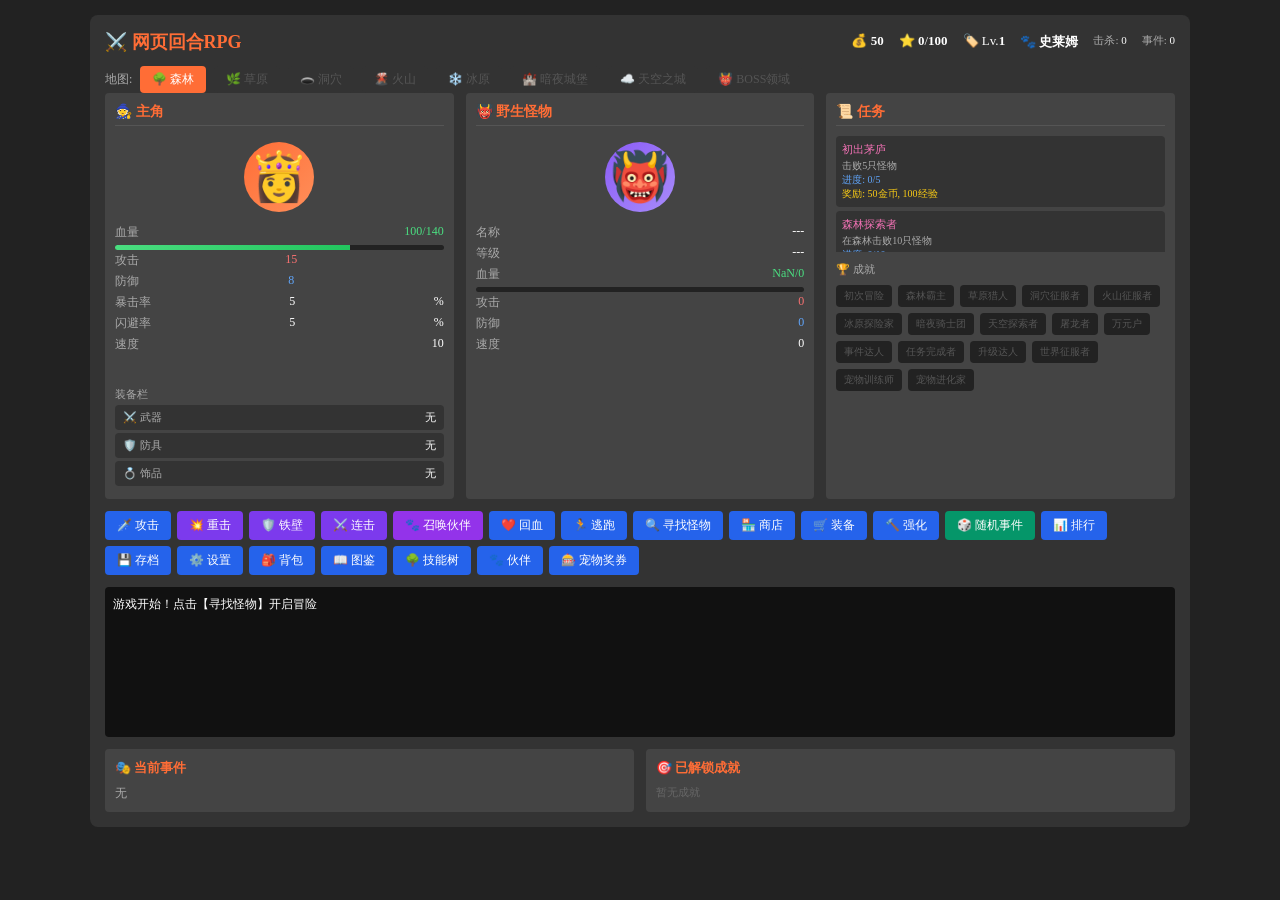
<file: index.html>
<!DOCTYPE html>
<html lang="zh-CN">
<head>
    <meta charset="UTF-8">
    <title>网页回合RPG</title>
    <link rel="stylesheet" href="css/style.css">
</head>
<body>
    <div class="box">
        <div class="top-bar">
            <h2>⚔️ 网页回合RPG</h2>
            <div class="gold-exp-bar">
                <span>💰 <b id="gold">0</b></span>
                <span>⭐ <b id="exp">0</b>/<b id="needExp">100</b></span>
                <span>🏷️ Lv.<b id="lv">1</b></span>
                <span id="skillPointsDisplay" style="display:none;">🌟 技能点: <b id="skillPoints">0</b></span>
                <span id="petDisplay" style="display:none;">🐾 <b id="petName"></b></span>
                <span class="mini-stat">击杀: <span id="killCount">0</span></span>
                <span class="mini-stat">事件: <span id="eventCount">0</span></span>
            </div>
        </div>

        <div class="zone-bar">
            <span style="font-size:12px;color:#aaa;">地图:</span>
            <button class="zone-btn active" onclick="switchZone(0)" id="zoneBtn0">🌳 森林</button>
            <button class="zone-btn" onclick="switchZone(1)" id="zoneBtn1">🌿 草原</button>
            <button class="zone-btn" onclick="switchZone(2)" id="zoneBtn2">🕳️ 洞穴</button>
            <button class="zone-btn" onclick="switchZone(3)" id="zoneBtn3">🌋 火山</button>
            <button class="zone-btn" onclick="switchZone(4)" id="zoneBtn4">❄️ 冰原</button>
            <button class="zone-btn" onclick="switchZone(5)" id="zoneBtn5">🏰 暗夜城堡</button>
            <button class="zone-btn" onclick="switchZone(6)" id="zoneBtn6">☁️ 天空之城</button>
            <button class="zone-btn" onclick="switchZone(7)" id="zoneBtn7">👹 BOSS领域</button>
        </div>

        <div class="panel">
            <div class="role">
                <h3>🧙 主角</h3>
                <div class="sprite-container">
                    <div class="sprite player-sprite" id="playerSprite">👸</div>
                </div>
                <div class="title-display" id="titleDisplay" style="text-align:center;color:#fbbf24;font-size:11px;margin-bottom:5px;display:none;"></div>
                <div class="stat-row"><span class="label">血量</span><span class="value hp" id="hp">100/100</span></div>
                <div class="hp-bar"><div class="hp-bar-fill" id="hpBar" style="width:100%"></div></div>
                <div class="stat-row"><span class="label">攻击</span><span class="value atk" id="atk">15</span> <span class="label" id="atkBonus" style="color:#4ade80"></span></div>
                <div class="stat-row"><span class="label">防御</span><span class="value def" id="def">5</span> <span class="label" id="defBonus" style="color:#4ade80"></span></div>
                <div class="stat-row"><span class="label">暴击率</span><span class="value" id="crit">5</span>%</div>
                <div class="stat-row"><span class="label">闪避率</span><span class="value" id="dodge">5</span>%</div>
                <div class="stat-row"><span class="label">速度</span><span class="value" id="speed">10</span></div>
                <div class="buff-debuff-bar" id="playerBuffs"></div>
                <div class="section-title">装备栏</div>
                <div class="equipment-slot" id="weaponSlot"><span class="slot-name">⚔️ 武器</span><span class="item-name">无</span></div>
                <div class="equipment-slot" id="armorSlot"><span class="slot-name">🛡️ 防具</span><span class="item-name">无</span></div>
                <div class="equipment-slot" id="accessorySlot"><span class="slot-name">💍 饰品</span><span class="item-name">无</span></div>
            </div>

            <div class="monster">
                <h3>👹 野生怪物</h3>
                <div class="sprite-container">
                    <div class="sprite monster-sprite" id="monsterSprite">👹</div>
                </div>
                <div class="stat-row"><span class="label">名称</span><span class="value" id="mName">---</span></div>
                <div class="stat-row"><span class="label">等级</span><span class="value" id="mLv">---</span></div>
                <div class="stat-row"><span class="label">血量</span><span class="value hp" id="mHp">0/0</span></div>
                <div class="hp-bar"><div class="hp-bar-fill" id="mHpBar" style="width:0%"></div></div>
                <div class="stat-row"><span class="label">攻击</span><span class="value atk" id="mAtk">0</span></div>
                <div class="stat-row"><span class="label">防御</span><span class="value def" id="mDef">0</span></div>
                <div class="stat-row"><span class="label">速度</span><span class="value" id="mSpeed">0</span></div>
                <div class="buff-debuff-bar" id="monsterBuffs"></div>
            </div>

            <div class="quest-panel">
                <h3>📜 任务</h3>
                <div class="quest-list" id="questList"></div>
                <div class="section-title" style="margin-top:10px;">🏆 成就</div>
                <div class="achievement-bar" id="achieveBar"></div>
            </div>
        </div>

        <div class="btn-group">
            <button onclick="attack()">🗡️ 攻击</button>
            <button onclick="useSkill(0)" id="skill0Btn" class="skill-btn">💥 重击</button>
            <button onclick="useSkill(1)" id="skill1Btn" class="skill-btn">🛡️ 铁壁</button>
            <button onclick="useSkill(2)" id="skill2Btn" class="skill-btn">⚔️ 连击</button>
            <button onclick="summonPet()" id="summonPetBtn" style="background:#9333ea;">🐾 召唤伙伴</button>
            <button onclick="heal()">❤️ 回血</button>
            <button onclick="run()">🏃 逃跑</button>
            <button onclick="newMonster()">🔍 寻找怪物</button>
            <button onclick="openShop()">🏪 商店</button>
            <button onclick="openEquipShop()">🛒 装备</button>
            <button onclick="openEquipmentEnhance()">🔨 强化</button>
            <button onclick="triggerRandomEvent()" class="event-btn" id="eventBtn">🎲 随机事件</button>
            <button onclick="openLeaderboard()">📊 排行</button>
            <button onclick="openSaveLoad()">💾 存档</button>
            <button onclick="openSettings()">⚙️ 设置</button>
            <button onclick="openInventory()">🎒 背包</button>
            <button onclick="openMonsterBook()">📖 图鉴</button>
            <button onclick="openSkillTree()">🌳 技能树</button>
            <button onclick="openPetManagement()">🐾 伙伴</button>
            <button onclick="openPetGacha()">🎰 宠物奖券</button>
        </div>

        <div class="log" id="log">游戏开始！点击【寻找怪物】开启冒险</div>

        <div class="bottom-panels">
            <div class="event-panel">
                <h4>🎭 当前事件</h4>
                <div id="currentEvent" style="font-size:12px;color:#aaa;">无</div>
                <div class="event-btns" id="eventBtns" style="margin-top:8px;display:none;">
                    <button onclick="confirmEvent()" id="eventConfirmBtn">确认</button>
                    <button onclick="cancelEvent()">取消</button>
                </div>
            </div>
            <div class="achieve-panel">
                <h4>🎯 已解锁成就</h4>
                <div id="unlockedAchieves" style="font-size:11px;color:#aaa;">暂无成就</div>
            </div>
        </div>
    </div>

    <div class="modal-overlay" id="modal">
        <div class="modal" id="modalContent"></div>
    </div>

    <script src="js/data.js"></script>
    <script src="js/game.js"></script>
</body>
</html>
</file>
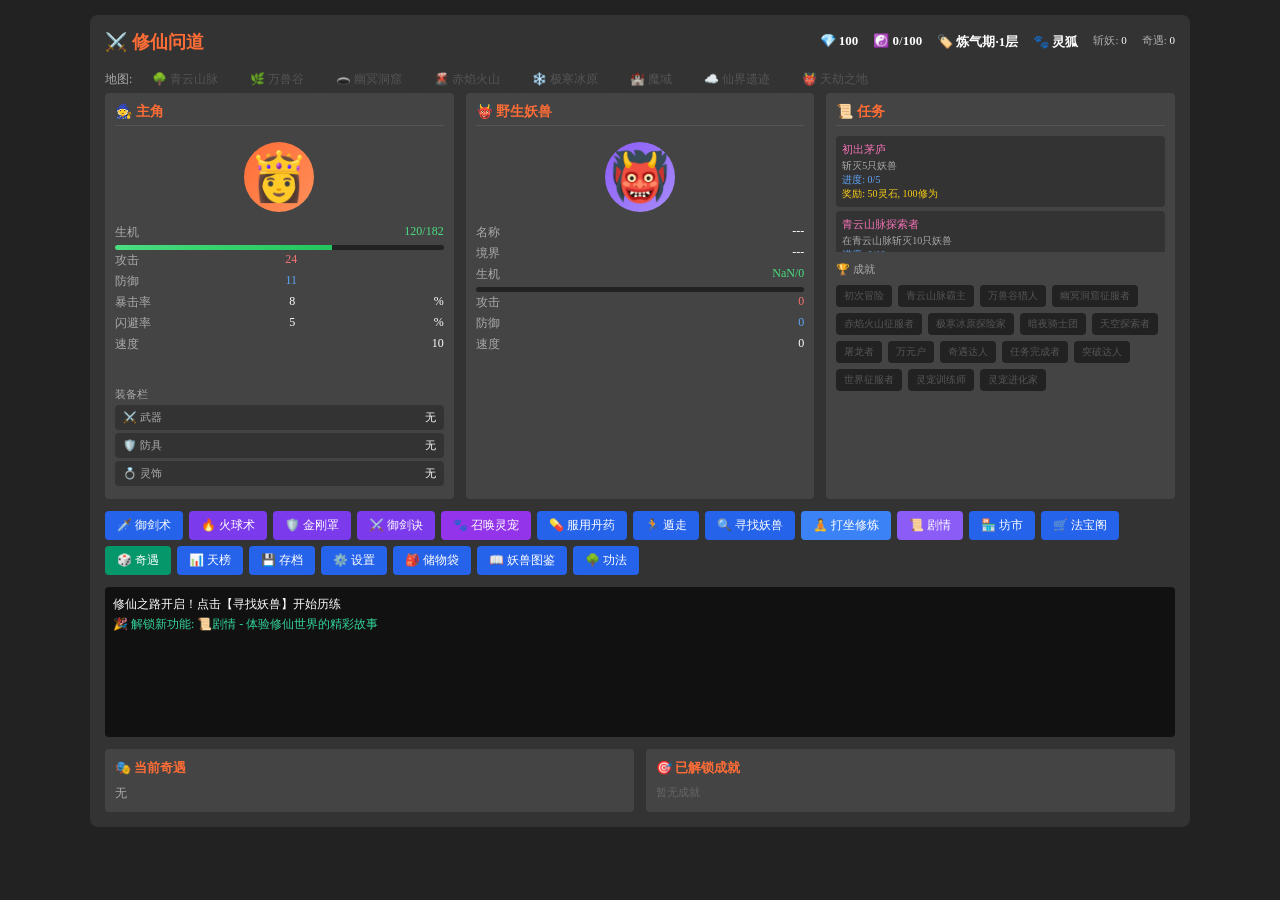
<file: rpg.html>
<!DOCTYPE html>
<html lang="zh-CN">
<head>
    <meta charset="UTF-8">
    <title>修仙问道</title>
    
<style>
* {margin: 0; padding: 0; box-sizing: border-box; font-family: "微软雅黑";}
body {background: #222; color: #fff; padding: 15px; font-size: 14px;}
.box {max-width: 1100px; margin: 0 auto; background: #333; padding: 15px; border-radius: 8px;}
.top-bar {display: flex; justify-content: space-between; align-items: center; margin-bottom: 12px; flex-wrap: wrap; gap: 8px;}
.top-bar h2 {color: #ff6d36; font-size: 18px;}
.gold-exp-bar {display: flex; gap: 15px; font-size: 13px; flex-wrap: wrap;}
.zone-bar {display: flex; gap: 8px; align-items: center;}
.zone-btn {padding: 5px 12px; border: none; border-radius: 4px; cursor: pointer; font-size: 12px; background: #444; color: #aaa;}
.zone-btn.active {background: #ff6d36; color: #fff;}
.zone-btn.locked {background: #333; color: #555; cursor: not-allowed;}
.panel {display: flex; gap: 12px; margin-bottom: 12px;}
.role, .monster, .quest-panel {flex: 1; padding: 10px; background: #444; border-radius: 4px; min-width: 200px;}
.role h3, .monster h3, .quest-panel h3 {color: #ff6d36; margin-bottom: 6px; border-bottom: 1px solid #555; padding-bottom: 4px; font-size: 14px;}
.stat-row {display: flex; justify-content: space-between; padding: 2px 0; font-size: 12px;}
.stat-row .label {color: #aaa;}
.stat-row .value {color: #fff;}
.stat-row .value.hp {color: #4ade80;}
.stat-row .value.atk {color: #f87171;}
.stat-row .value.def {color: #60a5fa;}
.stat-row .value.exp {color: #facc15;}
.hp-bar {width: 100%; height: 5px; background: #222; border-radius: 3px; margin-top: 2px; overflow: hidden;}
.hp-bar-fill {height: 100%; background: linear-gradient(90deg, #4ade80, #22c55e); transition: width 0.3s;}
.hp-bar-fill.danger {background: linear-gradient(90deg, #f87171, #ef4444);}
.hp-bar-fill.mid {background: linear-gradient(90deg, #facc15, #eab308);}
.sprite-container {display: flex; justify-content: center; align-items: center; padding: 10px 0;}
.sprite {font-size: 48px; display: flex; justify-content: center; align-items: center; width: 70px; height: 70px; border-radius: 50%; background: #333; margin: 0 auto;}
.player-sprite {background: linear-gradient(135deg, #ff6d36 0%, #ff8f5a 100%); animation: float 3s ease-in-out infinite;}
.monster-sprite {background: linear-gradient(135deg, #8b5cf6 0%, #a78bfa 100%); animation: shake 2s ease-in-out infinite;}
@keyframes float {0%, 100% {transform: translateY(0);} 50% {transform: translateY(-5px);}}
@keyframes shake {0%, 100% {transform: translateX(0);} 25% {transform: translateX(-3px);} 75% {transform: translateX(3px);}}
@keyframes attack-right {0% {transform: translateX(0);} 50% {transform: translateX(30px);} 100% {transform: translateX(0);}}
@keyframes attack-left {0% {transform: translateX(0);} 50% {transform: translateX(-30px);} 100% {transform: translateX(0);}}
@keyframes damage {0%, 100% {opacity: 1;} 50% {opacity: 0.3;}}
@keyframes skill-burst {0% {transform: scale(1);filter: brightness(1);} 50% {transform: scale(1.3);filter: brightness(2) drop-shadow(0 0 10px #ff6d36);} 100% {transform: scale(1);filter: brightness(1);}}
@keyframes shield-glow {0% {box-shadow: 0 0 0 rgba(59,130,246,0);} 50% {box-shadow: 0 0 20px rgba(59,130,246,0.8);} 100% {box-shadow: 0 0 0 rgba(59,130,246,0);}}
@keyframes counter-attack {0% {transform: scale(1);} 25% {transform: scale(1.2);} 50% {transform: scale(0.9);} 75% {transform: scale(1.1);} 100% {transform: scale(1);}}
@keyframes evade {0%, 100% {transform: translateX(0);} 50% {transform: translateX(-20px);opacity: 0.5;}}
@keyframes death {0% {transform: scale(1);opacity: 1;} 50% {transform: scale(0.5);opacity: 0.5;} 100% {transform: scale(0);opacity: 0;}}
@keyframes levelup {0% {transform: scale(1);} 50% {transform: scale(1.2);text-shadow: 0 0 20px #ffd700;} 100% {transform: scale(1);}}
.sprite.attack-right {animation: attack-right 0.4s ease-in-out;}
.sprite.attack-left {animation: attack-left 0.4s ease-in-out;}
.sprite.skill-burst {animation: skill-burst 0.4s ease-out;}
.sprite.shield-glow {animation: shield-glow 0.6s ease-out;}
.sprite.counter-attack {animation: counter-attack 0.4s ease-out;}
.sprite.evade {animation: evade 0.5s ease-out;}
.monster-sprite.death {animation: death 0.6s ease-out forwards;}
.player-sprite.levelup {animation: levelup 0.8s ease-out;}
.sprite.damage {animation: damage 0.3s ease-in-out 2;}
.sprite.hurt {filter: brightness(1.5) saturate(2);}
.btn-group {margin: 12px 0; display: flex; flex-wrap: wrap; gap: 6px;}
button {padding: 6px 12px; border: none; border-radius: 4px; background: #2563eb; color: #fff; cursor: pointer; font-size: 12px;}
button:hover {background: #1d4ed8;}
button:disabled {background: #555; cursor: not-allowed;}
button.skill-btn {background: #7c3aed;}
button.skill-btn:hover:not(:disabled) {background: #6d28d9;}
button.skill-btn.on-cooldown {background: #555;}
button.zone-btn {background: #374151;}
button.zone-btn:hover:not(.locked) {background: #4b5563;}
button.event-btn {background: #059669;}
button.event-btn:hover {background: #047857;}
.log {height: 150px; overflow-y: auto; background: #111; padding: 8px; border-radius: 4px; line-height: 1.6; font-size: 12px;}
.log p {margin: 1px 0;}
.log .damage {color: #f87171;}
.log .heal {color: #4ade80;}
.log .crit {color: #facc15; font-weight: bold;}
.log .dodge {color: #60a5fa;}
.log .buff {color: #c084fc;}
.log .debuff {color: #fb923c;}
.log .gold {color: #facc15;}
.log .levelup {color: #ff6d36; font-weight: bold;}
.log .event {color: #34d399;}
.log .quest {color: #f472b6;}
.log .achievement {color: #fbbf24;}
.equipment-slot {background: #333; padding: 5px 8px; border-radius: 4px; margin: 3px 0; display: flex; justify-content: space-between; align-items: center; font-size: 11px;}
.equipment-slot .slot-name {color: #aaa;}
.equipment-slot .item-name {color: #fff;}
.equipment-slot .item-stats {color: #4ade80; font-size: 10px;}
.buff-debuff-bar {display: flex; gap: 6px; margin-top: 6px; min-height: 20px; flex-wrap: wrap;}
.buff-item, .debuff-item {padding: 2px 6px; border-radius: 10px; font-size: 10px;}
.buff-item {background: #166534; color: #fff;}
.debuff-item {background: #991b1b; color: #fff;}
.section-title {font-size: 11px; color: #aaa; margin: 6px 0 3px 0;}
.quest-list {font-size: 11px; max-height: 120px; overflow-y: auto;}
.quest-item {background: #333; padding: 6px; border-radius: 4px; margin: 4px 0;}
.quest-item.completed {opacity: 0.6; text-decoration: line-through;}
.quest-item .quest-name {color: #f472b6; margin-bottom: 2px;}
.quest-item .quest-desc {color: #aaa; font-size: 10px;}
.quest-item .quest-reward {color: #facc15; font-size: 10px;}
.quest-item .quest-progress {color: #60a5fa; font-size: 10px;}
.achievement-bar {display: flex; gap: 6px; margin-top: 8px; flex-wrap: wrap;}
.achieve-item {background: #333; padding: 4px 8px; border-radius: 4px; font-size: 10px; cursor: pointer;}
.achieve-item.unlocked {background: #78350f; color: #fbbf24;}
.achieve-item.locked {background: #222; color: #555;}

@media (max-width: 768px) {
    body {padding: 20px; font-size: 22px;}
    .box {padding: 24px; border-radius: 12px;}
    .panel {flex-direction: column;}
    .role, .monster, .quest-panel {min-width: unset; flex: none; padding: 16px;}
    .bottom-panels {flex-direction: column;}
    .sprite {font-size: 80px; width: 120px; height: 120px;}
    .btn-group {flex-direction: column; gap: 10px;}
    .btn-group button {width: 100%; padding: 20px; font-size: 22px;}
    .log {height: 180px; font-size: 18px;}
    .top-bar {flex-direction: column; align-items: flex-start; gap: 12px;}
    .gold-exp-bar {font-size: 20px; gap: 20px;}
    .zone-bar {flex-wrap: wrap; gap: 10px;}
    .zone-btn {padding: 14px 24px; font-size: 18px;}
    .role h3, .monster h3, .quest-panel h3 {font-size: 26px;}
    .stat-row {font-size: 20px; padding: 6px 0;}
    .hp-bar {height: 14px;}
    .equipment-slot {padding: 10px 14px; margin: 6px 0;}
}

@media (max-width: 480px) {
    body {padding: 16px; font-size: 20px;}
    .box {padding: 20px; border-radius: 10px;}
    .role h3, .monster h3, .quest-panel h3 {font-size: 24px;}
    .stat-row {font-size: 18px;}
    .equipment-slot {font-size: 17px; padding: 10px 12px;}
    .quest-list {max-height: 140px;}
    .btn-group button {padding: 18px; font-size: 20px;}
    .sprite {font-size: 72px; width: 100px; height: 100px;}
    .log {height: 150px; font-size: 17px;}
}
.achieve-item:hover {opacity: 0.8;}
.modal-overlay {position: fixed; top: 0; left: 0; width: 100%; height: 100%; background: rgba(0,0,0,0.7); display: none; justify-content: center; align-items: center; z-index: 1000;}
.modal {background: #333; padding: 20px; border-radius: 8px; min-width: 300px; max-width: 500px;}
.modal h3 {color: #ff6d36; margin-bottom: 12px;}
.modal p {margin: 8px 0; font-size: 13px;}
.modal-buttons {display: flex; gap: 10px; margin-top: 15px;}
.modal-buttons button {flex: 1;}
.leaderboard {font-size: 12px;}
.leaderboard-item {display: flex; justify-content: space-between; padding: 6px; background: #222; margin: 4px 0; border-radius: 4px;}
.leaderboard-item .rank {color: #facc15; width: 30px;}
.leaderboard-item .name {color: #fff; flex: 1;}
.leaderboard-item .score {color: #60a5fa;}
.bottom-panels {display: flex; gap: 12px; margin-top: 12px;}
.bottom-panels > div {flex: 1; background: #444; padding: 10px; border-radius: 4px;}
.event-panel h4, .achieve-panel h4 {color: #ff6d36; font-size: 13px; margin-bottom: 8px;}
.event-btns {display: flex; gap: 8px; flex-wrap: wrap;}
.mini-stat {font-size: 11px; color: #aaa;}
.mini-stat span {color: #fff;}
.inventory-panel {margin-top: 8px;}
.inventory-item {background: #333; padding: 6px; border-radius: 4px; margin: 4px 0; display: flex; justify-content: space-between; align-items: center; font-size: 11px;}
.inventory-item .item-name {color: #fff;}
.inventory-item .item-desc {color: #aaa; font-size: 10px;}
.inventory-item .item-count {color: #fbbf14; background: #444; padding: 2px 6px; border-radius: 4px;}
.inventory-item .item-use {padding: 2px 8px; font-size: 10px; background: #2563eb;}
.settings-row {display: flex; justify-content: space-between; align-items: center; padding: 6px 0; border-bottom: 1px solid #444;}
.settings-row:last-child {border-bottom: none;}
.settings-label {color: #aaa; font-size: 13px;}
.toggle-switch {position: relative; width: 44px; height: 22px; background: #444; border-radius: 11px; cursor: pointer; transition: background 0.3s;}
.toggle-switch.active {background: #ff6d36;}
.toggle-switch::after {content: ''; position: absolute; width: 18px; height: 18px; background: #fff; border-radius: 50%; top: 2px; left: 2px; transition: left 0.3s;}
.toggle-switch.active::after {left: 24px;}
.speed-select {background: #444; color: #fff; border: none; padding: 4px 8px; border-radius: 4px; font-size: 12px; cursor: pointer;}
.monster-book {display: grid; grid-template-columns: repeat(auto-fill, minmax(140px, 1fr)); gap: 8px; max-height: 300px; overflow-y: auto; padding: 4px;}
.monster-card {background: #333; padding: 8px; border-radius: 4px; text-align: center; font-size: 11px;}
.monster-card.discovered {border: 1px solid #ff6d36;}
.monster-card.undiscovered {opacity: 0.4;}
.monster-card .m-icon {font-size: 24px; margin-bottom: 4px;}
.monster-card .m-name {color: #fff; margin-bottom: 2px;}
.monster-card .m-zone {color: #888; font-size: 10px;}
.compendium-tab {display: flex; gap: 6px; margin-bottom: 10px;}
.compendium-tab button {flex: 1; padding: 6px; font-size: 11px;}
.compendium-tab button.active {background: #ff6d36;}
</style>
</head>
<body>
    <div class="box">
        <div class="top-bar">
            <h2>⚔️ 修仙问道</h2>
            <div class="gold-exp-bar">
                <span>💎 <b id="spiritStones">0</b></span>
                <span>☯️ <b id="qi">0</b>/<b id="needQi">100</b></span>
                <span id="realmDisplay">🏷️ <b id="realm">炼气期·一层</b></span>
                <span id="skillPointsDisplay" style="display:none;">🌟 悟道点: <b id="skillPoints">0</b></span>
                <span id="petDisplay" style="display:none;">🐾 <b id="petName"></b></span>
                <span id="sectDisplay" style="display:none;">🏛️ <b id="sectName"></b> <span style="font-size:10px;color:#fbbf24;" id="sectRank"></span></span>
                <span class="mini-stat">斩妖: <span id="killCount">0</span></span>
                <span class="mini-stat">奇遇: <span id="eventCount">0</span></span>
            </div>
        </div>

        <div class="zone-bar">
            <span style="font-size:12px;color:#aaa;">地图:</span>
            <button class="zone-btn active" onclick="switchZone(0)" id="zoneBtn0">🌳 青云山脉</button>
            <button class="zone-btn" onclick="switchZone(1)" id="zoneBtn1">🌿 万兽谷</button>
            <button class="zone-btn" onclick="switchZone(2)" id="zoneBtn2">🕳️ 幽冥洞窟</button>
            <button class="zone-btn" onclick="switchZone(3)" id="zoneBtn3">🌋 赤焰火山</button>
            <button class="zone-btn" onclick="switchZone(4)" id="zoneBtn4">❄️ 极寒冰原</button>
            <button class="zone-btn" onclick="switchZone(5)" id="zoneBtn5">🏰 魔域</button>
            <button class="zone-btn" onclick="switchZone(6)" id="zoneBtn6">☁️ 仙界遗迹</button>
            <button class="zone-btn" onclick="switchZone(7)" id="zoneBtn7">👹 天劫之地</button>
        </div>

        <div class="panel">
            <div class="role">
                <h3>🧙 主角</h3>
                <div class="sprite-container">
                    <div class="sprite player-sprite" id="playerSprite">👸</div>
                </div>
                <div class="title-display" id="titleDisplay" style="text-align:center;color:#fbbf24;font-size:11px;margin-bottom:5px;display:none;"></div>
                <div class="stat-row"><span class="label">生机</span><span class="value hp" id="hp">100/100</span></div>
                <div class="hp-bar"><div class="hp-bar-fill" id="hpBar" style="width:100%"></div></div>
                <div class="stat-row"><span class="label">攻击</span><span class="value atk" id="atk">15</span> <span class="label" id="atkBonus" style="color:#4ade80"></span></div>
                <div class="stat-row"><span class="label">防御</span><span class="value def" id="def">5</span> <span class="label" id="defBonus" style="color:#4ade80"></span></div>
                <div class="stat-row"><span class="label">暴击率</span><span class="value" id="crit">5</span>%</div>
                <div class="stat-row"><span class="label">闪避率</span><span class="value" id="dodge">5</span>%</div>
                <div class="stat-row"><span class="label">速度</span><span class="value" id="speed">10</span></div>
                <div class="buff-debuff-bar" id="playerBuffs"></div>
                <div class="section-title">装备栏</div>
                <div class="equipment-slot" id="weaponSlot"><span class="slot-name">⚔️ 武器</span><span class="item-name">无</span></div>
                <div class="equipment-slot" id="armorSlot"><span class="slot-name">🛡️ 防具</span><span class="item-name">无</span></div>
                <div class="equipment-slot" id="accessorySlot"><span class="slot-name">💍 灵饰</span><span class="item-name">无</span></div>
            </div>

            <div class="monster">
                <h3>👹 野生妖兽</h3>
                <div class="sprite-container">
                    <div class="sprite monster-sprite" id="monsterSprite">👹</div>
                </div>
                <div class="stat-row"><span class="label">名称</span><span class="value" id="mName">---</span></div>
                <div class="stat-row"><span class="label">境界</span><span class="value" id="mLv">---</span></div>
                <div class="stat-row"><span class="label">生机</span><span class="value hp" id="mHp">0/0</span></div>
                <div class="hp-bar"><div class="hp-bar-fill" id="mHpBar" style="width:0%"></div></div>
                <div class="stat-row"><span class="label">攻击</span><span class="value atk" id="mAtk">0</span></div>
                <div class="stat-row"><span class="label">防御</span><span class="value def" id="mDef">0</span></div>
                <div class="stat-row"><span class="label">速度</span><span class="value" id="mSpeed">0</span></div>
                <div class="buff-debuff-bar" id="monsterBuffs"></div>
            </div>

            <div class="quest-panel">
                <h3>📜 任务</h3>
                <div class="quest-list" id="questList"></div>
                <div class="section-title" style="margin-top:10px;">🏆 成就</div>
                <div class="achievement-bar" id="achieveBar"></div>
            </div>
        </div>

        <div class="btn-group">
            <button onclick="attack()">🗡️ 御剑术</button>
            <button onclick="useSkill(0)" id="skill0Btn" class="skill-btn">🔥 火球术</button>
            <button onclick="useSkill(1)" id="skill1Btn" class="skill-btn">🛡️ 金刚罩</button>
            <button onclick="useSkill(2)" id="skill2Btn" class="skill-btn">⚔️ 御剑诀</button>
            <button onclick="summonPet()" id="summonPetBtn" style="background:#9333ea;">🐾 召唤灵宠</button>
            <button onclick="heal()">💊 服用丹药</button>
            <button onclick="run()">🏃 遁走</button>
            <button onclick="newMonster()">🔍 寻找妖兽</button>
            <button onclick="tryBottleneckBreakthrough()" id="breakthroughBtn" style="background:#f59e0b; display: none;">🌀 突破瓶颈</button>
            <button onclick="toggleMeditation()" id="meditationBtn" style="background:#3b82f6;">🧘 打坐修炼</button>
            <button onclick="openStory()" id="storyBtn" style="background:#8b5cf6; display:none;">📜 剧情</button>
            <button onclick="openDungeon()" id="dungeonBtn" style="background:#7c3aed; display:none;">🏰 副本</button>
            <button onclick="openSpiritRoot()" id="spiritRootBtn" style="background:#ec4899; display:none;">🧬 灵根</button>
            <button onclick="openShop()">🏪 坊市</button>
            <button onclick="openEquipShop()">🛒 法宝阁</button>
            <button onclick="openEquipmentEnhance()" id="equipmentBtn" style="display:none;">🔨 炼器</button>
            <button onclick="openAlchemy()" id="alchemyBtn" style="display:none;">⚗️ 炼丹</button>
            <button onclick="triggerRandomEvent()" class="event-btn" id="eventBtn">🎲 奇遇</button>
            <button onclick="openLeaderboard()">📊 天榜</button>
            <button onclick="openSaveLoad()">💾 存档</button>
            <button onclick="openSettings()">⚙️ 设置</button>
            <button onclick="openInventory()">🎒 储物袋</button>
            <button onclick="openMonsterBook()">📖 妖兽图鉴</button>
            <button onclick="openSkillTree()">🌳 功法</button>
            <button onclick="openPetManagement()" id="petBtn" style="display:none;">🐾 灵宠</button>
            <button onclick="openPetGacha()" id="petGachaBtn" style="display:none;">🎰 灵宠召唤</button>
            <button onclick="openSect()" id="sectBtn" style="display:none;">🏛️ 宗门</button>
            <button onclick="openResidence()" id="residenceBtn" style="display:none;">🏠 洞府</button>
            <button onclick="openSocial()" id="socialBtn" style="display:none;">🤝 仙缘</button>
        </div>

        <div class="log" id="log">修仙之路开启！点击【寻找妖兽】开始历练</div>

        <div class="bottom-panels">
            <div class="event-panel">
                <h4>🎭 当前奇遇</h4>
                <div id="currentEvent" style="font-size:12px;color:#aaa;">无</div>
                <div class="event-btns" id="eventBtns" style="margin-top:8px;display:none;">
                    <button onclick="confirmEvent()" id="eventConfirmBtn">确认</button>
                    <button onclick="cancelEvent()">取消</button>
                </div>
            </div>
            <div class="achieve-panel">
                <h4>🎯 已解锁成就</h4>
                <div id="unlockedAchieves" style="font-size:11px;color:#aaa;">暂无成就</div>
            </div>
        </div>
    </div>

    <div class="modal-overlay" id="modal">
        <div class="modal" id="modalContent"></div>
    </div>

    
    
<script>
const player = {
    realm: 0, realmName: "炼气期", stage: 1,
    hp: 120, maxHp: 120, atk: 18, def: 6, speed: 10,
    qi: 0, needQi: 100, spiritStones: 100,
    crit: 8, dodge: 5,
    spiritRoot: "five", spiritRootQuality: 0, spiritRootAwakening: 0, rerollCount: 0,
    equipment: { weapon: null, armor: null, accessory: null },
    buffs: [],
    skills: [
        { name: "火球术", desc: "造成1.5倍伤害", cd: 0, maxCd: 2, isReady: true },
        { name: "金刚罩", desc: "防御+10", cd: 0, maxCd: 3, isReady: true },
        { name: "御剑诀", desc: "连攻2次", cd: 0, maxCd: 4, isReady: true }
    ],
    currentZone: 0,
    killCount: 0,
    eventCount: 0,
    bossDefeated: 0,
    pet: { id: "spiritFox", name: "灵狐", sprite: "🦊", atk: 3, hp: 40, def: 3, speed: 5, rarity: "common" },
    skillPoints: 0,
    equipmentEnhanceLevels: { weapon: 0, armor: 0, accessory: 0 },
    learnedSkills: ["火球术", "金刚罩", "御剑诀"],
    titles: [],
    alchemy: { level: 1, exp: 0 },
    forging: { level: 1, exp: 0 },
    meditation: { active: false, startTime: null, totalGain: 0 },
    sect: { id: null, name: null, contribution: 0, rank: "外门弟子", dailyQuestsCompleted: 0, lastDailyReset: 0 },
    residence: { level: 1, spiritField: 0, alchemyRoom: 0, forgeRoom: 0, spiritPool: 0, lastCollect: Date.now() },
    master: { id: null, name: null, realm: 0, stage: 1, intimacy: 0 },
    disciples: [],
    partner: { id: null, name: null, realm: 0, stage: 1, intimacy: 0, married: false },
    breakthrough: { inProgress: false, type: null, progress: 0, required: 0, nextStage: 0, nextRealmIndex: 0 }
};

const spiritRoots = [
    { id: "metal", name: "金灵根", icon: "⚔️", color: "#fbbf24",
      atkBonus: 0.2, defBonus: 0.05, hpBonus: 0.05, qiBonus: 0.1,
      description: "金属性灵根，攻击加成最高", skillName: "金戈铁马" },
    { id: "wood", name: "木灵根", icon: "🌿", color: "#22c55e",
      atkBonus: 0.1, defBonus: 0.1, hpBonus: 0.15, qiBonus: 0.15,
      description: "木属性灵根，生机和防御均衡", skillName: "枯木逢春" },
    { id: "water", name: "水灵根", icon: "💧", color: "#3b82f6",
      atkBonus: 0.1, defBonus: 0.15, hpBonus: 0.1, qiBonus: 0.2,
      description: "水属性灵根，修炼效率最高", skillName: "水月镜花" },
    { id: "fire", name: "火灵根", icon: "🔥", color: "#ef4444",
      atkBonus: 0.25, defBonus: 0, hpBonus: 0.05, qiBonus: 0.1,
      description: "火属性灵根，攻击极端强化", skillName: "烈焰焚天" },
    { id: "earth", name: "土灵根", icon: "🪨", color: "#a78bfa",
      atkBonus: 0.05, defBonus: 0.25, hpBonus: 0.2, qiBonus: 0.05,
      description: "土属性灵根，防御和生机最强", skillName: "不动如山" },
    { id: "five", name: "五灵根", icon: "🧧", color: "#94a3b8",
      atkBonus: 0.1, defBonus: 0.1, hpBonus: 0.1, qiBonus: 0.1,
      description: "五行均衡，适合新手", skillName: "五行轮转" }
];

const spiritRootQualities = [
    { name: "凡品", color: "#9ca3af", multiplier: 1, chance: 0.5 },
    { name: "精品", color: "#22c55e", multiplier: 1.3, chance: 0.3 },
    { name: "珍品", color: "#3b82f6", multiplier: 1.6, chance: 0.15 },
    { name: "仙品", color: "#f59e0b", multiplier: 2.0, chance: 0.04 },
    { name: "神品", color: "#ef4444", multiplier: 3.0, chance: 0.01 }
];

const spiritRootAwakenings = [
    { level: 1, name: "灵根初现", atkBonus: 5, defBonus: 2, hpBonus: 10, qiBonus: 0.05, cost: 500 },
    { level: 2, name: "灵根小成", atkBonus: 10, defBonus: 5, hpBonus: 25, qiBonus: 0.1, cost: 1500 },
    { level: 3, name: "灵根大成", atkBonus: 20, defBonus: 10, hpBonus: 50, qiBonus: 0.15, cost: 5000 },
    { level: 4, name: "灵根圆满", atkBonus: 35, defBonus: 18, hpBonus: 100, qiBonus: 0.25, cost: 15000 },
    { level: 5, name: "灵根觉醒", atkBonus: 60, defBonus: 30, hpBonus: 200, qiBonus: 0.4, cost: 50000 }
];

function getSpiritRootBonus() {
    var root = spiritRoots.find(function(r) { return r.id === player.spiritRoot; }) || spiritRoots[5];
    var quality = spiritRootQualities[player.spiritRootQuality] || spiritRootQualities[0];
    var awakening = spiritRootAwakenings[player.spiritRootAwakening] || spiritRootAwakenings[0];

    var baseBonus = {
        atk: 1 + root.atkBonus * quality.multiplier,
        def: 1 + root.defBonus * quality.multiplier,
        hp: 1 + root.hpBonus * quality.multiplier,
        qi: 1 + root.qiBonus * quality.multiplier
    };

    return {
        atkBonus: Math.floor(player.atk * (baseBonus.atk - 1) + awakening.atkBonus),
        defBonus: Math.floor(player.def * (baseBonus.def - 1) + awakening.defBonus),
        hpBonus: Math.floor(player.maxHp * (baseBonus.hp - 1) + awakening.hpBonus),
        qiBonus: awakening.qiBonus
    };
}

function rerollSpiritRoot() {
    var cost = 1000 * Math.pow(2, player.rerollCount || 0);
    if (player.spiritStones < cost) {
        return addLog("需要 " + cost + " 灵石才能重塑灵根！");
    }
    player.spiritStones -= cost;
    player.rerollCount = (player.rerollCount || 0) + 1;

    var rand = Math.random();
    var cumChance = 0;
    var qualityIndex = 0;
    for (var i = 0; i < spiritRootQualities.length; i++) {
        cumChance += spiritRootQualities[i].chance;
        if (rand < cumChance) {
            qualityIndex = i;
            break;
        }
    }

    var rootIndex = Math.floor(Math.random() * (spiritRoots.length - 1));
    player.spiritRoot = spiritRoots[rootIndex].id;
    player.spiritRootQuality = qualityIndex;
    player.spiritRootAwakening = 0;

    addLog("🎲 重塑灵根成功！获得【" + spiritRootQualities[qualityIndex].name + spiritRoots[rootIndex].name + "】！", 'event');
    updateUI();
}

function awakenSpiritRoot() {
    var currentAwakening = player.spiritRootAwakening || 0;
    if (currentAwakening >= spiritRootAwakenings.length - 1) {
        return addLog("灵根已经觉醒到最高层次！");
    }

    var nextAwakening = spiritRootAwakenings[currentAwakening + 1];
    if (player.spiritStones < nextAwakening.cost) {
        return addLog("需要 " + nextAwakening.cost + " 灵石才能觉醒！");
    }

    player.spiritStones -= nextAwakening.cost;
    player.spiritRootAwakening = currentAwakening + 1;

    addLog("✨ 灵根觉醒成功！进入【" + nextAwakening.name + "】层次！", 'buff');
    updateUI();
}

const realms = [
    { name: "炼气期", stages: 9, color: "#94a3b8", multiplier: 1, needTribulation: false },
    { name: "筑基期", stages: 9, color: "#60a5fa", multiplier: 1.8, needTribulation: true, tribulationName: "筑基天劫" },
    { name: "金丹期", stages: 9, color: "#fbbf24", multiplier: 2.8, needTribulation: true, tribulationName: "金丹雷劫" },
    { name: "元婴期", stages: 9, color: "#a78bfa", multiplier: 4.0, needTribulation: true, tribulationName: "元婴心劫" },
    { name: "化神期", stages: 9, color: "#f472b6", multiplier: 5.5, needTribulation: true, tribulationName: "化神天劫" },
    { name: "炼虚期", stages: 9, color: "#22d3ee", multiplier: 7.5, needTribulation: true, tribulationName: "炼虚雷劫" },
    { name: "合体期", stages: 9, color: "#fb923c", multiplier: 10, needTribulation: true, tribulationName: "合体心劫" },
    { name: "大乘期", stages: 9, color: "#ef4444", multiplier: 14, needTribulation: true, tribulationName: "大乘天劫" },
    { name: "渡劫期", stages: 9, color: "#dc2626", multiplier: 20, needTribulation: true, tribulationName: "飞升仙劫" }
];

const bottleneckStages = [3, 6, 9];

function isBottleneckStage(stage) {
    return bottleneckStages.indexOf(stage) >= 0;
}

function getBreakthroughSuccessRate(realm, stage, isRealmBreakthrough) {
    var baseRate = isRealmBreakthrough ? 60 : 80;
    var realmPenalty = realm * 3;
    var stageBonus = isRealmBreakthrough ? 0 : (stage === 9 ? -10 : 0);
    return Math.max(20, Math.min(95, baseRate - realmPenalty + stageBonus));
}

function getTribulationDifficulty(realm) {
    return {
        hp: 200 + realm * 100,
        atk: 30 + realm * 15,
        def: 10 + realm * 5,
        speed: 15 + realm * 3,
        exp: 100 + realm * 50,
        gold: 50 + realm * 30
    };
}

const sects = [
    { id: "qingyun", name: "青云宗", type: "正道", description: "名门正派，功法均衡", color: "#22c55e", minRealm: 0,
      benefits: { expBonus: 0.1, hpBonus: 0.05 }, skills: ["青云剑诀", "御风术"] },
    { id: "tianmo", name: "天魔教", type: "魔道", description: "魔道巨擘，攻击凌厉", color: "#dc2626", minRealm: 0,
      benefits: { atkBonus: 0.15, critBonus: 3 }, skills: ["天魔功", "嗜血术"] },
    { id: "yaoyao", name: "瑶池圣地", type: "正道", description: "女修圣地，擅长辅助", color: "#f472b6", minRealm: 1,
      benefits: { hpBonus: 0.15, defBonus: 0.1 }, skills: ["瑶池仙法", "回春术"] },
    { id: "jianzong", name: "万剑宗", type: "正道", description: "剑修宗门，攻击力极强", color: "#3b82f6", minRealm: 2,
      benefits: { atkBonus: 0.2, speedBonus: 5 }, skills: ["万剑归宗", "剑气护体"] },
    { id: "hunyuan", name: "混元宗", type: "中立", description: "丹道大宗，炼丹加成", color: "#f59e0b", minRealm: 3,
      benefits: { alchemyBonus: 0.3, expBonus: 0.15 }, skills: ["混元功", "炼丹术"] }
];

const sectRanks = [
    { name: "外门弟子", contribution: 0, dailyQuests: 2, benefit: 1 },
    { name: "内门弟子", contribution: 500, dailyQuests: 3, benefit: 1.2 },
    { name: "核心弟子", contribution: 2000, dailyQuests: 4, benefit: 1.5 },
    { name: "真传弟子", contribution: 5000, dailyQuests: 5, benefit: 2 },
    { name: "长老", contribution: 10000, dailyQuests: 6, benefit: 3 }
];

const sectQuests = [
    { name: "宗门巡逻", desc: "巡逻宗门领地", reward: { contribution: 50, exp: 30, gold: 20 } },
    { name: "采集灵草", desc: "为宗门采集灵草", reward: { contribution: 80, exp: 50, gold: 30 } },
    { name: "猎杀妖兽", desc: "猎杀危害宗门的妖兽", reward: { contribution: 120, exp: 80, gold: 50 } },
    { name: "护送任务", desc: "护送宗门弟子", reward: { contribution: 100, exp: 60, gold: 40 } },
    { name: "探索遗迹", desc: "探索上古遗迹", reward: { contribution: 200, exp: 150, gold: 100 } }
];

const residenceBuildings = [
    { key: "spiritField", name: "灵田", icon: "🌱", description: "种植灵草，每小时产出灵石",
      costs: [150, 400, 1000, 2500, 6000], production: [8, 20, 50, 120, 300] },
    { key: "alchemyRoom", name: "炼丹房", icon: "⚗️", description: "提升炼丹成功率",
      costs: [300, 800, 2000, 5000, 12000], bonus: [8, 15, 25, 40, 60] },
    { key: "forgeRoom", name: "炼器室", icon: "🔨", description: "提升炼器成功率",
      costs: [300, 800, 2000, 5000, 12000], bonus: [8, 15, 25, 40, 60] },
    { key: "spiritPool", name: "灵池", icon: "💧", description: "自动恢复生机，打坐收益加成",
      costs: [600, 1800, 5000, 12000, 30000], regen: [3, 8, 18, 45, 100], meditationBonus: [0.15, 0.35, 0.8, 2, 5] }
];

const aiPlayerNames = ["李逍遥", "赵灵儿", "林月如", "阿奴", "酒剑仙", "独孤剑圣", "姜婉儿", "刘晋元", "唐钰", "石长老",
    "韩菱纱", "慕容紫英", "龙葵", "重楼", "飞蓬", "夕瑶", "景天", "雪见", "徐长卿", "紫萱",
    "云天河", "韩菱纱", "柳梦璃", "慕容紫英", "玄霄", "夙玉", "云天青", "青阳", "重光", "宗炼"];

const aiPlayers = [];

function generateAIPlayers() {
    aiPlayers.length = 0;
    for (var i = 0; i < 20; i++) {
        var realm = Math.floor(Math.random() * 5);
        var stage = Math.floor(Math.random() * 9) + 1;
        aiPlayers.push({
            id: "ai_" + i,
            name: aiPlayerNames[i],
            realm: realm,
            stage: stage,
            realmName: realms[realm].name,
            power: Math.floor((realm * 100 + stage * 10) * (0.8 + Math.random() * 0.4)),
            sect: sects[Math.floor(Math.random() * sects.length)].id,
            isMaster: false,
            isDisciple: false,
            isPartner: false
        });
    }
}

generateAIPlayers();

const masterBenefits = {
    expBonus: 0.2,
    atkBonus: 0.1,
    defBonus: 0.1
};

const discipleBenefits = {
    expBonus: 0.1,
    goldBonus: 0.15
};

const partnerBenefits = {
    expBonus: 0.3,
    hpBonus: 0.15,
    atkBonus: 0.15,
    meditationBonus: 0.5
};

const zones = [
    { name: "青云山脉", color: "#22c55e", description: "灵气充沛的入门修炼之地", monsters: [
        { name: "灵兔", sprite: "🐰", hp: 60, atk: 6, def: 1, exp: 15, gold: 8, speed: 5, type: "妖兽" },
        { name: "野狼妖", sprite: "🐺", hp: 100, atk: 10, def: 2, exp: 25, gold: 15, speed: 10, type: "妖兽" },
        { name: "山魈", sprite: "👺", hp: 150, atk: 15, def: 4, exp: 40, gold: 30, speed: 8, type: "精怪" }
    ], unlockLevel: 1 },
    { name: "万兽谷", color: "#84cc16", description: "妖兽横行的危险山谷", monsters: [
        { name: "毒蟒", sprite: "🐍", hp: 180, atk: 14, def: 3, exp: 60, gold: 35, speed: 12, type: "妖兽" },
        { name: "铁背野猪", sprite: "🐗", hp: 250, atk: 18, def: 5, exp: 85, gold: 50, speed: 6, type: "妖兽" },
        { name: "虎妖", sprite: "🐯", hp: 350, atk: 24, def: 8, exp: 120, gold: 80, speed: 5, type: "妖兽" }
    ], unlockLevel: 3 },
    { name: "幽冥洞窟", color: "#8b5cf6", description: "阴气森森的地下洞窟", monsters: [
        { name: "吸血蝙蝠", sprite: "🦇", hp: 300, atk: 22, def: 5, exp: 150, gold: 90, speed: 15, type: "妖兽" },
        { name: "石灵", sprite: "🗿", hp: 500, atk: 28, def: 15, exp: 220, gold: 140, speed: 3, type: "精怪" },
        { name: "蝎妖", sprite: "🦂", hp: 400, atk: 35, def: 10, exp: 180, gold: 110, speed: 8, type: "妖兽" }
    ], unlockLevel: 5 },
    { name: "赤焰火山", color: "#f97316", description: "地火喷涌的修炼禁地", monsters: [
        { name: "熔岩兽", sprite: "🔥", hp: 600, atk: 38, def: 12, exp: 300, gold: 180, speed: 4, type: "灵兽" },
        { name: "火蜥蜴", sprite: "🦎", hp: 800, atk: 45, def: 18, exp: 400, gold: 250, speed: 6, type: "妖兽" },
        { name: "炎魔", sprite: "👹", hp: 1000, atk: 55, def: 25, exp: 550, gold: 350, speed: 3, type: "魔物" }
    ], unlockLevel: 8 },
    { name: "极寒冰原", color: "#06b6d4", description: "万年冰封的极寒之地", monsters: [
        { name: "冰狼妖", sprite: "🐺", hp: 900, atk: 48, def: 15, exp: 450, gold: 300, speed: 12, type: "妖兽" },
        { name: "雪妖", sprite: "❄️", hp: 1200, atk: 58, def: 22, exp: 600, gold: 420, speed: 3, type: "精怪" },
        { name: "冰蛟", sprite: "🐉", hp: 1500, atk: 68, def: 30, exp: 800, gold: 550, speed: 5, type: "灵兽" }
    ], unlockLevel: 12 },
    { name: "魔域", color: "#6366f1", description: "魔气弥漫的恐怖领域", monsters: [
        { name: "骷髅兵", sprite: "💀", hp: 1200, atk: 55, def: 20, exp: 550, gold: 380, speed: 5, type: "魔物" },
        { name: "魔将", sprite: "🖤", hp: 1800, atk: 68, def: 30, exp: 800, gold: 550, speed: 6, type: "魔物" },
        { name: "血魔", sprite: "🧛", hp: 2200, atk: 80, def: 38, exp: 1000, gold: 700, speed: 8, type: "魔物" }
    ], unlockLevel: 15 },
    { name: "仙界遗迹", color: "#ec4899", description: "上古仙人留下的遗迹", monsters: [
        { name: "傀儡守卫", sprite: "🤖", hp: 2000, atk: 70, def: 35, exp: 900, gold: 600, speed: 4, type: "精怪" },
        { name: "雷灵", sprite: "⚡", hp: 2800, atk: 85, def: 42, exp: 1200, gold: 800, speed: 12, type: "灵兽" },
        { name: "仙兽", sprite: "👼", hp: 3500, atk: 100, def: 50, exp: 1500, gold: 1000, speed: 10, type: "灵兽" }
    ], unlockLevel: 18 },
    { name: "天劫之地", color: "#ef4444", description: "渡劫飞升的最终试炼", monsters: [
        { name: "暗影魔", sprite: "🌑", hp: 1800, atk: 65, def: 25, exp: 800, gold: 500, speed: 18, highDodge: 15, type: "魔物" },
        { name: "山岭巨人", sprite: "🗿", hp: 3000, atk: 80, def: 45, exp: 1200, gold: 800, speed: 3, type: "精怪" },
        { name: "真龙", sprite: "🐲", hp: 5000, atk: 120, def: 60, exp: 2000, gold: 1500, speed: 6, type: "神兽" }
    ], unlockLevel: 10, isBossZone: true }
];

const pets = [
    { id: "littleWolf", name: "灵狼幼崽", sprite: "🐕", atk: 5, hp: 30, def: 2, rarity: "common", zone: 0, evolveReq: { kills: 10, petId: "adultWolf" } },
    { id: "adultWolf", name: "疾风狼", sprite: "🐺", atk: 12, hp: 60, def: 5, rarity: "rare", zone: 2, evolveReq: { kills: 30, petId: "wolfKing" } },
    { id: "wolfKing", name: "啸月狼王", sprite: "🐺‍👑", atk: 25, hp: 120, def: 15, rarity: "epic", zone: 5, evolveReq: null },

    { id: "slime", name: "灵液怪", sprite: "🟢", atk: 3, hp: 40, def: 3, rarity: "common", zone: 0, evolveReq: { kills: 10, petId: "blueSlime" } },
    { id: "blueSlime", name: "蓝灵液怪", sprite: "🟦", atk: 8, hp: 70, def: 8, rarity: "rare", zone: 2, evolveReq: { kills: 30, petId: "slimeKing" } },
    { id: "slimeKing", name: "灵液妖王", sprite: "👑", atk: 18, hp: 150, def: 20, rarity: "legend", zone: 6, evolveReq: null },

    { id: "bird", name: "灵雀", sprite: "🐦", atk: 4, hp: 25, def: 1, rarity: "common", zone: 0, evolveReq: { kills: 10, petId: "eagle" } },
    { id: "eagle", name: "苍鹰", sprite: "🦅", atk: 15, hp: 55, def: 8, rarity: "rare", zone: 3, evolveReq: { kills: 30, petId: "phoenix" } },
    { id: "phoenix", name: "凤凰", sprite: "🔥", atk: 30, hp: 180, def: 25, rarity: "legend", zone: 7, evolveReq: null },

    { id: "fireSpirit", name: "火灵", sprite: "🔥", atk: 8, hp: 40, def: 3, rarity: "rare", zone: 3, evolveReq: { kills: 25, petId: "fireElemental" } },
    { id: "fireElemental", name: "炎灵", sprite: "🌋", atk: 22, hp: 100, def: 12, rarity: "epic", zone: 5, evolveReq: null },

    { id: "iceSpirit", name: "冰灵", sprite: "❄️", atk: 7, hp: 45, def: 4, rarity: "rare", zone: 4, evolveReq: { kills: 25, petId: "iceElemental" } },
    { id: "iceElemental", name: "寒灵", sprite: "🧊", atk: 20, hp: 110, def: 15, rarity: "epic", zone: 6, evolveReq: null },

    { id: "iceFox", name: "雪狐", sprite: "🦊", atk: 10, hp: 50, def: 5, rarity: "rare", zone: 4, evolveReq: { kills: 25, petId: "nineTails" } },
    { id: "nineTails", name: "九尾狐", sprite: "🦊", atk: 28, hp: 140, def: 18, rarity: "legend", zone: 7, evolveReq: null },

    { id: "shadowCat", name: "影猫", sprite: "🐈‍⬛", atk: 15, hp: 60, def: 8, rarity: "epic", zone: 5, evolveReq: { kills: 20, petId: "nightLord" } },
    { id: "nightLord", name: "夜王", sprite: "🌑", atk: 35, hp: 160, def: 25, rarity: "legend", zone: 7, evolveReq: null },

    { id: "darkWizard", name: "暗法师", sprite: "🧙", atk: 18, hp: 70, def: 10, rarity: "epic", zone: 6, evolveReq: { kills: 20, petId: "archmage" } },
    { id: "archmage", name: "法尊", sprite: "🧙‍♂️", atk: 40, hp: 200, def: 30, rarity: "legend", zone: 8, evolveReq: null },

    { id: "dragon", name: "幼龙", sprite: "🐲", atk: 20, hp: 100, def: 15, rarity: "legend", zone: 7, evolveReq: { kills: 15, petId: "dragonKing" } },
    { id: "dragonKing", name: "龙皇", sprite: "🐉", atk: 50, hp: 300, def: 40, rarity: "mythic", zone: 8, evolveReq: null }
];

var petInventory = [];
var petKillCount = {};

const skillTree = {
    fire: {
        name: "火系法术",
        skills: [
            { id: "fireBall", name: "火球术", desc: "造成1.5倍伤害", cost: 0, maxCd: 2, type: "active", unlocked: true },
            { id: "fireWall", name: "火墙术", desc: "造成2倍伤害并灼烧", cost: 1, maxCd: 4, type: "active", unlocked: false, requires: "fireBall" },
            { id: "meteor", name: "流星火雨", desc: "造成3倍伤害", cost: 2, maxCd: 5, type: "active", unlocked: false, requires: "fireWall" },
            { id: "phoenix", name: "凤凰涅槃", desc: "死亡时满生机重生(每场斗法1次)", cost: 3, maxCd: 0, type: "passive", unlocked: false, requires: "meteor" }
        ]
    },
    water: {
        name: "水系法术",
        skills: [
            { id: "iceShield", name: "玄冰盾", desc: "防御+10", cost: 0, maxCd: 3, type: "active", unlocked: true },
            { id: "heal", name: "回春术", desc: "恢复生机", cost: 1, maxCd: 5, type: "active", unlocked: false, requires: "iceShield" },
            { id: "frost", name: "冰封千里", desc: "冰封妖兽一轮", cost: 2, maxCd: 6, type: "active", unlocked: false, requires: "heal" },
            { id: "regen", name: "生生不息", desc: "每轮恢复生机", cost: 3, maxCd: 0, type: "passive", unlocked: false, requires: "frost" }
        ]
    },
    thunder: {
        name: "雷系法术",
        skills: [
            { id: "thunder", name: "掌心雷", desc: "连击2次", cost: 0, maxCd: 4, type: "active", unlocked: true },
            { id: "speed", name: "雷动九天", desc: "闪避率+10%", cost: 1, maxCd: 0, type: "passive", unlocked: false, requires: "thunder" },
            { id: "chain", name: "连锁闪电", desc: "连击3次", cost: 2, maxCd: 5, type: "active", unlocked: false, requires: "speed" },
            { id: "godThunder", name: "九天神雷", desc: "造成4倍伤害", cost: 3, maxCd: 6, type: "active", unlocked: false, requires: "chain" }
        ]
    },
    sword: {
        name: "剑道",
        skills: [
            { id: "swordQi", name: "剑气", desc: "造成1.8倍伤害", cost: 0, maxCd: 3, type: "active", unlocked: false },
            { id: "swordArray", name: "剑阵", desc: "连击2次", cost: 1, maxCd: 4, type: "active", unlocked: false, requires: "swordQi" },
            { id: "swordIntent", name: "剑意", desc: "暴击率+15%", cost: 2, maxCd: 0, type: "passive", unlocked: false, requires: "swordArray" },
            { id: "swordDomain", name: "剑域", desc: "伤害+30%", cost: 3, maxCd: 0, type: "passive", unlocked: false, requires: "swordIntent" }
        ]
    }
};

const equipPool = {
    weapon: [
        { name: "桃木剑", atk: 8, price: 80, type: "法器", description: "入门修士常用法器" },
        { name: "青锋剑", atk: 15, crit: 5, price: 200, type: "灵器", description: "削铁如泥的宝剑" },
        { name: "赤焰剑", atk: 25, crit: 10, price: 500, type: "法宝", description: "蕴含火灵之力的飞剑" },
        { name: "龙渊剑", atk: 40, crit: 15, price: 1200, type: "古宝", description: "上古剑修遗留的至宝" }
    ],
    armor: [
        { name: "布衣", def: 8, price: 80, type: "法器", description: "凡俗修士的衣物" },
        { name: "软甲", def: 15, hp: 30, price: 200, type: "灵器", description: "金丝软甲，刀枪不入" },
        { name: "玄铁战甲", def: 28, hp: 80, price: 500, type: "法宝", description: "玄铁打造的重甲" },
        { name: "龙鳞宝甲", def: 40, hp: 150, dodge: 8, price: 1200, type: "古宝", description: "真龙鳞片炼制的宝甲" }
    ],
    accessory: [
        { name: "疾风戒", dodge: 10, price: 120, type: "灵器", description: "增加身法的指环" },
        { name: "破军戒", crit: 12, price: 150, type: "灵器", description: "增加暴击的指环" },
        { name: "长生坠", hp: 50, maxHp: 50, price: 250, type: "法宝", description: "延年益寿的玉坠" },
        { name: "混沌珠", crit: 12, dodge: 12, hp: 80, price: 800, type: "古宝", description: "蕴含混沌之力的宝珠" }
    ]
};

const quests = [
    { id: "q1", name: "初出茅庐", desc: "斩灭5只妖兽", target: 5, progress: 0, reward: { gold: 50, exp: 100 }, zone: 0, completed: false },
    { id: "q2", name: "青云山脉探索者", desc: "在青云山脉斩灭10只妖兽", target: 10, progress: 0, reward: { gold: 100, exp: 200 }, zone: 0, completed: false },
    { id: "q3", name: "万兽谷猎人", desc: "在万兽谷斩灭10只妖兽", target: 10, progress: 0, reward: { gold: 150, exp: 250 }, zone: 1, completed: false },
    { id: "q4", name: "幽冥洞窟探险家", desc: "在幽冥洞窟斩灭10只妖兽", target: 10, progress: 0, reward: { gold: 200, crit: 3 }, zone: 2, completed: false },
    { id: "q5", name: "赤焰火山征服者", desc: "在赤焰火山斩灭10只妖兽", target: 10, progress: 0, reward: { gold: 300, atk: 5 }, zone: 3, completed: false },
    { id: "q6", name: "极寒冰原冒险家", desc: "在极寒冰原斩灭10只妖兽", target: 10, progress: 0, reward: { gold: 400, def: 5 }, zone: 4, completed: false },
    { id: "q7", name: "暗夜骑士", desc: "在魔域斩灭10只妖兽", target: 10, progress: 0, reward: { gold: 500, hp: 30 }, zone: 5, completed: false },
    { id: "q8", name: "天空探索者", desc: "在仙界遗迹斩灭10只妖兽", target: 10, progress: 0, reward: { gold: 600, crit: 3, dodge: 3 }, zone: 6, completed: false },
    { id: "q9", name: "屠龙勇士", desc: "斩灭真龙", target: 1, progress: 0, reward: { gold: 1000, atk: 10, def: 10 }, zone: 7, completed: false, isBossQuest: true },
    { id: "q10", name: "富甲一方", desc: "拥有1000灵石", target: 1000, progress: 0, reward: { exp: 500 }, isGoldQuest: true },
    { id: "q11", name: "连胜达人", desc: "连续斩灭5只妖兽不遁走", target: 5, progress: 0, reward: { dodge: 5, hp: 30 }, zone: -1, completed: false },
    { id: "q12", name: "世界征服者", desc: "累计斩灭100只妖兽", target: 100, progress: 0, reward: { atk: 20, def: 20, hp: 100 }, zone: -2, completed: false }
];

const storyChapters = [
    { id: "s1", title: "初入仙途", realmRequired: 0, completed: false, unlocked: true,
      dialogues: [
        { speaker: "神秘老者", text: "小友，我观你根骨清奇，乃是修仙之才..." },
        { speaker: "神秘老者", text: "这青云山脉灵气充沛，正是修炼之地。你且先去寻找些妖兽历练。" },
        { speaker: "系统", text: "点击【寻找妖兽】开始你的修仙之路！" }
      ]
    },
    { id: "s2", title: "初窥门径", realmRequired: 0, stageRequired: 3, completed: false, unlocked: false,
      dialogues: [
        { speaker: "神秘老者", text: "不错，你已初步踏入修炼之门。" },
        { speaker: "神秘老者", text: "修炼一途，功法神通至关重要。去【功法】界面学习更多神通吧。" },
        { speaker: "系统", text: "点击【功法】学习强力技能！" }
      ]
    },
    { id: "s3", title: "筑基之境", realmRequired: 1, completed: false, unlocked: false,
      dialogues: [
        { speaker: "神秘老者", text: "恭喜！你已突破筑基，踏入修仙第二境。" },
        { speaker: "神秘老者", text: "筑基之后，需渡天劫方可继续精进。渡劫虽有风险，但收益巨大。" },
        { speaker: "系统", text: "境界突破需要渡劫，做好准备再尝试！" }
      ]
    },
    { id: "s4", title: "宗门之邀", realmRequired: 1, completed: false, unlocked: false,
      dialogues: [
        { speaker: "青云宗长老", text: "小友资质不凡，可愿加入我青云宗？" },
        { speaker: "青云宗长老", text: "加入宗门可获得各种加成，还能领取宗门任务。" },
        { speaker: "系统", text: "点击【宗门】加入宗门，获得更多收益！" }
      ]
    },
    { id: "s5", title: "洞府之便", realmRequired: 2, completed: false, unlocked: false,
      dialogues: [
        { speaker: "神秘老者", text: "你有自己的洞府了吗？" },
        { speaker: "神秘老者", text: "洞府可种植灵田、建造炼丹房，长时间离线也能获得收益。" },
        { speaker: "系统", text: "点击【洞府】建设你的修仙之地！" }
      ]
    },
    { id: "s6", title: "仙缘之遇", realmRequired: 2, completed: false, unlocked: false,
      dialogues: [
        { speaker: "神秘老者", text: "修仙之路漫长，有个道侣双修可事半功倍。" },
        { speaker: "神秘老者", text: "道侣可为你在修炼时提供大量加成。" },
        { speaker: "系统", text: "点击【仙缘】寻找你的另一半！" }
      ]
    },
    { id: "s7", title: "金丹大道", realmRequired: 3, completed: false, unlocked: false,
      dialogues: [
        { speaker: "神秘老者", text: "金丹一成，寿命千年，你已非寻常修士可比。" },
        { speaker: "神秘老者", text: "前方还有更广阔的天地，等待你去探索。" }
      ]
    },
    { id: "s8", title: "渡劫飞升", realmRequired: 8, completed: false, unlocked: false,
      dialogues: [
        { speaker: "神秘老者", text: "大乘期已是凡间极致，接下来便是渡劫飞升。" },
        { speaker: "神秘老者", text: "度过飞升仙劫，便可羽化登仙，成为真正的仙人！" }
      ]
    }
];

let currentStoryIndex = 0;
let storyDialogueIndex = 0;

const dungeons = [
    { id: "d1", name: "青云秘窟", realmRequired: 0, recommendedStage: 3, difficulty: "easy",
      floors: 5, monsters: [
        { name: "守窟傀儡", hp: 200, atk: 15, def: 5, exp: 80, gold: 50 },
        { name: "洞穴妖藤", hp: 300, atk: 20, def: 8, exp: 120, gold: 80 }
      ],
      rewards: { gold: 500, exp: 300, item: "attackScroll" },
      description: "青云山脉深处的秘境，适合初期历练" },
    { id: "d2", name: "万兽巢穴", realmRequired: 1, recommendedStage: 6, difficulty: "medium",
      floors: 8, monsters: [
        { name: "兽王", hp: 800, atk: 35, def: 15, exp: 300, gold: 200 },
        { name: "兽潮", hp: 600, atk: 28, def: 10, exp: 250, gold: 150 }
      ],
      rewards: { gold: 1500, exp: 800, item: "defenseScroll" },
      description: "万兽谷深处的危险巢穴，击败兽王可获得稀有奖励" },
    { id: "d3", name: "幽冥深渊", realmRequired: 2, recommendedStage: 9, difficulty: "hard",
      floors: 10, monsters: [
        { name: "深渊恶灵", hp: 1500, atk: 50, def: 20, exp: 500, gold: 350 },
        { name: "冥王", hp: 2500, atk: 80, def: 35, exp: 1000, gold: 800 }
      ],
      rewards: { gold: 3000, exp: 2000, item: "critCrystal" },
      description: "幽冥洞窟深处的恐怖之地，危机四伏" },
    { id: "d4", name: "火山熔岩", realmRequired: 4, recommendedStage: 15, difficulty: "hard",
      floors: 12, monsters: [
        { name: "熔岩巨兽", hp: 3000, atk: 90, def: 40, exp: 1200, gold: 800 },
        { name: "炎帝", hp: 5000, atk: 150, def: 60, exp: 2500, gold: 2000 }
      ],
      rewards: { gold: 8000, exp: 5000, item: "spiritStonePouch" },
      description: "赤焰火山深处的禁忌之地" },
    { id: "d5", name: "仙劫试炼", realmRequired: 7, recommendedStage: 25, difficulty: "extreme",
      floors: 15, monsters: [
        { name: "天劫化身", hp: 8000, atk: 200, def: 80, exp: 5000, gold: 3000 },
        { name: "仙人残魂", hp: 12000, atk: 300, def: 120, exp: 10000, gold: 5000 }
      ],
      rewards: { gold: 20000, exp: 15000, item: "immortalCore" },
      description: "天劫之地最深处的终极试炼，挑战仙人的极限" }
];

let currentDungeon = null;
let currentDungeonFloor = 0;
let dungeonBattleActive = false;
let dungeonMonster = null;

const tutorials = [
    { id: "t1", step: 1, title: "欢迎来到修仙世界", content: "修仙问道是一款修仙类文字放置游戏。点击【寻找妖兽】开始你的修仙之路！", trigger: "start" },
    { id: "t2", step: 2, title: "战斗系统", content: "战斗中点击头像或技能按钮释放技能。火球术造成1.5倍伤害，金刚罩提升防御，御剑诀可连攻2次！", trigger: "firstBattle" },
    { id: "t3", step: 3, title: "境界突破", content: "积累足够的修为即可突破境界。点击【突破瓶颈】或【渡劫】提升境界，境界越高修炼效率越高！", trigger: "reachStage3" },
    { id: "t4", step: 4, title: "装备强化", content: "在【法宝阁】购买装备，在【炼器】中强化装备，可大幅提升战力！", trigger: "buyEquip" },
    { id: "t5", step: 5, title: "宗门系统", content: "加入宗门可获得属性加成，完成宗门任务获得贡献值，提升宗门地位！", trigger: "joinSect" },
    { id: "t6", step: 6, title: "洞府系统", content: "建设洞府可获得灵石产出。灵田每小时产出灵石，炼丹房提升炼丹成功率！", trigger: "buildResidence" },
    { id: "t7", step: 7, title: "师徒道侣", content: "拜师可获得修炼加成，收徒可获得灵石分成。寻找道侣双修可获得巨额修为！", trigger: "reachRealm2" }
];

let completedTutorials = [];

const achievements = [
    { id: "a1", name: "初次冒险", desc: "斩灭第一只妖兽", title: "初入道途", condition: function(p) { return p.killCount >= 1; }, reward: { gold: 20, item: "healthPotion" }, unlocked: false },
    { id: "a2", name: "青云山脉霸主", desc: "在青云山脉斩灭20只妖兽", title: "青云猎手", condition: function(p) { return (p.zoneKills || {})[0] >= 20; }, reward: { gold: 100, item: "attackScroll" }, unlocked: false },
    { id: "a3", name: "万兽谷猎人", desc: "在万兽谷斩灭20只妖兽", title: "万兽勇士", condition: function(p) { return (p.zoneKills || {})[1] >= 20; }, reward: { gold: 150, item: "defenseScroll" }, unlocked: false },
    { id: "a4", name: "幽冥洞窟征服者", desc: "在幽冥洞窟斩灭20只妖兽", title: "幽冥行者", condition: function(p) { return (p.zoneKills || {})[2] >= 20; }, reward: { gold: 200, item: "critCrystal" }, unlocked: false },
    { id: "a5", name: "赤焰火山征服者", desc: "在赤焰火山斩灭20只妖兽", title: "烈焰修士", condition: function(p) { return (p.zoneKills || {})[3] >= 20; }, reward: { gold: 300, item: "highHealthPotion" }, unlocked: false },
    { id: "a6", name: "极寒冰原探险家", desc: "在极寒冰原斩灭20只妖兽", title: "寒冰修士", condition: function(p) { return (p.zoneKills || {})[4] >= 20; }, reward: { gold: 400, item: "luckyCoin" }, unlocked: false },
    { id: "a7", name: "暗夜骑士团", desc: "在魔域斩灭20只妖兽", title: "魔域行者", condition: function(p) { return (p.zoneKills || {})[5] >= 20; }, reward: { gold: 500, item: "resurrectionScroll" }, unlocked: false },
    { id: "a8", name: "天空探索者", desc: "在仙界遗迹斩灭20只妖兽", title: "仙迹探索者", condition: function(p) { return (p.zoneKills || {})[6] >= 20; }, reward: { gold: 800, item: "highHealthPotion" }, unlocked: false },
    { id: "a9", name: "屠龙者", desc: "斩灭真龙", title: "斩龙真人", condition: function(p) { return p.bossDefeated >= 1; }, reward: { gold: 500, item: "resurrectionScroll" }, unlocked: false },
    { id: "a10", name: "万元户", desc: "累计获得2000灵石", title: "富甲修真界", condition: function(p) { return p.totalGoldEarned >= 2000; }, reward: { gold: 200, item: "attackScroll" }, unlocked: false },
    { id: "a11", name: "奇遇达人", desc: "触发30次随机奇遇", title: "命运眷顾", condition: function(p) { return p.eventCount >= 30; }, reward: { gold: 150, item: "luckyCoin" }, unlocked: false },
    { id: "a12", name: "任务完成者", desc: "完成15个任务", title: "任务达人", condition: function(p) { return p.questCompleted >= 15; }, reward: { exp: 1500, item: "highHealthPotion" }, unlocked: false },
    { id: "a13", name: "突破达人", desc: "达到30级", title: "化神巅峰", condition: function(p) { return p.lv >= 30; }, reward: { atk: 20, def: 20, item: "attackScroll" }, unlocked: false },
    { id: "a14", name: "世界征服者", desc: "累计斩灭200只妖兽", title: "修真至尊", condition: function(p) { return p.killCount >= 200; }, reward: { atk: 30, def: 30, hp: 200, item: "resurrectionScroll" }, unlocked: false },
    { id: "a15", name: "灵宠训练师", desc: "获得第一只灵宠", title: "灵宠师", condition: function(p) { return p.pet !== null; }, reward: { gold: 50 }, unlocked: false },
    { id: "a16", name: "灵宠进化家", desc: "让灵宠进化一次", title: "灵宠大师", condition: function(p) { return p.pet && p.pet.id !== "slime" && p.pet.id !== "littleWolf" && p.pet.id !== "bird"; }, reward: { gold: 300, item: "highHealthPotion" }, unlocked: false }
];

const randomEvents = [
    { id: "e1", name: "发现洞天福地", type: "choice", desc: "你发现了一个洞天福地！", effect: function() {
        var gold = Math.floor(Math.random() * 50) + 20;
        player.spiritStones += gold;
        addLog("🎁 开启洞天福地，获得 " + gold + " 灵石！", 'event');
    }},
    { id: "e2", name: "老练散修", type: "choice", desc: "一个散修向你推销物品", effect: function() {
        var healAmount = 50;
        player.hp = Math.min(getTotalMaxHp(), player.hp + healAmount);
        addLog("🧪 散修赠送丹药，恢复 " + healAmount + " 生机！", 'event');
    }},
    { id: "e3", name: "陷阱", type: "danger", desc: "你不小心踩到了陷阱！", effect: function() {
        var dmg = Math.floor(Math.random() * 20) + 10;
        player.hp -= dmg;
        addLog("⚠️ 陷阱造成 " + dmg + " 点伤害！", 'damage');
    }},
    { id: "e4", name: "神秘福缘", type: "buff", desc: "获得神秘力量的福缘", effect: function() {
        player.buffs.push({ name: '福缘', type: 'buff', turns: 3, onTurnEnd: function(p) {
            p.hp = Math.min(getTotalMaxHp(), p.hp + 5);
        }});
        addLog("✨ 获得福缘：每轮恢复5生机，持续3轮！", 'buff');
    }},
    { id: "e5", name: "心魔", type: "debuff", desc: "遭遇黑暗力量侵蚀", effect: function() {
        player.buffs.push({ name: '心魔', type: 'debuff', turns: 3, onTurnEnd: function(p) {
            p.atk = Math.max(1, p.atk - 2);
        }});
        addLog("💀 受到心魔：攻击-2，持续3轮！", 'debuff');
    }},
    { id: "e6", name: "修为泉水", type: "choice", desc: "发现一口神奇的泉水", effect: function() {
        var expGain = Math.floor(Math.random() * 30) + 20;
        player.qi += expGain;
        checkLevelUp();
        addLog("📚 饮用泉水，获得 " + expGain + " 修为！", 'event');
    }},
    { id: "e7", name: "邪修袭击", type: "danger", desc: "遭遇邪修团袭击！", effect: function() {
        var goldLost = Math.floor(player.spiritStones * 0.2);
        player.spiritStones -= goldLost;
        addLog("💰 邪修抢走了 " + goldLost + " 灵石！", 'damage');
    }},
    { id: "e8", name: "修行顿悟", type: "buff", desc: "斗法中突然顿悟", effect: function() {
        player.atk += 3;
        player.def += 2;
        addLog("🧘 顿悟：攻击+3，防御+2！（本次斗法）", 'buff');
    }}
];

var nowMonster = { buffs: [] };
var currentEvent = null;
var consecutiveKills = 0;
var zoneKills = [0, 0, 0, 0, 0, 0, 0, 0];
var battleUsedSkills = { secondWind: false, secondLife: false };
var totalGoldEarned = 0;
var questCompleted = 0;
var autoSaveTimer = null;
var gameSettings = {
    soundEnabled: true,
    battleSpeed: 1
};
var inventory = [];
var discoveredMonsters = {};

var items = [
    { id: "healthPotion", name: "回春丹", desc: "恢复30点生机", type: "consumable", effect: function() {
        if (player.hp >= getTotalMaxHp()) return false;
        player.hp = Math.min(getTotalMaxHp(), player.hp + 30);
        return true;
    }},
    { id: "superHealthPotion", name: "高级回春丹", desc: "恢复80点生机", type: "consumable", effect: function() {
        if (player.hp >= getTotalMaxHp()) return false;
        player.hp = Math.min(getTotalMaxHp(), player.hp + 80);
        return true;
    }},
    { id: "attackScroll", name: "聚力符", desc: "攻击+3(斗法)", type: "consumable", effect: function() {
        player.buffs.push({ name: '力量', type: 'buff', turns: 3, onTurnEnd: function(p, isPlayer) {
            if (isPlayer) p.atk += 3;
        }});
        return true;
    }},
    { id: "defenseScroll", name: "护体符", desc: "防御+5(斗法)", type: "consumable", effect: function() {
        player.buffs.push({ name: '护体罡气', type: 'buff', turns: 3, onTurnEnd: function(p, isPlayer) {
            if (isPlayer) p.def += 5;
        }});
        return true;
    }},
    { id: "critCrystal", name: "暴击灵石", desc: "本场斗法暴击率+15%", type: "consumable", effect: function() {
        player.buffs.push({ name: '暴击灵石', type: 'buff', turns: 999, onApply: function() { player.crit += 15; }, onRemove: function() { player.crit -= 15; }});
        return true;
    }},
    { id: "goldCoin", name: "聚宝灵石", desc: "下只妖兽灵石+50%", type: "consumable", effect: function() {
        player.buffs.push({ name: '福缘', type: 'buff', turns: 1 });
        return true;
    }},
    { id: "antidote", name: "清心丹", desc: "解除当前心魔", type: "consumable", effect: function() {
        var idx = player.buffs.findIndex(function(b) { return b.name === '心魔'; });
        if (idx >= 0) { player.buffs.splice(idx, 1); return true; }
        return false;
    }},
    { id: "resurrectionScroll", name: "替身傀儡", desc: "死亡时自动重生并恢复50%生机", type: "consumable", effect: function() {
        player.buffs.push({ name: '重生', type: 'buff', turns: 999 });
        return true;
    }},
    { id: "petUpgradeFruit", name: "灵宠丹", desc: "使用后灵宠属性+10%", type: "consumable", effect: function() {
        if (!player.pet) { addLog("你没有灵宠！"); return false; }
        player.pet.atk = Math.floor(player.pet.atk * 1.1);
        player.pet.def = Math.floor(player.pet.def * 1.1);
        player.pet.hp = Math.floor(player.pet.hp * 1.1);
        addLog("🍎 灵宠【" + player.pet.name + "】属性提升10%！", 'buff');
        return true;
    }},
    { id: "spiritStonePouch", name: "灵石袋", desc: "使用后获得500灵石", type: "consumable", effect: function() {
        player.spiritStones += 500;
        addLog("💎 获得500灵石！", 'buff');
        return true;
    }},
    { id: "immortalCore", name: "仙核", desc: "使用后获得2000修为", type: "consumable", effect: function() {
        player.qi += 2000;
        addLog("✨ 获得2000修为！", 'buff');
        return true;
    }},
    { id: "realmPill", name: "境界丹", desc: "使用后突破当前境界瓶颈", type: "consumable", effect: function() {
        if (player.stage < 3 || player.stage === 9) {
            addLog("当前境界无需使用此丹药！");
            return false;
        }
        var bonus = 500;
        player.qi += bonus;
        addLog("💊 境界丹发挥奇效，修为+" + bonus + "！", 'buff');
        return true;
    }}
];
var logDom = document.getElementById('log');

function addLog(text, type) {
    var p = document.createElement('p');
    p.innerHTML = text;
    if (type) p.className = type;
    logDom.appendChild(p);
    logDom.scrollTop = logDom.scrollHeight;
}

function getBattleDelay(base, extra) {
    var delay = (extra || 0) + base;
    var speed = gameSettings.battleSpeed || 1;
    return Math.max(50, delay / speed);
}

function getTotalAtk() {
    var atk = player.atk;
    if (player.equipment.weapon) atk += player.equipment.weapon.atk;
    atk += (player.equipmentEnhanceLevels.weapon || 0) * 2;
    if (petSummoned && player.pet) atk += player.pet.atk + petEnergyBoost;
    var rootBonus = getSpiritRootBonus();
    atk += rootBonus.atkBonus;
    if (player.sect.id) {
        var sect = sects.find(function(s) { return s.id === player.sect.id; });
        var rankData = sectRanks.find(function(r) { return r.name === player.sect.rank; });
        if (sect && sect.benefits.atkBonus) atk = Math.floor(atk * (1 + sect.benefits.atkBonus * rankData.benefit));
    }
    if (player.master.id) atk = Math.floor(atk * (1 + masterBenefits.atkBonus));
    if (player.partner.id) atk = Math.floor(atk * (1 + partnerBenefits.atkBonus));
    return atk;
}

function getTotalDef() {
    var def = player.def;
    if (player.equipment.armor) def += player.equipment.armor.def;
    def += (player.equipmentEnhanceLevels.armor || 0) * 2;
    if (player.pet) def += player.pet.def;
    var rootBonus = getSpiritRootBonus();
    def += rootBonus.defBonus;
    if (player.learnedSkills.indexOf("不动如山") >= 0) def = Math.floor(def * 1.15);
    if (player.sect.id) {
        var sect = sects.find(function(s) { return s.id === player.sect.id; });
        var rankData = sectRanks.find(function(r) { return r.name === player.sect.rank; });
        if (sect && sect.benefits.defBonus) def = Math.floor(def * (1 + sect.benefits.defBonus * rankData.benefit));
    }
    if (player.master.id) def = Math.floor(def * (1 + masterBenefits.defBonus));
    return def;
}

function getTotalCrit() {
    var crit = player.crit;
    if (player.equipment.weapon && player.equipment.weapon.crit) crit += player.equipment.weapon.crit;
    if (player.equipment.accessory && player.equipment.accessory.crit) crit += player.equipment.accessory.crit;
    if (player.sect.id) {
        var sect = sects.find(function(s) { return s.id === player.sect.id; });
        var rankData = sectRanks.find(function(r) { return r.name === player.sect.rank; });
        if (sect && sect.benefits.critBonus) crit += sect.benefits.critBonus * rankData.benefit;
    }
    return crit;
}

function getTotalDodge() {
    var dodge = player.dodge;
    if (player.equipment.armor && player.equipment.armor.dodge) dodge += player.equipment.armor.dodge;
    if (player.equipment.accessory && player.equipment.accessory.dodge) dodge += player.equipment.accessory.dodge;
    if (player.learnedSkills.indexOf("疾风") >= 0) dodge += 10;
    return dodge;
}

function getTotalSpeed() {
    var speed = player.speed || 10;
    if (player.equipment.accessory && player.equipment.accessory.speed) speed += player.equipment.accessory.speed;
    if (player.sect.id) {
        var sect = sects.find(function(s) { return s.id === player.sect.id; });
        var rankData = sectRanks.find(function(r) { return r.name === player.sect.rank; });
        if (sect && sect.benefits.speedBonus) speed += sect.benefits.speedBonus * rankData.benefit;
    }
    return speed;
}

function getTotalMaxHp() {
    var maxHp = player.maxHp;
    if (player.equipment.armor && player.equipment.armor.maxHp) maxHp += player.equipment.armor.maxHp;
    if (player.equipment.accessory && player.equipment.accessory.maxHp) maxHp += player.equipment.accessory.maxHp;
    maxHp += (player.equipmentEnhanceLevels.armor || 0) * 10;
    if (player.pet) maxHp += player.pet.hp;
    var rootBonus = getSpiritRootBonus();
    maxHp += rootBonus.hpBonus;
    if (player.sect.id) {
        var sect = sects.find(function(s) { return s.id === player.sect.id; });
        var rankData = sectRanks.find(function(r) { return r.name === player.sect.rank; });
        if (sect && sect.benefits.hpBonus) maxHp = Math.floor(maxHp * (1 + sect.benefits.hpBonus * rankData.benefit));
    }
    if (player.partner.id) maxHp = Math.floor(maxHp * (1 + partnerBenefits.hpBonus));
    return maxHp;
}

function switchZone(index) {
    if (player.realm < zones[index].unlockLevel) {
        addLog("需要达到 " + zones[index].unlockLevel + " 级才能进入" + zones[index].name + "！", 'debuff');
        return;
    }
    if (player.currentZone === index) return;
    player.currentZone = index;
    nowMonster = { buffs: [] };
    addLog("📍 切换到【" + zones[index].name + "】，遭遇更强的妖兽！");
    updateUI();
}

function updateEquipSlots() {
    var weaponSlot = document.getElementById('weaponSlot');
    var armorSlot = document.getElementById('armorSlot');
    var accessorySlot = document.getElementById('accessorySlot');

    if (player.equipment.weapon) {
        weaponSlot.innerHTML = "<span class=\"slot-name\">⚔️ 武器</span><span class=\"item-name\">" + player.equipment.weapon.name + "</span><span class=\"item-stats\">+" + player.equipment.weapon.atk + "攻击</span>";
    } else {
        weaponSlot.innerHTML = "<span class=\"slot-name\">⚔️ 武器</span><span class=\"item-name\">无</span>";
    }
    if (player.equipment.armor) {
        armorSlot.innerHTML = "<span class=\"slot-name\">🛡️ 防具</span><span class=\"item-name\">" + player.equipment.armor.name + "</span><span class=\"item-stats\">+" + player.equipment.armor.def + "防御</span>";
    } else {
        armorSlot.innerHTML = "<span class=\"slot-name\">🛡️ 防具</span><span class=\"item-name\">无</span>";
    }
    if (player.equipment.accessory) {
        accessorySlot.innerHTML = "<span class=\"slot-name\">💍 灵饰</span><span class=\"item-name\">" + player.equipment.accessory.name + "</span><span class=\"item-stats\">已装备</span>";
    } else {
        accessorySlot.innerHTML = "<span class=\"slot-name\">💍 灵饰</span><span class=\"item-name\">无</span>";
    }
}

function updateBuffs() {
    document.getElementById('playerBuffs').innerHTML = player.buffs.map(function(b) { return "<span class=\"" + b.type + "-item\">" + b.name + ":" + b.turns + "轮</span>"; }).join('');
    player.buffs.forEach(function(b) {
        if (b.onTurnEnd && !b.activated) {
            b.onTurnEnd(player, true);
            b.activated = true;
        }
    });
    player.buffs = player.buffs.filter(function(b) {
        b.turns--;
        if (b.onTurnEnd && b.activated) {
            b.onTurnEnd(player, true);
        }
        return b.turns > 0;
    });
}

function updateSkillButtons() {
    player.skills.forEach(function(skill, i) {
        var btn = document.getElementById('skill' + i + 'Btn');
        if (skill.isReady) {
            btn.disabled = false;
            btn.className = 'skill-btn';
        } else {
            btn.disabled = true;
            btn.className = 'skill-btn on-cooldown';
        }
    });
}

function updateQuests() {
    player.zoneKills = zoneKills;
    player.totalGoldEarned = totalGoldEarned;
    player.questCompleted = questCompleted;

    quests.forEach(function(q) {
        if (q.isGoldQuest) {
            q.progress = player.spiritStones;
        } else if (q.isBossQuest) {
            q.progress = player.bossDefeated;
        } else if (q.zone === -1) {
            q.progress = consecutiveKills;
        } else if (q.zone === -2) {
            q.progress = player.killCount;
        } else if (q.zone !== undefined) {
            q.progress = zoneKills[q.zone] || 0;
        }
    });

    var questList = document.getElementById('questList');
    questList.innerHTML = quests.map(function(q) {
        var canComplete = q.progress >= q.target && !q.completed;
        var rewardText = [];
        if (q.reward.gold) rewardText.push(q.reward.gold + "灵石");
        if (q.reward.exp) rewardText.push(q.reward.exp + "修为");
        if (q.reward.atk) rewardText.push("攻击+" + q.reward.atk);
        if (q.reward.def) rewardText.push("防御+" + q.reward.def);
        if (q.reward.crit) rewardText.push("暴击+" + q.reward.crit + "%");
        if (q.reward.dodge) rewardText.push("闪避+" + q.reward.dodge + "%");
        if (q.reward.hp) rewardText.push("生机+" + q.reward.hp);

        return "<div class=\"quest-item " + (q.completed ? 'completed' : '') + "\">" +
            "<div class=\"quest-name\">" + q.name + (canComplete ? "<button onclick=\"claimQuest('" + q.id + "')\" style=\"padding:2px 6px;font-size:10px;background:#22c55e;\">领取</button>" : '') + "</div>" +
            "<div class=\"quest-desc\">" + q.desc + "</div>" +
            "<div class=\"quest-progress\">进度: " + Math.min(q.progress, q.target) + "/" + q.target + "</div>" +
            "<div class=\"quest-reward\">奖励: " + rewardText.join(', ') + "</div>" +
            "</div>";
    }).join('');
}

function claimQuest(qid) {
    var q = quests.find(function(q) { return q.id === qid; });
    if (!q || q.completed || q.progress < q.target) return;

    q.completed = true;
    questCompleted++;

    if (q.reward.gold) {
        player.spiritStones += q.reward.gold;
        totalGoldEarned += q.reward.gold;
    }
    if (q.reward.exp) {
        player.qi += q.reward.exp;
        checkLevelUp();
    }
    if (q.reward.atk) player.atk += q.reward.atk;
    if (q.reward.def) player.def += q.reward.def;
    if (q.reward.crit) player.crit += q.reward.crit;
    if (q.reward.dodge) player.dodge += q.reward.dodge;
    if (q.reward.hp) {
        player.maxHp += q.reward.hp;
        player.hp += q.reward.hp;
    }

    addLog("📜 任务【" + q.name + "】完成！奖励已发放！", 'quest');
    checkAchievements();
    updateUI();
}

function updateAchievements() {
    var achieveBar = document.getElementById('achieveBar');
    achieveBar.innerHTML = achievements.map(function(a) {
        return "<div class=\"achieve-item " + (a.unlocked ? 'unlocked' : 'locked') + "\" title=\"" + a.desc + "\">" + a.name + "</div>";
    }).join('');

    var unlockedDiv = document.getElementById('unlockedAchieves');
    var unlocked = achievements.filter(function(a) { return a.unlocked; });
    if (unlocked.length > 0) {
        unlockedDiv.innerHTML = unlocked.map(function(a) { return "<span style=\"color:#fbbf14;margin-right:8px;\">🏅" + a.name + "</span>"; }).join('');
    } else {
        unlockedDiv.innerHTML = '<span style="color:#666;">暂无成就</span>';
    }
}

function checkAchievements() {
    achievements.forEach(function(a) {
        if (!a.unlocked && a.condition(player)) {
            a.unlocked = true;
            if (a.reward.gold) {
                player.spiritStones += a.reward.gold;
                totalGoldEarned += a.reward.gold;
            }
            if (a.reward.exp) {
                player.qi += a.reward.exp;
                checkLevelUp();
            }
            if (a.reward.atk) player.atk += a.reward.atk;
            if (a.reward.def) player.def += a.reward.def;
            if (a.reward.crit) player.crit += a.reward.crit;
            if (a.reward.dodge) player.dodge += a.reward.dodge;
            if (a.reward.hp) {
                player.maxHp += a.reward.hp;
                player.hp += a.reward.hp;
            }
            if (a.reward.item) {
                addItemToInventory(a.reward.item);
                var itemData = items.find(function(i) { return i.id === a.reward.item; });
                addLog("🎁 获得道具【" + itemData.name + "】！", 'event');
            }
            if (a.title && player.titles.indexOf(a.title) < 0) {
                player.titles.push(a.title);
                addLog("🎖️ 获得称号【" + a.title + "】！", 'buff');
            }
            addLog("🏆 成就解锁【" + a.name + "】：" + a.desc + "！奖励已发放！", 'achievement');
        }
    });
}

function newMonster() {
    if (player.meditation.active) {
        stopMeditation();
        addLog("⚠️ 进入斗法，自动停止打坐！");
    }

    var zone = zones[player.currentZone];
    var rand = Math.floor(Math.random() * zone.monsters.length);
    var template = zone.monsters[rand];
    var levelBonus = Math.max(0, player.realm - zone.unlockLevel);
    var monsterLevel = zone.unlockLevel + levelBonus;

    nowMonster = {
        name: template.name,
        sprite: template.sprite || "👹",
        hp: template.hp + levelBonus * 20,
        maxHp: template.hp + levelBonus * 20,
        atk: template.atk + levelBonus * 3,
        def: template.def + levelBonus * 2,
        exp: template.exp,
        gold: template.gold,
        speed: template.speed || 5,
        zoneLevel: monsterLevel,
        buffs: [],
        tempDefBoost: 0,
        highDodge: template.highDodge
    };
    battleUsedSkills = { secondWind: false, secondLife: false };
    petSummoned = false;
    petEnergyBoost = 0;
    battleActive = true;
    battleNextAction = getTotalSpeed() >= nowMonster.speed ? 'player' : 'monster';
    var initDelay = getBattleDelay(800);
    setTimeout(function() {
        addLog("⚔️ 斗法开始！");
        processAutoBattle();
    }, initDelay);
    updateUI();
}

var battleActive = false;
var battleNextAction = 'player';
var battleTimer = null;
var battlePaused = false;

function processAutoBattle() {
    if (!battleActive || battlePaused || !nowMonster.name) return;
    
    if (battleNextAction === 'player') {
        doPlayerAttack();
        battleNextAction = 'monster';
    } else {
        doMonsterAttack();
        battleNextAction = 'player';
    }
}

function doPlayerAttack() {
    if (!battleActive || !nowMonster.name || nowMonster.hp <= 0) return;
    
    processBuffs(nowMonster, true);
    if (player.hp <= 0) return;
    
    var tempDefBoost = 0;
    player.buffs = player.buffs.filter(function(b) {
        if (b.name === '金钟罩') {
            if (b.shieldCount && b.shieldCount > 0) {
                b.shieldCount--;
                if (b.shieldCount <= 0) {
                    addLog("🛡️ 护体罡气消耗完毕！", 'buff');
                    return false;
                }
                addLog("🛡️ 护体罡气生效，抵挡攻击！剩余" + b.shieldCount + "次", 'buff');
                return false;
            }
            tempDefBoost = 10;
            addLog("🛡️ 金钟罩效果：防御临时+10", 'buff');
            return false;
        }
        if (b.name === '心魔') return true;
        return true;
    });

    var isCrit = Math.random() * 100 < getTotalCrit();
    var dmg = Math.max(1, getTotalAtk() - nowMonster.def - nowMonster.tempDefBoost);

    if (player.learnedSkills.indexOf("狂战") >= 0) {
        var hpPercent = player.hp / getTotalMaxHp();
        var berserkBonus = Math.floor((1 - hpPercent) * 10);
        if (berserkBonus > 0) {
            dmg += berserkBonus;
            addLog("🔥 狂战效果：攻击+" + berserkBonus, 'buff');
        }
    }

    if (player.learnedSkills.indexOf("处决") >= 0) {
        var monsterHpPercent = nowMonster.hp / nowMonster.maxHp;
        if (monsterHpPercent <= 0.3) {
            dmg = Math.floor(dmg * 1.5);
            addLog("⚔️ 处决触发！伤害+50%", 'buff');
        }
    }

    if (isCrit) dmg = Math.floor(dmg * 1.5);

    var playerSprite = document.getElementById('playerSprite');
    var monsterSprite = document.getElementById('monsterSprite');
    playerSprite.classList.remove('attack-right', 'damage');
    monsterSprite.classList.remove('attack-left', 'damage');
    void playerSprite.offsetWidth;
    playerSprite.classList.add('attack-right');
    setTimeout(function() {
        monsterSprite.classList.add('damage');
        setTimeout(function() { monsterSprite.classList.remove('damage'); }, getBattleDelay(300));
    }, getBattleDelay(150));

    nowMonster.hp -= dmg;
    addLog("⚔️ 你祭出法术攻击【" + nowMonster.name + "】，造成 <span class=\"damage\">" + dmg + "</span> 点伤害" + (isCrit ? ' <span class="crit">【暴击！】</span>' : ''));

    if (nowMonster.hp <= 0) {
        battleActive = false;
        monsterDefeated();
        return;
    }

    if (player.learnedSkills.indexOf("反击") >= 0) {
        var counterDmg = Math.floor(dmg * 0.2);
        nowMonster.hp -= counterDmg;
        addLog("� 反击！反弹 <span class=\"damage\">" + counterDmg + "</span> 点伤害");
        if (nowMonster.hp <= 0) {
            battleActive = false;
            monsterDefeated();
            return;
        }
    }

    if (petSummoned && player.pet) {
        var petDmg = Math.max(1, player.pet.atk + petEnergyBoost - nowMonster.def);
        nowMonster.hp -= petDmg;
        addLog("🐾 【" + player.pet.name + "】协助攻击，造成 " + petDmg + " 点伤害！");
        if (nowMonster.hp <= 0) {
            battleActive = false;
            monsterDefeated();
            return;
        }
    }

    scheduleNextAction();
}

function doMonsterAttack() {
    if (!battleActive || !nowMonster.name || nowMonster.hp <= 0 || player.hp <= 0) return;

    var playerTempDef = 0;
    var shieldBuff = player.buffs.find(function(b) { return b.name === '金钟罩' && b.shieldCount && b.shieldCount > 0; });
    if (shieldBuff) {
        shieldBuff.shieldCount--;
        if (shieldBuff.shieldCount <= 0) {
            player.buffs = player.buffs.filter(function(b) { return b.name !== '金钟罩'; });
            addLog("🛡️ 玄盾完全抵消了攻击！", 'buff');
        } else {
            addLog("🛡️ 玄盾生效，抵挡攻击！剩余" + shieldBuff.shieldCount + "次", 'buff');
        }
        scheduleNextAction();
        return;
    }

    if (Math.random() * 100 < getTotalDodge()) {
        var playerSprite = document.getElementById('playerSprite');
        if (playerSprite) {
            playerSprite.classList.add('evade');
            setTimeout(function() { playerSprite.classList.remove('evade'); }, getBattleDelay(400));
        }
        addLog("⚡ 你发动闪避，【" + nowMonster.name + "】的攻击落空！", 'dodge');
        scheduleNextAction();
        return;
    }

    var monsterDodge = nowMonster.highDodge || 0;
    if (Math.random() * 100 < monsterDodge) {
        addLog("【" + nowMonster.name + "】发动闪避，攻击落空！", 'dodge');
        scheduleNextAction();
        return;
    }

    var dmg = Math.max(1, nowMonster.atk - getTotalDef() - playerTempDef);
    player.hp -= dmg;
    var playerSprite = document.getElementById('playerSprite');
    var monsterSprite = document.getElementById('monsterSprite');
    monsterSprite.classList.remove('attack-left', 'damage');
    playerSprite.classList.remove('attack-right', 'damage');
    void monsterSprite.offsetWidth;
    monsterSprite.classList.add('attack-left');
    setTimeout(function() {
        playerSprite.classList.add('damage');
        setTimeout(function() { playerSprite.classList.remove('damage'); }, getBattleDelay(300));
    }, getBattleDelay(150));
    addLog("【" + nowMonster.name + "】攻击，你受到 <span class=\"damage\">" + dmg + "</span> 点伤害");

    if (player.hp <= 0) {
        var hasResurrection = player.buffs.some(function(b) { return b.name === '重生'; });
        if (hasResurrection) {
            player.hp = Math.floor(getTotalMaxHp() * 0.5);
            player.buffs = player.buffs.filter(function(b) { return b.name !== '重生'; });
            addLog("✨ 替身傀儡生效！你恢复" + Math.floor(getTotalMaxHp() * 0.5) + "点生机！", 'heal');
            updateUI();
            scheduleNextAction();
            return;
        }
        if (player.learnedSkills.indexOf("涅槃") >= 0 && !battleUsedSkills.secondLife) {
            player.hp = Math.floor(getTotalMaxHp() * 0.3);
            battleUsedSkills.secondLife = true;
            addLog("✨ 涅槃触发！你恢复" + Math.floor(getTotalMaxHp() * 0.3) + "点生机！", 'buff');
            updateUI();
            scheduleNextAction();
            return;
        }
        if (player.learnedSkills.indexOf("回元") >= 0 && !battleUsedSkills.secondWind) {
            player.hp = Math.floor(getTotalMaxHp() * 0.3);
            battleUsedSkills.secondWind = true;
            addLog("✨ 回元触发！你恢复" + Math.floor(getTotalMaxHp() * 0.3) + "点生机！", 'buff');
            updateUI();
            scheduleNextAction();
            return;
        }
        addLog("💀 你被斩灭了！身死道消，修为尽散...");
        consecutiveKills = 0;
        saveScore();
        battleActive = false;
        setTimeout(function() { location.reload(); }, 1500);
        return;
    }

    if (player.learnedSkills.indexOf("反击") >= 0) {
        var counterDmg = Math.floor(dmg * 0.2);
        nowMonster.hp -= counterDmg;
        addLog("🔄 反击！反弹 <span class=\"damage\">" + counterDmg + "</span> 点伤害");
        if (nowMonster.hp <= 0) {
            battleActive = false;
            monsterDefeated();
            return;
        }
    }

    processBuffs(nowMonster, false);
    if (player.learnedSkills.indexOf("不动如山") >= 0) {
        var fortressHeal = Math.floor(getTotalMaxHp() * 0.02);
        player.hp = Math.min(getTotalMaxHp(), player.hp + fortressHeal);
        addLog("🏰 不动如山效果：恢复 " + fortressHeal + " 点生机", 'heal');
    }

    updateUI();
    scheduleNextAction();
}

function scheduleNextAction() {
    if (!battleActive || !nowMonster.name) return;
    
    var playerSpeed = getTotalSpeed();
    var monsterSpeed = nowMonster.speed || 5;
    var speedDiff = battleNextAction === 'player' ? playerSpeed : monsterSpeed;
    var baseDelay = 1000;
    var delay = Math.max(200, baseDelay - speedDiff * 20) / gameSettings.battleSpeed;
    
    battleTimer = setTimeout(processAutoBattle, delay);
}

function monsterDefeated() {
    if (nowMonster.isTribulation) {
        completeTribulation();
        return;
    }

    var zone = zones[player.currentZone];
    addLog("【" + nowMonster.name + "】被斩灭！获得 <span class=\"gold\">" + nowMonster.exp + "修为、" + nowMonster.gold + "灵石</span>");

    var monsterKey = nowMonster.name + '_' + player.currentZone;
    if (!discoveredMonsters[monsterKey]) {
        discoveredMonsters[monsterKey] = { name: nowMonster.name, zone: player.currentZone, count: 1, firstDefeat: new Date().toLocaleDateString() };
        addLog("📖 妖兽图鉴更新：发现新妖兽【" + nowMonster.name + "】！", 'achievement');
    } else {
        discoveredMonsters[monsterKey].count++;
    }

    var goldBonus = nowMonster.gold;
    if (player.buffs.some(function(b) { return b.name === '福缘'; })) goldBonus = Math.floor(goldBonus * 1.5);

    if (Math.random() < 0.15) {
        var droppableItems = items.filter(function(i) { return ['healthPotion', 'attackScroll', 'defenseScroll'].indexOf(i.id) >= 0; });
        var randomItem = droppableItems[Math.floor(Math.random() * droppableItems.length)];
        addItemToInventory(randomItem.id);
        addLog("🎁 战利品：获得【" + randomItem.name + "】！", 'event');
    }

    player.qi += nowMonster.exp;
    player.spiritStones += goldBonus;
    totalGoldEarned += goldBonus;
    player.killCount++;
    zoneKills[player.currentZone]++;
    consecutiveKills++;

    if (player.pet) {
        var petData = pets.find(function(p) { return p.id === player.pet.id; });
        if (petData && petData.evolveReq) {
            petKillCount[player.pet.id] = (petKillCount[player.pet.id] || 0) + 1;
            if (petKillCount[player.pet.id] >= petData.evolveReq.kills) {
                var evolvedPet = pets.find(function(p) { return p.id === petData.evolveReq.petId; });
                if (evolvedPet) {
                    player.pet = { id: evolvedPet.id, name: evolvedPet.name, sprite: evolvedPet.sprite, atk: evolvedPet.atk, hp: evolvedPet.hp, def: evolvedPet.def, rarity: evolvedPet.rarity };
                    petKillCount[evolvedPet.id] = 0;
                    addLog("🌟 灵宠进化！【" + evolvedPet.name + "】诞生！", 'buff');
                }
            }
        }
    }

    if (zone.isBossZone && (nowMonster.name === '真龙' || nowMonster.name === '岩魔' || nowMonster.name === '影魔')) {
        player.bossDefeated++;
    }

    checkLevelUp();
    checkAchievements();
    updateQuests();

    if (player.disciples.length < 3 && Math.random() < 0.1) {
        var potentialDisciples = aiPlayers.filter(function(p) {
            return p.realm < player.realm && !p.isDisciple && !p.isMaster && !p.isPartner && p.id !== player.master.id && p.id !== player.partner.id;
        });
        if (potentialDisciples.length > 0) {
            var newDisciple = potentialDisciples[Math.floor(Math.random() * potentialDisciples.length)];
            player.disciples.push({ id: newDisciple.id, intimacy: 20 });
            newDisciple.isDisciple = true;
            addLog("<span class='buff'>🎉 战斗结束后，" + newDisciple.name + "被你的实力折服，愿拜你为师！</span>");
        }
    }

    var monsterSprite = document.getElementById('monsterSprite');
    if (monsterSprite) {
        monsterSprite.classList.add('death');
        setTimeout(function() {
            monsterSprite.classList.remove('death');
            nowMonster = { buffs: [] };
            updateUI();
        }, getBattleDelay(600));
    } else {
        nowMonster = { buffs: [] };
        updateUI();
    }
}

function completeTribulation() {
    var nextRealmIndex = player.breakthrough.nextRealmIndex;
    var nextRealm = realms[nextRealmIndex];

    player.realm = nextRealmIndex;
    player.stage = 1;
    player.realmName = nextRealm.name;

    var multiplier = nextRealm.multiplier;
    player.maxHp += Math.floor(20 * multiplier);
    player.hp = player.maxHp;
    player.atk += Math.floor(5 * multiplier);
    player.def += Math.floor(2 * multiplier);
    player.skillPoints++;
    player.needQi = Math.floor(player.needQi * 1.5);

    player.qi += nowMonster.exp;
    player.spiritStones += nowMonster.gold;

    addLog("<span class='levelup'>🎉 渡劫成功！踏入" + nextRealm.name + "！</span>");
    addLog("<span class='gold'>⚡ 获得天劫馈赠：" + nowMonster.exp + "修为、" + nowMonster.gold + "灵石</span>");

    player.breakthrough = { inProgress: false, type: null, progress: 0, required: 0 };

    var playerSprite = document.getElementById('playerSprite');
    if (playerSprite) {
        playerSprite.classList.add('levelup');
        setTimeout(function() { playerSprite.classList.remove('levelup'); }, getBattleDelay(800));
    }

    checkAchievements();
    updateQuests();

    var monsterSprite = document.getElementById('monsterSprite');
    if (monsterSprite) {
        monsterSprite.classList.add('death');
        setTimeout(function() {
            monsterSprite.classList.remove('death');
            nowMonster = { buffs: [] };
            updateUI();
        }, getBattleDelay(600));
    } else {
        nowMonster = { buffs: [] };
        updateUI();
    }
}

function checkLevelUp() {
    if (player.qi < player.needQi) return;
    if (player.breakthrough.inProgress) return;

    player.qi -= player.needQi;
    var currentRealm = realms[player.realm];
    var nextStage = player.stage + 1;
    var isRealmBreakthrough = nextStage > currentRealm.stages;
    var nextRealmIndex = isRealmBreakthrough ? player.realm + 1 : player.realm;

    if (isRealmBreakthrough && nextRealmIndex >= realms.length) {
        player.realm = realms.length - 1;
        player.stage = currentRealm.stages;
        addLog("<span class=\"levelup\">🎉恭喜道友飞升成仙！</span>");
        return;
    }

    var nextRealm = isRealmBreakthrough ? realms[nextRealmIndex] : currentRealm;

    if (isRealmBreakthrough && nextRealm.needTribulation) {
        startTribulation(nextRealmIndex);
        return;
    }

    if (isBottleneckStage(nextStage) && !isRealmBreakthrough) {
        startBottleneckBreakthrough(nextStage);
        return;
    }

    attemptBreakthrough(isRealmBreakthrough, nextRealmIndex);
}

function startTribulation(nextRealmIndex) {
    var nextRealm = realms[nextRealmIndex];
    player.breakthrough = {
        inProgress: true,
        type: 'tribulation',
        progress: 0,
        required: 1,
        nextRealmIndex: nextRealmIndex
    };

    var tribulationData = getTribulationDifficulty(nextRealmIndex);
    nowMonster = {
        name: nextRealm.tribulationName,
        sprite: "⚡",
        hp: tribulationData.hp,
        maxHp: tribulationData.hp,
        atk: tribulationData.atk,
        def: tribulationData.def,
        speed: tribulationData.speed,
        exp: tribulationData.exp,
        gold: tribulationData.gold,
        type: "天劫",
        isTribulation: true,
        buffs: []
    };

    battleActive = true;
    addLog("<span class='levelup'>⚡ " + nextRealm.tribulationName + "降临！战胜天劫方可突破！</span>");
    updateUI();
}

function startBottleneckBreakthrough(nextStage) {
    player.breakthrough = {
        inProgress: true,
        type: 'bottleneck',
        progress: 0,
        required: 3,
        nextStage: nextStage
    };

    var successRate = getBreakthroughSuccessRate(player.realm, nextStage, false);
    addLog("<span class='levelup'>🌀 遭遇瓶颈！第" + nextStage + "层突破成功率：" + successRate + "%</span>");
    addLog("<span class='buff'>💡 点击【突破瓶颈】按钮尝试突破（需要消耗修为）</span>");
    updateUI();
}

function attemptBreakthrough(isRealmBreakthrough, nextRealmIndex) {
    var currentRealm = realms[player.realm];
    var nextRealm = isRealmBreakthrough ? realms[nextRealmIndex] : currentRealm;
    var nextStage = isRealmBreakthrough ? 1 : player.stage + 1;
    var successRate = getBreakthroughSuccessRate(player.realm, nextStage, isRealmBreakthrough);

    if (Math.random() * 100 < successRate) {
        if (isRealmBreakthrough) {
            player.realm = nextRealmIndex;
            player.stage = 1;
            player.realmName = nextRealm.name;
            addLog("<span class='levelup'>🎉 突破成功！踏入" + nextRealm.name + "！</span>");
        } else {
            player.stage = nextStage;
            addLog("<span class='levelup'>🎉 突破成功！" + nextRealm.name + "第" + player.stage + "层！</span>");
        }

        var multiplier = nextRealm.multiplier;
        player.maxHp += Math.floor(20 * multiplier);
        player.hp = Math.min(player.hp + Math.floor(20 * multiplier), player.maxHp);
        player.atk += Math.floor(5 * multiplier);
        player.def += Math.floor(2 * multiplier);
        player.skillPoints++;
        player.needQi = Math.floor(player.needQi * 1.5);

        var playerSprite = document.getElementById('playerSprite');
        if (playerSprite) {
            playerSprite.classList.add('levelup');
            setTimeout(function() { playerSprite.classList.remove('levelup'); }, getBattleDelay(800));
        }
    } else {
        var qiLoss = Math.floor(player.needQi * 0.3);
        player.qi = Math.max(0, player.qi - qiLoss);
        addLog("<span class='debuff'>💔 突破失败！修为反噬，损失" + qiLoss + "修为</span>");

        if (Math.random() < 0.3) {
            var hpLoss = Math.floor(player.maxHp * 0.1);
            player.hp = Math.max(1, player.hp - hpLoss);
            addLog("<span class='damage'>💀 经脉受损！生机减少" + hpLoss + "点</span>");
        }
    }

    player.breakthrough = { inProgress: false, type: null, progress: 0, required: 0 };
    updateZoneButtons();
    updateUI();
}

function tryBottleneckBreakthrough() {
    if (!player.breakthrough.inProgress || player.breakthrough.type !== 'bottleneck') {
        return addLog("当前没有瓶颈需要突破！");
    }

    if (player.qi < player.needQi * 0.5) {
        return addLog("修为不足！需要" + Math.floor(player.needQi * 0.5) + "修为才能尝试突破");
    }

    player.qi -= Math.floor(player.needQi * 0.5);
    player.breakthrough.progress++;

    var nextStage = player.breakthrough.nextStage;
    var successRate = getBreakthroughSuccessRate(player.realm, nextStage, false);
    var attemptBonus = player.breakthrough.progress * 5;
    var finalRate = Math.min(95, successRate + attemptBonus);

    addLog("<span class='buff'>🌀 第" + player.breakthrough.progress + "次尝试突破...成功率：" + finalRate + "%</span>");

    if (Math.random() * 100 < finalRate) {
        player.stage = nextStage;
        var currentRealm = realms[player.realm];
        addLog("<span class='levelup'>🎉 突破成功！" + currentRealm.name + "第" + player.stage + "层！</span>");

        var multiplier = currentRealm.multiplier;
        player.maxHp += Math.floor(20 * multiplier);
        player.hp = Math.min(player.hp + Math.floor(20 * multiplier), player.maxHp);
        player.atk += Math.floor(5 * multiplier);
        player.def += Math.floor(2 * multiplier);
        player.skillPoints++;
        player.needQi = Math.floor(player.needQi * 1.5);

        player.breakthrough = { inProgress: false, type: null, progress: 0, required: 0 };

        var playerSprite = document.getElementById('playerSprite');
        if (playerSprite) {
            playerSprite.classList.add('levelup');
            setTimeout(function() { playerSprite.classList.remove('levelup'); }, getBattleDelay(800));
        }
    } else {
        addLog("<span class='debuff'>💔 突破失败！再接再厉！</span>");

        if (player.breakthrough.progress >= player.breakthrough.required) {
            addLog("<span class='buff'>✨ 多次尝试后终于突破！" + realms[player.realm].name + "第" + nextStage + "层！</span>");
            player.stage = nextStage;
            var multiplier = realms[player.realm].multiplier;
            player.maxHp += Math.floor(20 * multiplier);
            player.hp = Math.min(player.hp + Math.floor(20 * multiplier), player.maxHp);
            player.atk += Math.floor(5 * multiplier);
            player.def += Math.floor(2 * multiplier);
            player.skillPoints++;
            player.needQi = Math.floor(player.needQi * 1.5);
            player.breakthrough = { inProgress: false, type: null, progress: 0, required: 0 };
        }
    }

    updateZoneButtons();
    updateUI();
}

function useSkill(index) {
    if (!nowMonster.name || !battleActive) return addLog("请先寻找妖兽并进入斗法！");
    var skill = player.skills[index];
    if (!skill.isReady) return addLog(skill.name + "调息中！");

    skill.isReady = false;
    skill.cd = skill.maxCd;

    if (index === 0) {
        var isCrit = Math.random() * 100 < getTotalCrit();
        var dmg = Math.max(1, Math.floor(getTotalAtk() * 1.5) - nowMonster.def);
        if (isCrit) dmg = Math.floor(dmg * 1.5);
        nowMonster.hp -= dmg;
        var monsterSprite = document.getElementById('monsterSprite');
        monsterSprite.classList.add('skill-burst');
        setTimeout(function() { monsterSprite.classList.remove('skill-burst'); }, getBattleDelay(400));
        addLog("💥 使用【破山击】！造成 <span class=\"damage\">" + dmg + "</span> 点伤害" + (isCrit ? ' <span class="crit">【暴击！】</span>' : ''));

        if (player.learnedSkills.indexOf("双重打击") >= 0 && nowMonster.hp > 0) {
            var isCrit2 = Math.random() * 100 < getTotalCrit();
            var dmg2 = Math.max(1, getTotalAtk() - nowMonster.def);
            if (isCrit2) dmg2 = Math.floor(dmg2 * 1.5);
            nowMonster.hp -= dmg2;
            addLog("⚔️ 双重打击！追加 <span class=\"damage\">" + dmg2 + "</span> 点伤害");
        }
    } else if (index === 1) {
        var shieldBlockCount = 1;
        if (player.learnedSkills.indexOf("玄盾") >= 0) shieldBlockCount = 2;
        player.buffs.push({
            name: '金钟罩',
            type: 'buff',
            turns: 2,
            shieldCount: shieldBlockCount,
            onApply: function() { addLog("🛡️ 进入金钟罩姿态，可抵挡" + shieldBlockCount + "次攻击", 'buff'); }
        });
        var playerSprite = document.getElementById('playerSprite');
        playerSprite.classList.add('shield-glow');
        setTimeout(function() { playerSprite.classList.remove('shield-glow'); }, getBattleDelay(600));
        addLog("🛡️ 使用【金钟罩】！获得护体罡气，可抵挡" + shieldBlockCount + "次攻击", 'buff');
    } else if (index === 2) {
        addLog("⚔️ 使用【连击】！");
        var isCrit = Math.random() * 100 < getTotalCrit();
        var dmg = Math.max(1, getTotalAtk() - nowMonster.def);
        if (isCrit) dmg = Math.floor(dmg * 1.5);
        nowMonster.hp -= dmg;
        addLog("⚔️ 第1次攻击，造成 <span class=\"damage\">" + dmg + "</span> 点伤害");
        if (nowMonster.hp <= 0) {
            battleActive = false;
            monsterDefeated();
            return;
        }
        if (nowMonster.hp > 0) {
            var isCrit2 = Math.random() * 100 < getTotalCrit();
            var dmg2 = Math.max(1, getTotalAtk() - nowMonster.def);
            if (isCrit2) dmg2 = Math.floor(dmg2 * 1.5);
            nowMonster.hp -= dmg2;
            addLog("⚔️ 第2次攻击，造成 <span class=\"damage\">" + dmg2 + "</span> 点伤害");
            if (nowMonster.hp <= 0) {
                battleActive = false;
                monsterDefeated();
                return;
            }
        }
    }

    if (nowMonster.hp <= 0) {
        battleActive = false;
        monsterDefeated();
        return;
    }

    updateSkillCooldowns();
    updateUI();
    battleNextAction = 'monster';
    scheduleNextAction();
}

function updateSkillCooldowns() {
    player.skills.forEach(function(skill) {
        if (!skill.isReady) {
            skill.cd--;
            if (skill.cd <= 0) {
                skill.isReady = true;
                addLog("⚡ 神通【" + skill.name + "】调息完毕！", 'buff');
            }
        }
    });
}

function processBuffs(creature, isPlayer) {
    creature.buffs = creature.buffs.filter(function(b) {
        b.turns--;
        if (b.onTurnEnd) b.onTurnEnd(creature, isPlayer);
        return b.turns > 0;
    });
}

function heal() {
    var cost = 5;
    var healAmount = 30;
    if (player.spiritStones < cost) return addLog("灵石不足，无法服用丹药！");
    player.spiritStones -= cost;
    player.hp = Math.min(getTotalMaxHp(), player.hp + healAmount);
    addLog("❤️ 消耗" + cost + "灵石，恢复" + healAmount + "点生机");
    updateUI();
}

function run() {
    if (battleTimer) clearTimeout(battleTimer);
    battleActive = false;
    consecutiveKills = 0;
    if (nowMonster.name && Math.random() < 0.5) {
        addLog("🏃 遁走失败！被妖兽追上！");
        battleActive = true;
        battleNextAction = 'monster';
        scheduleNextAction();
        return;
    }
    nowMonster = { buffs: [] };
    addLog("🏃 成功遁走！");
    updateUI();
}

function triggerRandomEvent() {
    if (currentEvent) {
        addLog("当前有未处理的奇遇！", 'debuff');
        return;
    }
    var event = randomEvents[Math.floor(Math.random() * randomEvents.length)];
    currentEvent = event;
    player.eventCount++;
    checkAchievements();

    var eventBtns = document.getElementById('eventBtns');
    var confirmBtn = document.getElementById('eventConfirmBtn');
    var currentEventDiv = document.getElementById('currentEvent');

    currentEventDiv.innerHTML = "<span style=\"color:#34d399;\">🎭 " + event.name + "</span>：" + event.desc;
    eventBtns.style.display = 'flex';

    if (event.type === 'danger') {
        confirmBtn.innerText = '硬抗';
        confirmBtn.style.background = '#dc2626';
        eventBtns.style.display = 'flex';
    } else {
        confirmBtn.innerText = '确认';
        confirmBtn.style.background = '#2563eb';
    }

    addLog("🎲 触发奇遇【" + event.name + "】：" + event.desc, 'event');
}

function confirmEvent() {
    if (!currentEvent) return;
    currentEvent.effect();
    checkAchievements();
    clearEvent();
    updateUI();
}

function cancelEvent() {
    if (!currentEvent) return;
    if (currentEvent.type === 'danger') {
        addLog("你选择规避风险，绕道而行。", 'event');
    }
    clearEvent();
}

function clearEvent() {
    currentEvent = null;
    document.getElementById('currentEvent').innerHTML = '无';
    document.getElementById('eventBtns').style.display = 'none';
}

function openShop() {
    var tip = prompt("坊市：\n1. 祭炼攻击(+5攻击) - 50灵石\n2. 祭炼防御(+4防御) - 40灵石\n3. 永久暴击(+2%暴击) - 80灵石\n4. 永久闪避(+2%闪避) - 80灵石\n5. 突破生机上限(+30) - 60灵石\n请输入序号(1-5)");
    if (tip === "1" && player.spiritStones >= 50) {
        player.spiritStones -= 50;
        player.atk += 5;
        addLog("攻击永久+5");
    } else if (tip === "2" && player.spiritStones >= 40) {
        player.spiritStones -= 40;
        player.def += 4;
        addLog("防御永久+4");
    } else if (tip === "3" && player.spiritStones >= 80) {
        player.spiritStones -= 80;
        player.crit += 2;
        addLog("暴击率永久+2%");
    } else if (tip === "4" && player.spiritStones >= 80) {
        player.spiritStones -= 80;
        player.dodge += 2;
        addLog("闪避率永久+2%");
    } else if (tip === "5" && player.spiritStones >= 60) {
        player.spiritStones -= 60;
        player.maxHp += 30;
        player.hp += 30;
        addLog("生机上限永久+30，当前生机+30");
    } else {
        addLog("灵石不足或输入错误");
    }
    updateUI();
}

function openEquipShop() {
    var shopText = "=== 装备坊市 ===\n";
    shopText += "\n【攻击法宝】\n";
    equipPool.weapon.forEach(function(item, i) {
        var equipped = player.equipment.weapon && player.equipment.weapon.name === item.name;
        shopText += (i + 1) + ". " + item.name + " | 攻击+" + item.atk + (item.crit ? " 暴击+" + item.crit + "%" : "") + " | " + item.price + "灵石 " + (equipped ? "[已装备]" : "") + "\n";
    });
    shopText += "\n【防御法宝】\n";
    equipPool.armor.forEach(function(item, i) {
        var equipped = player.equipment.armor && player.equipment.armor.name === item.name;
        shopText += (i + 1) + ". " + item.name + " | 防御+" + item.def + (item.hp ? " 生机+" + item.hp : "") + (item.dodge ? " 闪避+" + item.dodge + "%" : "") + " | " + item.price + "灵石 " + (equipped ? "[已装备]" : "") + "\n";
    });
    shopText += "\n【灵饰】\n";
    equipPool.accessory.forEach(function(item, i) {
        var equipped = player.equipment.accessory && player.equipment.accessory.name === item.name;
        shopText += (i + 1) + ". " + item.name + " | " + (item.atk ? "攻击+" + item.atk + " " : "") + (item.def ? "防御+" + item.def + " " : "") + (item.crit ? "暴击+" + item.crit + "% " : "") + (item.dodge ? "闪避+" + item.dodge + "% " : "") + (item.hp ? "生机+" + item.hp + " " : "") + "| " + item.price + "灵石 " + (equipped ? "[已装备]" : "") + "\n";
    });
    shopText += "\n输入格式: w1=攻击法宝1, a1=防御法宝1, ac1=灵饰1";
    shopText += "\n输入 s1/s2/s3 出售装备";

    var tip = prompt(shopText);
    if (!tip) return;

    var input = tip.toLowerCase().trim();
    if (input.startsWith('s')) {
        sellEquip(input.substring(1));
        return;
    }

    var type, idx;
    if (input.startsWith('w')) {
        type = 'weapon'; idx = parseInt(input.substring(1)) - 1;
    } else if (input.startsWith('a')) {
        if (input.startsWith('ac')) {
            type = 'accessory'; idx = parseInt(input.substring(2)) - 1;
        } else {
            type = 'armor'; idx = parseInt(input.substring(1)) - 1;
        }
    } else {
        addLog("输入格式错误！");
        return;
    }

    buyEquip(type, idx);
}

function buyEquip(type, idx) {
    var pool = equipPool[type];
    if (idx < 0 || idx >= pool.length) return addLog("选择错误！");
    var item = pool[idx];
    if (player.spiritStones < item.price) return addLog("灵石不足！");
    if (player.equipment[type] && player.equipment[type].price) {
        var sellPrice = Math.floor(player.equipment[type].price * 0.5);
        player.spiritStones += sellPrice;
        addLog("💰 出售旧法宝，获得" + sellPrice + "灵石");
    }
    player.spiritStones -= item.price;
    player.equipment[type] = { name: item.name, atk: item.atk, def: item.def, crit: item.crit, dodge: item.dodge, hp: item.hp, maxHp: item.maxHp, price: item.price };
    player.hp = Math.min(player.hp, getTotalMaxHp());
    addLog("✅ 购买【" + item.name + "】成功！");
    updateUI();
}

function sellEquip(idx) {
    var typeMap = { '1': 'weapon', '2': 'armor', '3': 'accessory' };
    var type = typeMap[idx];
    if (!type || !player.equipment[type]) return addLog("没有可出售的装备！");
    var item = player.equipment[type];
    var sellPrice = Math.floor(item.price * 0.5);
    player.spiritStones += sellPrice;
    if (item.maxHp) {
        player.maxHp -= item.maxHp;
        player.hp = Math.min(player.hp, player.maxHp);
    }
    player.equipment[type] = null;
    addLog("💰 出售【" + item.name + "】，获得" + sellPrice + "灵石");
    updateUI();
}

function updateZoneButtons() {
    zones.forEach(function(z, i) {
        var btn = document.getElementById('zoneBtn' + i);
        if (player.realm < z.unlockLevel) {
            btn.classList.add('locked');
            btn.classList.remove('active');
        } else {
            btn.classList.remove('locked');
            if (player.currentZone === i) {
                btn.classList.add('active');
            } else {
                btn.classList.remove('active');
            }
        }
    });
}

function openLeaderboard() {
    var modal = document.getElementById('modal');
    var content = document.getElementById('modalContent');

    var scores = JSON.parse(localStorage.getItem('rpgLeaderboard') || '[]');
    var currentScore = {
        name: "道友·" + player.realmName + "·" + player.stage + "层",
        score: player.realm * 100 + player.spiritStones + player.killCount * 10
    };

    var html = "<h3>📊 天榜</h3>";
    html += "<p style=\"color:#aaa;font-size:12px;\">当前修真成就: <span style=\"color:#fbbf14;\">" + currentScore.score + "</span></p>";
    html += "<div class=\"leaderboard\" style=\"margin-top:12px;\">";

    if (scores.length === 0) {
        html += "<p style=\"color:#666;text-align:center;\">暂无天榜记录</p>";
    } else {
        scores.sort(function(a, b) { return b.score - a.score; });
        scores.slice(0, 10).forEach(function(s, i) {
            html += "<div class=\"leaderboard-item\">" +
                "<span class=\"rank\">#" + (i + 1) + "</span>" +
                "<span class=\"name\">" + s.name + "</span>" +
                "<span class=\"score\">" + s.score + "分</span>" +
                "</div>";
        });
    }
    html += "</div>";
    html += "<div style=\"margin-top:12px;\"><button onclick=\"closeModal()\" style=\"flex:1;\">关闭</button></div>";
    html += "<div style=\"margin-top:8px;\"><button onclick=\"clearScore()\" style=\"background:#dc2626;flex:1;\">重置天榜</button></div>";

    content.innerHTML = html;
    modal.style.display = 'flex';
}

function saveScore() {
    var name = prompt("恭喜！请输入你的名字来保存成就：", "道友");
    if (!name) name = "匿名道友";
    var score = player.realm * 100 + player.spiritStones + player.killCount * 10;

    var scores = JSON.parse(localStorage.getItem('rpgLeaderboard') || '[]');

    scores.push({
        name: name,
        score: score,
        date: new Date().toLocaleDateString()
    });

    scores.sort(function(a, b) { return b.score - a.score; });
    scores = scores.slice(0, 20);
    localStorage.setItem('rpgLeaderboard', JSON.stringify(scores));

    addLog("💾 成绩已保存：" + score + "分！");
}

function clearScore() {
    localStorage.removeItem('rpgLeaderboard');
    addLog("🗑️ 天榜记录已清除！");
    closeModal();
    openLeaderboard();
}

function closeModal() {
    document.getElementById('modal').style.display = 'none';
}

document.addEventListener('keydown', function(e) {
    if (e.key === 'Escape') {
        closeModal();
    }
});

function openSaveLoad() {
    var modal = document.getElementById('modal');
    var content = document.getElementById('modalContent');
    var saves = JSON.parse(localStorage.getItem('rpgSaves') || '[]');

    var html = "<h3>💾 存档管理</h3>";
    html += "<div style=\"margin:12px 0;\">";
    html += "<button onclick=\"saveGame(0)\" style=\"background:#22c55e;margin-right:8px;\">存档到 1号位</button>";
    html += "<button onclick=\"loadGame(0)\" style=\"background:#2563eb;margin-right:8px;\" " + (saves[0] ? '' : 'disabled') + ">读取 1号位</button>";
    html += saves[0] ? "<span style=\"color:#aaa;font-size:11px;\">" + saves[0].date + " | Lv." + saves[0].data.player.realm + "</span>" : '';
    html += "</div>";
    html += "<div style=\"margin:12px 0;\">";
    html += "<button onclick=\"saveGame(1)\" style=\"background:#22c55e;margin-right:8px;\">存档到 2号位</button>";
    html += "<button onclick=\"loadGame(1)\" style=\"background:#2563eb;margin-right:8px;\" " + (saves[1] ? '' : 'disabled') + ">读取 2号位</button>";
    html += saves[1] ? "<span style=\"color:#aaa;font-size:11px;\">" + saves[1].date + " | Lv." + saves[1].data.player.realm + "</span>" : '';
    html += "</div>";
    html += "<div style=\"margin:12px 0;\">";
    html += "<button onclick=\"saveGame(2)\" style=\"background:#22c55e;margin-right:8px;\">存档到 3号位</button>";
    html += "<button onclick=\"loadGame(2)\" style=\"background:#2563eb;margin-right:8px;\" " + (saves[2] ? '' : 'disabled') + ">读取 3号位</button>";
    html += saves[2] ? "<span style=\"color:#aaa;font-size:11px;\">" + saves[2].date + " | Lv." + saves[2].data.player.realm + "</span>" : '';
    html += "</div>";
    html += "<div class=\"modal-buttons\"><button onclick=\"closeModal()\" style=\"flex:1;\">关闭</button></div>";

    content.innerHTML = html;
    modal.style.display = 'flex';
}

function saveGame(slot) {
    var saveData = {
        player: player,
        nowMonster: nowMonster,
        currentEvent: currentEvent,
        consecutiveKills: consecutiveKills,
        zoneKills: zoneKills,
        totalGoldEarned: totalGoldEarned,
        questCompleted: questCompleted,
        quests: quests,
        achievements: achievements,
        inventory: inventory,
        petInventory: petInventory,
        petKillCount: petKillCount,
        discoveredMonsters: discoveredMonsters,
        gameSettings: gameSettings,
        storyChapters: storyChapters,
        completedTutorials: completedTutorials,
        currentDungeon: currentDungeon,
        currentDungeonFloor: currentDungeonFloor,
        date: new Date().toLocaleString()
    };

    var saves = JSON.parse(localStorage.getItem('rpgSaves') || '[]');
    saves[slot] = { date: saveData.date, data: saveData };
    localStorage.setItem('rpgSaves', JSON.stringify(saves));

    addLog("💾 修仙进度已保存到 " + (slot + 1) + "号位！", 'event');
    closeModal();
    openSaveLoad();
}

function loadGame(slot) {
    var saves = JSON.parse(localStorage.getItem('rpgSaves') || '[]');
    if (!saves[slot]) return addLog("存档为空！");

    var data = saves[slot].data;
    Object.assign(player, data.player);
    nowMonster = data.nowMonster || { buffs: [] };
    currentEvent = data.currentEvent;
    consecutiveKills = data.consecutiveKills;
    zoneKills = data.zoneKills;
    totalGoldEarned = data.totalGoldEarned;
    questCompleted = data.questCompleted;
    if (data.quests) { quests.length = 0; quests.push.apply(quests, data.quests); }
    if (data.achievements) { achievements.length = 0; achievements.push.apply(achievements, data.achievements); }
    if (data.inventory) { inventory.length = 0; inventory.push.apply(inventory, data.inventory); }
    if (data.petInventory) { petInventory.length = 0; petInventory.push.apply(petInventory, data.petInventory); }
    if (data.petKillCount) Object.assign(petKillCount, data.petKillCount);
    if (data.discoveredMonsters) Object.assign(discoveredMonsters, data.discoveredMonsters);
    if (data.gameSettings) Object.assign(gameSettings, data.gameSettings);
    if (data.storyChapters) { storyChapters.length = 0; storyChapters.push.apply(storyChapters, data.storyChapters); }
    if (data.completedTutorials) { completedTutorials = data.completedTutorials; }
    if (data.currentDungeon) currentDungeon = data.currentDungeon;
    if (data.currentDungeonFloor) currentDungeonFloor = data.currentDungeonFloor;

    addLog("📂 从 " + (slot + 1) + "号位读取存档成功！", 'event');
    closeModal();
    updateUI();
    updateQuests();
    updateAchievements();
}

function openSettings() {
    var modal = document.getElementById('modal');
    var content = document.getElementById('modalContent');

    var html = "<h3>⚙️ 修真设置</h3>";
    html += "<div class=\"settings-row\">";
    html += "<span class=\"settings-label\">🎵 音效</span>";
    html += "<div class=\"toggle-switch " + (gameSettings.soundEnabled ? 'active' : '') + "\" onclick=\"toggleSound()\"></div>";
    html += "</div>";
    html += "<div class=\"settings-row\">";
    html += "<span class=\"settings-label\">⚡ 斗法速度</span>";
    html += "<select class=\"speed-select\" onchange=\"changeBattleSpeed(this.value)\">";
    html += "<option value=\"0.5\" " + (gameSettings.battleSpeed === 0.5 ? 'selected' : '') + ">慢速</option>";
    html += "<option value=\"1\" " + (gameSettings.battleSpeed === 1 ? 'selected' : '') + ">正常</option>";
    html += "<option value=\"2\" " + (gameSettings.battleSpeed === 2 ? 'selected' : '') + ">快速</option>";
    html += "<option value=\"3\" " + (gameSettings.battleSpeed === 3 ? 'selected' : '') + ">极快</option>";
    html += "</select>";
    html += "</div>";
    html += "<div class=\"settings-row\">";
    html += "<span class=\"settings-label\">💾 自动保存</span>";
    html += "<span style=\"color:#4ade80;font-size:12px;\">每30秒自动保存</span>";
    html += "</div>";
    html += "<div style=\"margin-top:20px;padding-top:15px;border-top:1px solid #444;\">";
    html += "<button onclick=\"resetGame()\" style=\"background:#dc2626;width:100%;\">🗑️ 重置修仙世界</button>";
    html += "<div style=\"font-size:11px;color:#888;margin-top:8px;text-align:center;\">将清除所有进度，请谨慎操作！</div>";
    html += "</div>";
    html += "<div class=\"modal-buttons\"><button onclick=\"closeModal()\" style=\"flex:1;\">关闭</button></div>";

    content.innerHTML = html;
    modal.style.display = 'flex';
}

function resetGame() {
    if (confirm("确定要重置所有修仙进度吗？此操作不可恢复！")) {
        localStorage.removeItem('rpgSaves');
        localStorage.removeItem('rpgAutoSave');
        location.reload();
    }
}

function openSpiritRoot() {
    var modal = document.getElementById('modal');
    var content = document.getElementById('modalContent');

    var root = spiritRoots.find(function(r) { return r.id === player.spiritRoot; }) || spiritRoots[5];
    var quality = spiritRootQualities[player.spiritRootQuality] || spiritRootQualities[0];
    var awakening = spiritRootAwakenings[player.spiritRootAwakening] || spiritRootAwakenings[0];
    var nextAwakening = spiritRootAwakenings[player.spiritRootAwakening + 1];
    var bonus = getSpiritRootBonus();

    var rerollCost = 1000 * Math.pow(2, player.rerollCount || 0);

    var html = "<h3>🧬 灵根系统</h3>";

    html += "<div style='background:#333;padding:15px;border-radius:8px;margin-bottom:15px;text-align:center;'>";
    html += "<div style='font-size:28px;margin-bottom:8px;'>" + root.icon + "</div>";
    html += "<div style='font-size:18px;color:" + quality.color + ";font-weight:bold;'>" + quality.name + root.name + "</div>";
    html += "<div style='font-size:12px;color:#888;'>" + root.description + "</div>";
    html += "<div style='font-size:12px;color:#aaa;margin-top:5px;'>当前觉醒: " + awakening.name + "</div>";
    html += "</div>";

    html += "<div style='display:grid;grid-template-columns:1fr 1fr;gap:10px;margin-bottom:15px;'>";
    html += "<div style='background:#222;padding:10px;border-radius:6px;text-align:center;'>";
    html += "<div style='color:#ef4444;font-size:20px;'>⚔️ " + bonus.atkBonus + "</div>";
    html += "<div style='color:#888;font-size:11px;'>攻击加成</div>";
    html += "</div>";
    html += "<div style='background:#222;padding:10px;border-radius:6px;text-align:center;'>";
    html += "<div style='color:#3b82f6;font-size:20px;'>🛡️ " + bonus.defBonus + "</div>";
    html += "<div style='color:#888;font-size:11px;'>防御加成</div>";
    html += "</div>";
    html += "<div style='background:#222;padding:10px;border-radius:6px;text-align:center;'>";
    html += "<div style='color:#22c55e;font-size:20px;'>❤️ " + bonus.hpBonus + "</div>";
    html += "<div style='color:#888;font-size:11px;'>生机加成</div>";
    html += "</div>";
    html += "<div style='background:#222;padding:10px;border-radius:6px;text-align:center;'>";
    html += "<div style='color:#f59e0b;font-size:20px;'>✨ +" + Math.round(bonus.qiBonus * 100) + "%</div>";
    html += "<div style='color:#888;font-size:11px;'>修炼效率</div>";
    html += "</div>";
    html += "</div>";

    html += "<div style='background:#222;padding:12px;border-radius:6px;margin-bottom:15px;'>";
    html += "<div style='color:#aaa;font-size:12px;margin-bottom:8px;'>觉醒进度</div>";
    html += "<div style='display:flex;gap:5px;justify-content:center;'>";
    for (var i = 0; i < spiritRootAwakenings.length; i++) {
        var isActive = i <= player.spiritRootAwakening;
        html += "<div style='width:40px;height:8px;background:" + (isActive ? "#22c55e" : "#444") + ";border-radius:4px;'></div>";
    }
    html += "</div>";
    html += "<div style='font-size:11px;color:#888;margin-top:5px;text-align:center;'>" + awakening.name + "</div>";
    html += "</div>";

    if (nextAwakening) {
        html += "<button onclick='awakenSpiritRoot()' style='background:#f59e0b;width:100%;margin-bottom:10px;'>";
        html += "✨ 觉醒至 " + nextAwakening.name + " (" + nextAwakening.cost + "灵石)";
        html += "</button>";
    } else {
        html += "<div style='background:#22c55e;padding:10px;border-radius:6px;text-align:center;margin-bottom:10px;color:#fff;'>🎉 灵根已觉醒至最高层次！</div>";
    }

    html += "<button onclick='rerollSpiritRoot()' style='background:#8b5cf6;width:100%;margin-bottom:15px;'>";
    html += "🎲 重塑灵根 (" + rerollCost + "灵石)";
    html += "</button>";

    html += "<div style='background:#222;padding:12px;border-radius:6px;'>";
    html += "<div style='color:#aaa;font-size:12px;margin-bottom:8px;'>灵根类型</div>";
    for (var i = 0; i < spiritRoots.length; i++) {
        var r = spiritRoots[i];
        var isCurrent = r.id === player.spiritRoot;
        html += "<div style='padding:8px;margin:4px 0;background:" + (isCurrent ? "#333" : "#1a1a1a") + ";border-radius:4px;display:flex;justify-content:space-between;align-items:center;'>";
        html += "<span>" + r.icon + " " + r.name + "</span>";
        html += "<span style='font-size:11px;color:#888;'>" + r.description + "</span>";
        html += "</div>";
    }
    html += "</div>";

    html += "<button onclick='closeModal()' style='margin-top:15px;width:100%;'>关闭</button>";

    content.innerHTML = html;
    modal.style.display = 'flex';
}

function toggleSound() {
    gameSettings.soundEnabled = !gameSettings.soundEnabled;
    openSettings();
}

function changeBattleSpeed(speed) {
    gameSettings.battleSpeed = parseFloat(speed);
    openSettings();
}

function openInventory() {
    var modal = document.getElementById('modal');
    var content = document.getElementById('modalContent');

    var html = "<h3>🎒 储物袋</h3>";
    html += "<p style=\"color:#aaa;font-size:12px;margin-bottom:10px;\">可使用丹药符箓在斗法中获得优势</p>";

    if (inventory.length === 0) {
        html += "<p style=\"color:#666;text-align:center;padding:20px;\">储物袋中暂无物品</p>";
    } else {
        html += "<div class=\"inventory-panel\">";
        inventory.forEach(function(item, idx) {
            var itemData = items.find(function(i) { return i.id === item.id; });
            if (!itemData) return;
            html += "<div class=\"inventory-item\">";
            html += "<div>";
            html += "<div class=\"item-name\">" + itemData.name + " x" + item.count + "</div>";
            html += "<div class=\"item-desc\">" + itemData.desc + "</div>";
            html += "</div>";
            html += "<button class=\"item-use\" onclick=\"useItem('" + item.id + "')\">使用</button>";
            html += "</div>";
        });
        html += "</div>";
    }

    html += "<div class=\"modal-buttons\"><button onclick=\"closeModal()\" style=\"flex:1;\">关闭</button></div>";
    content.innerHTML = html;
    modal.style.display = 'flex';
}

function useItem(itemId) {
    var invItem = inventory.find(function(i) { return i.id === itemId; });
    if (!invItem || invItem.count <= 0) return addLog("道具不存在或数量不足！");

    var itemData = items.find(function(i) { return i.id === itemId; });
    if (!itemData) return;

    if (itemData.id === 'goldCoin' || itemData.id === 'critCrystal' || itemData.id === 'resurrectionScroll') {
        var success = itemData.effect();
        if (success) {
            invItem.count--;
            if (invItem.count <= 0) inventory.splice(inventory.findIndex(function(i) { return i.id === itemId; }), 1);
            addLog("✨ 使用【" + itemData.name + "】成功！", 'event');
        } else {
            addLog(itemData.name + " 使用失败！", 'debuff');
        }
    } else {
        var success = itemData.effect();
        if (success) {
            invItem.count--;
            if (invItem.count <= 0) inventory.splice(inventory.findIndex(function(i) { return i.id === itemId; }), 1);
            addLog("✨ 使用【" + itemData.name + "】成功！", 'heal');
        } else {
            addLog("当前生机已满，无法使用丹药！", 'debuff');
        }
    }
    closeModal();
    updateUI();
}

function addItemToInventory(itemId) {
    var invItem = inventory.find(function(i) { return i.id === itemId; });
    if (invItem) {
        invItem.count++;
    } else {
        inventory.push({ id: itemId, count: 1 });
    }
}

function openMonsterBook() {
    var modal = document.getElementById('modal');
    var content = document.getElementById('modalContent');

    var html = "<h3>📖 妖兽图鉴</h3>";
    html += "<div class=\"compendium-tab\">";
    html += "<button class=\"active\" onclick=\"filterMonsterBook(0, this)\">🌳 青云山脉</button>";
    html += "<button onclick=\"filterMonsterBook(1, this)\">🕳️ 幽冥洞窟</button>";
    html += "<button onclick=\"filterMonsterBook(2, this)\">👹 首领</button>";
    html += "</div>";
    html += "<div class=\"monster-book\" id=\"monsterBookContent\"></div>";
    html += "<div class=\"modal-buttons\"><button onclick=\"closeModal()\" style=\"flex:1;\">关闭</button></div>";

    content.innerHTML = html;
    modal.style.display = 'flex';
    filterMonsterBook(0);
}

function filterMonsterBook(zoneIdx, btn) {
    if (btn) {
        document.querySelectorAll('.compendium-tab button').forEach(function(b) { b.classList.remove('active'); });
        btn.classList.add('active');
    }

    var content = document.getElementById('monsterBookContent');
    var zoneMonsters = zones[zoneIdx].monsters;
    var html = '';

    zoneMonsters.forEach(function(m) {
        var monsterKey = m.name + '_' + zoneIdx;
        var discovered = discoveredMonsters[monsterKey];
        if (discovered) {
            html += "<div class=\"monster-card discovered\">";
            html += "<div class=\"m-icon\">👹</div>";
            html += "<div class=\"m-name\">" + m.name + "</div>";
            html += "<div class=\"m-zone\">击杀: " + discovered.count + "次</div>";
            html += "<div style=\"font-size:10px;color:#888;\">首次: " + discovered.firstDefeat + "</div>";
            html += "</div>";
        } else {
            html += "<div class=\"monster-card undiscovered\">";
            html += "<div class=\"m-icon\">❓</div>";
            html += "<div class=\"m-name\">???</div>";
            html += "<div class=\"m-zone\">未发现</div>";
            html += "</div>";
        }
    });

    content.innerHTML = html;
}

function getRarityChance(rarity) {
    var chances = { common: 60, rare: 25, epic: 12, legend: 3 };
    return chances[rarity] || 10;
}

function getRandomPet() {
    var playerZone = player.currentZone;
    var basePets = pets.filter(function(p) { return p.evolveReq && p.zone <= playerZone; });
    var totalChance = 0;
    basePets.forEach(function(p) { totalChance += getRarityChance(p.rarity); });
    var rand = Math.random() * totalChance;
    var cumulative = 0;
    for (var i = 0; i < basePets.length; i++) {
        cumulative += getRarityChance(basePets[i].rarity);
        if (rand <= cumulative) return basePets[i];
    }
    return basePets[basePets.length - 1];
}

function openPetGacha() {
    var modal = document.getElementById('modal');
    modal.style.display = 'flex';
    var content = document.getElementById('modalContent');
    var html = "<h2>🎰 灵宠召唤</h2>";
    html += "<div style='margin:15px 0;'>";
    html += "<p>💰 当前灵石: " + player.spiritStones + "</p>";
    html += "<p style='color:#aaa;font-size:12px;'>凡品灵宠概率: 60% | 灵品: 25% | 仙品: 12% | 神品: 3%</p>";
    html += "</div>";
    html += "<div class='btn-group' style='justify-content:center;'>";
    html += "<button onclick='petGacha(1)' " + (player.spiritStones < 10 ? "disabled" : "") + ">🎫 单次召唤 (10灵石)</button>";
    html += "<button onclick='petGacha(10)' " + (player.spiritStones < 100 ? "disabled" : "") + ">🎫 十连召唤 (100灵石)</button>";
    html += "</div>";
    html += "<div id='gachaResult' style='margin-top:15px;'></div>";
    html += "<button onclick='closeModal()' style='margin-top:15px;'>关闭</button>";
    content.innerHTML = html;
}

function petGacha(count) {
    var cost = count * 10;
    if (player.spiritStones < cost) { addLog("灵石不足！"); return; }
    player.spiritStones -= cost;
    var results = [];
    for (var i = 0; i < count; i++) {
        var pet = getRandomPet();
        var isNew = !petInventory.some(function(p) { return p.id === pet.id; });
        if (isNew) {
            petInventory.push({ id: pet.id, name: pet.name, sprite: pet.sprite, atk: pet.atk, hp: pet.hp, def: pet.def, rarity: pet.rarity, count: 1 });
        } else {
            var existingPet = petInventory.find(function(p) { return p.id === pet.id; });
            existingPet.count++;
            var fruitValue = pet.rarity === 'common' ? 1 : pet.rarity === 'rare' ? 2 : pet.rarity === 'epic' ? 5 : pet.rarity === 'legend' ? 10 : 1;
            for (var j = 0; j < fruitValue; j++) {
                addItemToInventory("petUpgradeFruit");
            }
            addLog("🔄 重复灵宠【" + pet.name + "】炼化为" + fruitValue + "个🍎灵宠丹！", 'event');
        }
        results.push({ pet: pet, isNew: isNew });
    }
    var resultDiv = document.getElementById('gachaResult');
    var html = "<h3>召唤结果:</h3><div style='display:flex;gap:10px;flex-wrap:wrap;justify-content:center;margin-top:10px;'>";
    results.forEach(function(r) {
        var color = r.pet.rarity === 'legend' ? '#ff6d36' : r.pet.rarity === 'epic' ? '#a855f7' : r.pet.rarity === 'rare' ? '#3b82f6' : '#6b7280';
        html += "<div style='text-align:center;padding:10px;background:#333;border-radius:8px;border:2px solid " + color + ";'>";
        html += "<div style='font-size:32px;'>" + r.pet.sprite + "</div>";
        html += "<div style='color:" + color + ";font-size:12px;'>" + r.pet.name + "</div>";
        html += "<div style='font-size:10px;color:#aaa;'>" + (r.isNew ? "🆕初次获得!" : "🔄炼化") + "</div>";
        html += "</div>";
    });
    html += "</div>";
    resultDiv.innerHTML = html;
    updateUI();
}

function openSkillTree() {
    var modal = document.getElementById('modal');
    modal.style.display = 'flex';
    var content = document.getElementById('modalContent');
    var html = "<h2>🌳 功法</h2>";
    html += "<div style='margin:10px 0;'><span style='color:#facc15;'>⭐ 悟道点: " + player.skillPoints + "</span></div>";
    for (var branch in skillTree) {
        var branchData = skillTree[branch];
        html += "<div style='margin:15px 0;padding:10px;background:#444;border-radius:8px;'>";
        html += "<h3 style='color:#ff6d36;margin-bottom:10px;'>" + branchData.name + "</h3>";
        html += "<div style='display:flex;gap:10px;flex-wrap:wrap;'>";
        branchData.skills.forEach(function(skill) {
            var isLearned = player.learnedSkills.indexOf(skill.name) >= 0;
            var canLearn = !isLearned && player.skillPoints >= skill.cost && (skill.requires ? player.learnedSkills.indexOf(skill.requires) >= 0 : true);
            var color = isLearned ? '#4ade80' : canLearn ? '#facc15' : '#6b7280';
            html += "<div onclick=\"" + (canLearn ? "learnSkill('" + branch + "','" + skill.name + "'," + skill.cost + ")" : "") + "\" ";
            html += "style='padding:10px;background:#333;border-radius:6px;cursor:" + (canLearn ? "pointer" : "not-allowed") + ";opacity:" + (isLearned ? "1" : canLearn ? "1" : "0.6") + ";border:2px solid " + color + ";min-width:120px;text-align:center;'>";
            html += "<div style='font-size:18px;color:" + color + ";'>" + skill.name + "</div>";
            html += "<div style='font-size:10px;color:#aaa;'>" + skill.desc + "</div>";
            html += "<div style='font-size:10px;color:" + color + ";'>" + (skill.type === 'active' ? '主动' : '被动') + (isLearned ? ' (已学习)' : ' ⭐' + skill.cost) + "</div>";
            html += "</div>";
        });
        html += "</div></div>";
    }
    html += "<button onclick='closeModal()' style='margin-top:15px;'>关闭</button>";
    content.innerHTML = html;
}

function learnSkill(branch, skillName, cost) {
    if (player.skillPoints < cost) { addLog("悟道点不足！"); return; }
    player.skillPoints -= cost;
    player.learnedSkills.push(skillName);
    addLog("✨ 领悟神通：【" + skillName + "】！", 'buff');
    openSkillTree();
    updateUI();
}

function openEquipmentEnhance() {
    var modal = document.getElementById('modal');
    modal.style.display = 'flex';
    var content = document.getElementById('modalContent');
    var html = "<h2>🔨 炼器</h2>";
    var enhanceTypes = [
        { key: 'weapon', name: '⚔️ 法宝', icon: '⚔️' },
        { key: 'armor', name: '🛡️ 护甲', icon: '🛡️' },
        { key: 'accessory', name: '💍 灵饰', icon: '💍' }
    ];
    enhanceTypes.forEach(function(type) {
        var equip = player.equipment[type.key];
        var level = player.equipmentEnhanceLevels[type.key] || 0;
        var nextCost = (level + 1) * 50;
        var successRate = Math.max(20, 100 - level * 10);
        html += "<div style='margin:15px 0;padding:12px;background:#444;border-radius:8px;'>";
        html += "<div style='display:flex;justify-content:space-between;align-items:center;'>";
        html += "<div><span style='font-size:20px;'>" + type.icon + "</span> ";
        html += "<span>" + type.name + "</span></div>";
        html += "<div style='color:#facc15;'>祭炼境界: " + level + "</div>";
        html += "</div>";
        if (equip) {
            html += "<div style='font-size:12px;color:#aaa;margin:5px 0;'>" + equip.name + " (祭炼 +" + level + ")</div>";
            html += "<div style='font-size:12px;'>下一级: 消耗" + nextCost + "灵石 | 成功率" + successRate + "%</div>";
            html += "<button onclick='enhanceEquip(\"" + type.key + "\")' " + (player.spiritStones < nextCost ? "disabled" : "") + " style='margin-top:8px;background:#f97316;'>祭炼</button>";
        } else {
            html += "<div style='font-size:12px;color:#6b7280;'>未装备法宝</div>";
        }
        html += "</div>";
    });
    html += "<button onclick='closeModal()' style='margin-top:15px;'>关闭</button>";
    content.innerHTML = html;
}

const alchemyRecipes = [
    { name: "回血丹", cost: 20, effect: function() { player.hp = Math.min(player.hp + 50, player.maxHp); addLog("服用回血丹，恢复50点生机", 'heal'); }, desc: "恢复50点生机" },
    { name: "补气丹", cost: 30, effect: function() { player.qi += 50; addLog("服用补气丹，获得50修为", 'buff'); }, desc: "获得50修为" },
    { name: "筑基丹", cost: 100, effect: function() { player.maxHp += 20; player.atk += 5; addLog("服用筑基丹，全属性提升！", 'buff'); }, desc: "永久+20生机 +5攻击" },
    { name: "洗髓丹", cost: 200, effect: function() { player.crit += 2; player.dodge += 2; addLog("服用洗髓丹，资质提升！", 'buff'); }, desc: "永久+2%暴击 +2%闪避" }
];

function openAlchemy() {
    var modal = document.getElementById('modal');
    modal.style.display = 'flex';
    var content = document.getElementById('modalContent');
    var html = "<h2>⚗️ 炼丹</h2>";
    html += "<p style='color:#aaa;'>炼丹境界: " + player.alchemy.level + "</p>";
    alchemyRecipes.forEach(function(recipe, index) {
        html += "<div style='margin:10px 0;padding:12px;background:#444;border-radius:8px;'>";
        html += "<div style='display:flex;justify-content:space-between;'>";
        html += "<span>💊 " + recipe.name + "</span>";
        html += "<span style='color:#facc15;'>" + recipe.cost + "灵石</span>";
        html += "</div>";
        html += "<div style='font-size:12px;color:#aaa;margin:5px 0;'>" + recipe.desc + "</div>";
        html += "<button onclick='craftPill(" + index + ")' " + (player.spiritStones < recipe.cost ? "disabled" : "") + " style='background:#22c55e;'>炼制</button>";
        html += "</div>";
    });
    html += "<button onclick='closeModal()' style='margin-top:15px;'>关闭</button>";
    content.innerHTML = html;
}

function craftPill(index) {
    var recipe = alchemyRecipes[index];
    if (player.spiritStones < recipe.cost) { addLog("灵石不足！"); return; }
    player.spiritStones -= recipe.cost;
    var successRate = 60 + player.alchemy.level * 5;
    if (Math.random() * 100 < successRate) {
        recipe.effect();
        player.alchemy.exp += 10;
        if (player.alchemy.exp >= player.alchemy.level * 50) {
            player.alchemy.level++;
            player.alchemy.exp = 0;
            addLog("🎉 炼丹术提升到" + player.alchemy.level + "级！", 'levelup');
        }
    } else {
        addLog("💨 炼丹失败，材料报废...", 'debuff');
    }
    updateUI();
    openAlchemy();
}

function enhanceEquip(type) {
    var level = player.equipmentEnhanceLevels[type.key] || 0;
    var nextCost = (level + 1) * 50;
    if (player.spiritStones < nextCost) { addLog("灵石不足！"); return; }
    player.spiritStones -= nextCost;
    var successRate = Math.max(20, 100 - level * 10);
    if (Math.random() * 100 < successRate) {
        player.equipmentEnhanceLevels[type] = level + 1;
        addLog("✨ 祭炼成功！" + type + "祭炼境界提升到" + (level + 1) + "！", 'buff');
    } else {
        if (level > 0 && Math.random() < 0.3) {
            player.equipmentEnhanceLevels[type] = level - 1;
            addLog("💀 祭炼失败！" + type + "祭炼境界降为" + (level - 1) + "...", 'debuff');
        } else {
            addLog("💨 祭炼失败，但保住了祭炼境界！");
        }
    }
    openEquipmentEnhance();
    updateUI();
}

var petSummoned = false;
var petEnergyBoost = 0;

function summonPet() {
    if (!player.pet) { addLog("你没有灵宠！先去灵宠召唤获得吧！"); openPetGacha(); return; }
    if (!battleActive) { addLog("请先进入斗法再召唤灵宠！"); return; }
    if (petSummoned) { addLog("🐾 灵宠已经在战场上！"); return; }
    petSummoned = true;
    petEnergyBoost = Math.floor(player.pet.atk * 0.5);
    addLog("🐾 召唤【" + player.pet.name + "】参战！获得" + petEnergyBoost + "点攻击力加成！", 'buff');
    updateUI();
}

function openPetManagement() {
    var modal = document.getElementById('modal');
    modal.style.display = 'flex';
    var content = document.getElementById('modalContent');
    var html = "<h2>🐾 灵宠管理</h2>";
    if (petInventory.length === 0) {
        html += "<p style='color:#aaa;'>你还没有灵宠，去抽奖看看吧！</p>";
    } else {
        html += "<div style='display:flex;gap:10px;flex-wrap:wrap;margin:15px 0;'>";
        petInventory.forEach(function(p) {
            var isActive = player.pet && player.pet.id === p.id;
            var color = p.rarity === 'legend' ? '#ff6d36' : p.rarity === 'epic' ? '#a855f7' : p.rarity === 'rare' ? '#3b82f6' : '#6b7280';
            html += "<div onclick='selectPet(\"" + p.id + "\")' style='padding:12px;background:#333;border-radius:8px;cursor:pointer;border:2px solid " + (isActive ? '#4ade80' : color) + ";text-align:center;min-width:90px;'>";
            html += "<div style='font-size:28px;'>" + p.sprite + "</div>";
            html += "<div style='color:#fff;font-size:12px;'>" + p.name + "</div>";
            html += "<div style='color:#aaa;font-size:10px;'>x" + p.count + "</div>";
            html += "<div style='font-size:10px;color:" + color + ";'>" + (isActive ? '斗法中' : '点击参战') + "</div>";
            html += "</div>";
        });
        html += "</div>";
    }
    if (player.pet) {
        html += "<div style='margin-top:15px;padding:12px;background:#444;border-radius:8px;'>";
        html += "<div style='display:flex;align-items:center;gap:15px;'>";
        html += "<div style='font-size:40px;'>" + player.pet.sprite + "</div>";
        html += "<div>";
        html += "<div style='font-size:16px;color:#ff6d36;'>" + player.pet.name + " (出战)</div>";
        html += "<div style='font-size:12px;color:#aaa;'>攻击:" + player.pet.atk + " | 生机:" + player.pet.hp + " | 防御:" + player.pet.def + "</div>";
        var petData = pets.find(function(p) { return p.id === player.pet.id; });
        if (petData && petData.evolveReq) {
            var currentKills = petKillCount[player.pet.id] || 0;
            var reqKills = petData.evolveReq.kills;
            var nextPet = pets.find(function(p) { return p.id === petData.evolveReq.petId; });
            html += "<div style='font-size:11px;color:#fbbf24;margin-top:4px;'>进化进度: " + currentKills + "/" + reqKills + " (下阶段: " + nextPet.name + ")</div>";
            html += "<div style='width:120px;height:6px;background:#333;border-radius:3px;margin-top:4px;'><div style='width:" + (currentKills/reqKills*100) + "%;height:100%;background:linear-gradient(90deg,#f59e0b,#ff6d36);border-radius:3px;'></div></div>";
        } else if (petData && !petData.evolveReq) {
            html += "<div style='font-size:11px;color:#4ade80;margin-top:4px;'>已到达最终进化形态！</div>";
        }
        html += "</div>";
        html += "</div>";
        html += "</div>";
    }
    html += "<div style='margin-top:15px;'><button onclick='openPetGacha()' style='background:#7c3aed;'>🎰 灵宠召唤</button></div>";
    html += "<button onclick='closeModal()' style='margin-top:15px;'>关闭</button>";
    content.innerHTML = html;
}

function selectPet(petId) {
    var pet = petInventory.find(function(p) { return p.id === petId; });
    if (!pet) return;
    player.pet = { id: pet.id, name: pet.name, sprite: pet.sprite, atk: pet.atk, hp: pet.hp, def: pet.def };
    addLog("🐾 " + pet.name + " 成为你的灵宠！");
    openPetManagement();
    updateUI();
}

function startAutoSave() {
    if (autoSaveTimer) clearInterval(autoSaveTimer);
    autoSaveTimer = setInterval(function() {
        var saveData = {
            player: player,
            nowMonster: nowMonster,
            currentEvent: currentEvent,
            consecutiveKills: consecutiveKills,
            zoneKills: zoneKills,
            totalGoldEarned: totalGoldEarned,
            questCompleted: questCompleted,
            quests: quests,
            achievements: achievements,
            inventory: inventory,
            petInventory: petInventory,
            petKillCount: petKillCount,
            discoveredMonsters: discoveredMonsters,
            gameSettings: gameSettings,
            storyChapters: storyChapters,
            completedTutorials: completedTutorials,
            currentDungeon: currentDungeon,
            currentDungeonFloor: currentDungeonFloor,
            date: new Date().toLocaleString()
        };
        var saves = JSON.parse(localStorage.getItem('rpgSaves') || '[]');
        var autoSave = saves.find(function(s) { return s && s.isAuto; });
        if (autoSave) {
            saves[saves.indexOf(autoSave)] = { isAuto: true, date: saveData.date, data: saveData };
        } else {
            saves[3] = { isAuto: true, date: saveData.date, data: saveData };
        }
        localStorage.setItem('rpgSaves', JSON.stringify(saves));
    }, 30000);
}

var meditationTimer = null;
var meditationInterval = null;

function toggleMeditation() {
    if (player.meditation.active) {
        stopMeditation();
    } else {
        startMeditation();
    }
}

function startMeditation() {
    if (battleActive) {
        addLog("⚠️ 斗法中无法打坐！");
        return;
    }
    if (player.breakthrough.inProgress) {
        addLog("⚠️ 突破中无法打坐！");
        return;
    }

    player.meditation.active = true;
    player.meditation.startTime = Date.now();
    player.meditation.totalGain = 0;

    var btn = document.getElementById('meditationBtn');
    btn.textContent = "🧘 停止打坐";
    btn.style.background = "#ef4444";

    addLog("<span class='buff'>🧘 开始打坐修炼，每5秒获得修为...</span>");

    meditationInterval = setInterval(function() {
        if (!player.meditation.active) return;

        var realmMultiplier = realms[player.realm].multiplier;
        var stageBonus = player.stage * 0.1;
        var baseGain = 5;
        var totalGain = Math.floor(baseGain * realmMultiplier * (1 + stageBonus));

        var spiritPoolLevel = player.residence.spiritPool;
        if (spiritPoolLevel > 0) {
            var building = residenceBuildings.find(function(b) { return b.key === 'spiritPool'; });
            var poolBonus = building.meditationBonus[spiritPoolLevel - 1] || 0;
            totalGain = Math.floor(totalGain * (1 + poolBonus));
        }

        if (player.sect.id) {
            var sect = sects.find(function(s) { return s.id === player.sect.id; });
            var rankData = sectRanks.find(function(r) { return r.name === player.sect.rank; });
            if (sect && sect.benefits.expBonus) totalGain = Math.floor(totalGain * (1 + sect.benefits.expBonus * rankData.benefit));
        }

        if (player.master.id) totalGain = Math.floor(totalGain * (1 + masterBenefits.expBonus));
        if (player.disciples.length > 0) totalGain = Math.floor(totalGain * (1 + discipleBenefits.expBonus * Math.min(player.disciples.length, 3)));
        if (player.partner.id) totalGain = Math.floor(totalGain * (1 + partnerBenefits.expBonus));

        var rootBonus = getSpiritRootBonus();
        totalGain = Math.floor(totalGain * (1 + rootBonus.qiBonus));

        player.qi += totalGain;
        player.meditation.totalGain += totalGain;

        addLog("🧘 打坐修炼，获得 " + totalGain + " 修为 (总计: " + player.meditation.totalGain + ")");

        checkLevelUp();
        updateUI();
    }, 5000);

    updateUI();
}

function stopMeditation() {
    player.meditation.active = false;

    if (meditationInterval) {
        clearInterval(meditationInterval);
        meditationInterval = null;
    }

    var btn = document.getElementById('meditationBtn');
    btn.textContent = "🧘 打坐修炼";
    btn.style.background = "#3b82f6";

    if (player.meditation.totalGain > 0) {
        addLog("<span class='buff'>🧘 结束打坐，本次共获得 " + player.meditation.totalGain + " 修为</span>");
    }

    player.meditation.startTime = null;
    player.meditation.totalGain = 0;

    updateUI();
}

function updateUI() {
    document.getElementById('spiritStones').textContent = player.spiritStones;
    document.getElementById('qi').textContent = player.qi;
    document.getElementById('needQi').textContent = player.needQi;
    document.getElementById('realm').textContent = realms[player.realm].name + '·' + player.stage + '层';
    document.getElementById('killCount').textContent = player.killCount;
    document.getElementById('eventCount').textContent = player.eventCount;
    document.getElementById('hp').textContent = Math.max(0, player.hp) + '/' + getTotalMaxHp();
    document.getElementById('atk').textContent = getTotalAtk();
    document.getElementById('def').textContent = getTotalDef();
    document.getElementById('crit').textContent = getTotalCrit();
    document.getElementById('dodge').textContent = getTotalDodge();
    document.getElementById('speed').textContent = getTotalSpeed();

    var spDisplay = document.getElementById('skillPointsDisplay');
    if (player.skillPoints > 0) {
        spDisplay.style.display = 'inline';
        document.getElementById('skillPoints').textContent = player.skillPoints;
    } else {
        spDisplay.style.display = 'none';
    }

    var petDisplay = document.getElementById('petDisplay');
    if (player.pet) {
        petDisplay.style.display = 'inline';
        document.getElementById('petName').textContent = player.pet.name;
    } else {
        petDisplay.style.display = 'none';
    }

    var titleDisplay = document.getElementById('titleDisplay');
    if (player.titles && player.titles.length > 0) {
        titleDisplay.style.display = 'block';
        titleDisplay.textContent = '🎖️ ' + player.titles[player.titles.length - 1];
    } else {
        titleDisplay.style.display = 'none';
    }

    var hpPercent = Math.max(0, (player.hp / getTotalMaxHp()) * 100);
    var hpBar = document.getElementById('hpBar');
    hpBar.style.width = hpPercent + '%';
    hpBar.className = 'hp-bar-fill';
    if (hpPercent < 25) hpBar.classList.add('danger');
    else if (hpPercent < 50) hpBar.classList.add('mid');

    document.getElementById('mName').textContent = nowMonster.name || '---';
    document.getElementById('mLv').textContent = nowMonster.zoneLevel || '---';
    document.getElementById('mHp').textContent = Math.max(0, nowMonster.hp) + '/' + (nowMonster.maxHp || 0);
    document.getElementById('mAtk').textContent = nowMonster.atk || 0;
    document.getElementById('mDef').textContent = nowMonster.def || 0;
    document.getElementById('mSpeed').textContent = nowMonster.speed || 0;
    document.getElementById('monsterSprite').textContent = nowMonster.sprite || '👹';

    var mHpPercent = nowMonster.maxHp ? Math.max(0, (nowMonster.hp / nowMonster.maxHp) * 100) : 0;
    var mHpBar = document.getElementById('mHpBar');
    mHpBar.style.width = mHpPercent + '%';
    mHpBar.className = 'hp-bar-fill';
    if (mHpPercent < 25) mHpBar.classList.add('danger');
    else if (mHpPercent < 50) mHpBar.classList.add('mid');

    document.getElementById('monsterBuffs').innerHTML = (nowMonster.buffs || []).map(function(b) { return "<span class=\"" + b.type + "-item\">" + b.name + ":" + b.turns + "轮</span>"; }).join('');

    var breakthroughBtn = document.getElementById('breakthroughBtn');
    if (player.breakthrough.inProgress && player.breakthrough.type === 'bottleneck') {
        breakthroughBtn.style.display = 'inline-block';
    } else {
        breakthroughBtn.style.display = 'none';
    }

    var sectDisplay = document.getElementById('sectDisplay');
    if (player.sect.id) {
        sectDisplay.style.display = 'inline';
        var sectData = sects.find(function(s) { return s.id === player.sect.id; });
        document.getElementById('sectName').textContent = sectData ? sectData.name : player.sect.name;
        document.getElementById('sectRank').textContent = player.sect.rank;
    } else {
        sectDisplay.style.display = 'none';
    }

    updateBuffs();
    updateEquipSlots();
    updateSkillButtons();
    updateZoneButtons();
    updateQuests();
    updateAchievements();
}

function openSect() {
    var modal = document.getElementById('modal');
    modal.style.display = 'flex';
    var content = document.getElementById('modalContent');

    if (!player.sect.id) {
        var html = "<h2>🏛️ 宗门大殿</h2>";
        html += "<p style='color:#aaa;'>选择一个宗门加入，获得宗门庇护和资源</p>";
        html += "<div style='margin-top:15px;'>";

        sects.forEach(function(sect) {
            var canJoin = player.realm >= sect.minRealm;
            var benefits = [];
            if (sect.benefits.expBonus) benefits.push("修为+" + (sect.benefits.expBonus * 100) + "%");
            if (sect.benefits.atkBonus) benefits.push("攻击+" + (sect.benefits.atkBonus * 100) + "%");
            if (sect.benefits.hpBonus) benefits.push("生机+" + (sect.benefits.hpBonus * 100) + "%");
            if (sect.benefits.defBonus) benefits.push("防御+" + (sect.benefits.defBonus * 100) + "%");
            if (sect.benefits.critBonus) benefits.push("暴击+" + sect.benefits.critBonus + "%");
            if (sect.benefits.alchemyBonus) benefits.push("炼丹+" + (sect.benefits.alchemyBonus * 100) + "%");

            html += "<div style='margin:10px 0;padding:12px;background:#444;border-radius:8px;opacity:" + (canJoin ? "1" : "0.5") + ";'>";
            html += "<div style='display:flex;justify-content:space-between;align-items:center;'>";
            html += "<span style='color:" + sect.color + ";font-size:16px;'>🏛️ " + sect.name + "</span>";
            html += "<span style='font-size:11px;color:#aaa;'>[" + sect.type + "]</span>";
            html += "</div>";
            html += "<div style='font-size:12px;color:#aaa;margin:5px 0;'>" + sect.description + "</div>";
            html += "<div style='font-size:11px;color:#4ade80;'>福利: " + benefits.join(" | ") + "</div>";
            html += "<div style='font-size:11px;color:#fbbf24;'>绝学: " + sect.skills.join("、") + "</div>";
            if (canJoin) {
                html += "<button onclick='joinSect(\"" + sect.id + "\")' style='margin-top:8px;background:" + sect.color + ";'>加入宗门</button>";
            } else {
                html += "<div style='margin-top:8px;font-size:11px;color:#666;'>需要" + realms[sect.minRealm].name + "方可加入</div>";
            }
            html += "</div>";
        });

        html += "</div>";
        html += "<button onclick='closeModal()' style='margin-top:15px;'>关闭</button>";
        content.innerHTML = html;
    } else {
        showSectMain(content);
    }
}

function joinSect(sectId) {
    var sect = sects.find(function(s) { return s.id === sectId; });
    if (!sect) return;

    player.sect.id = sect.id;
    player.sect.name = sect.name;
    player.sect.contribution = 0;
    player.sect.rank = "外门弟子";
    player.sect.dailyQuestsCompleted = 0;
    player.sect.lastDailyReset = Date.now();

    addLog("<span class='levelup'>🏛️ 成功加入" + sect.name + "！成为外门弟子！</span>");
    closeModal();
    updateUI();
}

function showSectMain(content) {
    var sect = sects.find(function(s) { return s.id === player.sect.id; });
    var rankData = sectRanks.find(function(r) { return r.name === player.sect.rank; });

    var html = "<h2>🏛️ " + player.sect.name + "</h2>";
    html += "<div style='background:#444;padding:12px;border-radius:8px;margin:10px 0;'>";
    html += "<div style='display:flex;justify-content:space-between;'>";
    html += "<span>身份: <span style='color:#fbbf24;'>" + player.sect.rank + "</span></span>";
    html += "<span>贡献: <span style='color:#facc15;'>" + player.sect.contribution + "</span></span>";
    html += "</div>";

    var benefits = [];
    if (sect.benefits.expBonus) benefits.push("修为+" + Math.floor(sect.benefits.expBonus * rankData.benefit * 100) + "%");
    if (sect.benefits.atkBonus) benefits.push("攻击+" + Math.floor(sect.benefits.atkBonus * rankData.benefit * 100) + "%");
    if (sect.benefits.hpBonus) benefits.push("生机+" + Math.floor(sect.benefits.hpBonus * rankData.benefit * 100) + "%");
    if (sect.benefits.defBonus) benefits.push("防御+" + Math.floor(sect.benefits.defBonus * rankData.benefit * 100) + "%");
    if (sect.benefits.critBonus) benefits.push("暴击+" + Math.floor(sect.benefits.critBonus * rankData.benefit) + "%");
    if (sect.benefits.alchemyBonus) benefits.push("炼丹+" + Math.floor(sect.benefits.alchemyBonus * rankData.benefit * 100) + "%");
    html += "<div style='font-size:11px;color:#4ade80;margin-top:5px;'>宗门福利: " + benefits.join(" | ") + "</div>";
    html += "</div>";

    checkDailyReset();
    html += "<div style='margin:15px 0;'>";
    html += "<h3 style='color:#ff6d36;margin-bottom:10px;'>📜 宗门任务 (" + player.sect.dailyQuestsCompleted + "/" + rankData.dailyQuests + ")</h3>";

    if (player.sect.dailyQuestsCompleted < rankData.dailyQuests) {
        sectQuests.forEach(function(quest, idx) {
            html += "<div style='margin:8px 0;padding:10px;background:#333;border-radius:6px;'>";
            html += "<div style='display:flex;justify-content:space-between;'>";
            html += "<span>" + quest.name + "</span>";
            html += "<span style='font-size:11px;color:#facc15;'>+" + quest.reward.contribution + "贡献</span>";
            html += "</div>";
            html += "<div style='font-size:11px;color:#aaa;'" + quest.desc + "</div>";
            html += "<div style='font-size:10px;color:#888;'>奖励: " + quest.reward.exp + "修为 | " + quest.reward.gold + "灵石</div>";
            html += "<button onclick='completeSectQuest(" + idx + ")' style='margin-top:5px;padding:4px 8px;font-size:11px;'>完成任务</button>";
            html += "</div>";
        });
    } else {
        html += "<p style='color:#666;text-align:center;'>今日任务已完成</p>";
    }

    html += "</div>";

    var nextRank = sectRanks[sectRanks.findIndex(function(r) { return r.name === player.sect.rank; }) + 1];
    if (nextRank) {
        html += "<div style='background:#333;padding:10px;border-radius:6px;margin:10px 0;'>";
        html += "<div style='font-size:12px;color:#aaa;'>下一级: " + nextRank.name + " (需要" + nextRank.contribution + "贡献)</div>";
        html += "<div style='width:100%;height:6px;background:#222;border-radius:3px;margin-top:5px;'>";
        html += "<div style='width:" + Math.min(100, player.sect.contribution / nextRank.contribution * 100) + "%;height:100%;background:linear-gradient(90deg,#f59e0b,#ff6d36);border-radius:3px;'></div>";
        html += "</div></div>";
    }

    html += "<div style='display:flex;gap:10px;margin-top:15px;'>";
    html += "<button onclick='leaveSect()' style='background:#dc2626;flex:1;'>退出宗门</button>";
    html += "<button onclick='closeModal()' style='flex:1;'>关闭</button>";
    html += "</div>";

    content.innerHTML = html;
}

function checkDailyReset() {
    var now = Date.now();
    var lastReset = player.sect.lastDailyReset;
    if (now - lastReset > 24 * 60 * 60 * 1000) {
        player.sect.dailyQuestsCompleted = 0;
        player.sect.lastDailyReset = now;
    }
}

function completeSectQuest(questIndex) {
    var quest = sectQuests[questIndex];
    if (!quest) return;

    var rankData = sectRanks.find(function(r) { return r.name === player.sect.rank; });
    if (player.sect.dailyQuestsCompleted >= rankData.dailyQuests) {
        return addLog("今日任务已完成！");
    }

    player.sect.dailyQuestsCompleted++;
    player.sect.contribution += quest.reward.contribution;
    player.qi += quest.reward.exp;
    player.spiritStones += quest.reward.gold;

    addLog("<span class='quest'>📜 完成宗门任务【" + quest.name + "】！贡献+" + quest.reward.contribution + "</span>");

    checkSectRankUp();
    checkLevelUp();
    updateUI();
    openSect();
}

function checkSectRankUp() {
    for (var i = sectRanks.length - 1; i >= 0; i--) {
        if (player.sect.contribution >= sectRanks[i].contribution && player.sect.rank !== sectRanks[i].name) {
            if (sectRanks.findIndex(function(r) { return r.name === player.sect.rank; }) < i) {
                player.sect.rank = sectRanks[i].name;
                addLog("<span class='levelup'>🎉 宗门地位提升！成为" + player.sect.rank + "！</span>");
                break;
            }
        }
    }
}

function leaveSect() {
    if (!confirm("确定要退出" + player.sect.name + "吗？贡献值将清零！")) return;

    addLog("<span class='debuff'>🏛️ 退出" + player.sect.name + "，贡献值清零</span>");
    player.sect = { id: null, name: null, contribution: 0, rank: "外门弟子", dailyQuestsCompleted: 0, lastDailyReset: 0 };
    closeModal();
    updateUI();
}

function openResidence() {
    var modal = document.getElementById('modal');
    modal.style.display = 'flex';
    var content = document.getElementById('modalContent');

    var html = "<h2>🏠 我的洞府</h2>";
    html += "<p style='color:#aaa;font-size:12px;'>建设洞府设施，获得持续收益</p>";

    residenceBuildings.forEach(function(building) {
        var currentLevel = player.residence[building.key];
        var maxLevel = building.costs.length;
        var isMax = currentLevel >= maxLevel;

        html += "<div style='margin:12px 0;padding:12px;background:#444;border-radius:8px;'>";
        html += "<div style='display:flex;align-items:center;gap:10px;'>";
        html += "<span style='font-size:24px;'>" + building.icon + "</span>";
        html += "<div style='flex:1;'>";
        html += "<div style='display:flex;justify-content:space-between;'>";
        html += "<span>" + building.name + " <span style='color:#fbbf24;'>Lv." + currentLevel + "</span></span>";
        if (isMax) {
            html += "<span style='color:#4ade80;font-size:11px;'>已满级</span>";
        } else {
            html += "<span style='color:#facc15;font-size:11px;'>升级: " + building.costs[currentLevel] + "灵石</span>";
        }
        html += "</div>";
        html += "<div style='font-size:11px;color:#aaa;margin:3px 0;'>" + building.description + "</div>";

        if (building.key === 'spiritField') {
            var production = building.production[currentLevel - 1] || 0;
            html += "<div style='font-size:10px;color:#4ade80;'>每小时产出: " + production + "灵石</div>";
        } else if (building.key === 'alchemyRoom') {
            var bonus = building.bonus[currentLevel - 1] || 0;
            html += "<div style='font-size:10px;color:#4ade80;'>炼丹成功率: +" + bonus + "%</div>";
        } else if (building.key === 'forgeRoom') {
            var bonus = building.bonus[currentLevel - 1] || 0;
            html += "<div style='font-size:10px;color:#4ade80;'>炼器成功率: +" + bonus + "%</div>";
        } else if (building.key === 'spiritPool') {
            var regen = building.regen[currentLevel - 1] || 0;
            var medBonus = building.meditationBonus[currentLevel - 1] || 0;
            html += "<div style='font-size:10px;color:#4ade80;'>每小时恢复: " + regen + "生机 | 打坐收益: +" + Math.floor(medBonus * 100) + "%</div>";
        }

        html += "</div>";

        if (!isMax) {
            html += "<button onclick='upgradeResidence(\"" + building.key + "\")' style='padding:6px 12px;font-size:11px;background:#22c55e;'" + (player.spiritStones < building.costs[currentLevel] ? " disabled" : "") + ">升级</button>";
        }

        html += "</div></div>";
    });

    var offlineGain = calculateOfflineGain();
    if (offlineGain > 0) {
        html += "<div style='background:#333;padding:10px;border-radius:6px;margin:10px 0;text-align:center;'>";
        html += "<div style='color:#4ade80;font-size:14px;'>💰 离线收益: " + offlineGain + "灵石</div>";
        html += "<div style='font-size:11px;color:#aaa;'>灵田自动产出</div>";
        html += "<button onclick='collectOfflineGain()' style='margin-top:8px;background:#f59e0b;'>领取收益</button>";
        html += "</div>";
    }

    html += "<button onclick='closeModal()' style='margin-top:15px;'>关闭</button>";
    content.innerHTML = html;
}

function upgradeResidence(buildingKey) {
    var building = residenceBuildings.find(function(b) { return b.key === buildingKey; });
    if (!building) return;

    var currentLevel = player.residence[buildingKey];
    var maxLevel = building.costs.length;

    if (currentLevel >= maxLevel) return addLog("已达最高等级！");

    var cost = building.costs[currentLevel];
    if (player.spiritStones < cost) return addLog("灵石不足！");

    player.spiritStones -= cost;
    player.residence[buildingKey]++;

    addLog("<span class='buff'>🏠 " + building.name + "升级到Lv." + player.residence[buildingKey] + "！</span>");
    updateUI();
    openResidence();
}

function calculateOfflineGain() {
    var lastCollect = player.residence.lastCollect;
    var now = Date.now();
    var hoursPassed = (now - lastCollect) / (1000 * 60 * 60);
    var spiritFieldLevel = player.residence.spiritField;
    if (spiritFieldLevel <= 0) return 0;

    var building = residenceBuildings.find(function(b) { return b.key === 'spiritField'; });
    var production = building.production[spiritFieldLevel - 1] || 0;
    return Math.floor(production * hoursPassed);
}

function collectOfflineGain() {
    var gain = calculateOfflineGain();
    if (gain <= 0) return;

    player.spiritStones += gain;
    player.residence.lastCollect = Date.now();

    addLog("<span class='gold'>💰 领取洞府收益: " + gain + "灵石</span>");
    updateUI();
    openResidence();
}

function openSocial() {
    document.getElementById('modalTitle').textContent = "🤝 仙缘";
    var content = document.getElementById('modalContent');
    var html = "";

    html += "<div style='display:flex;gap:10px;margin-bottom:15px;'>";
    html += "<button onclick='showMasterTab()' style='flex:1;background:#f59e0b;'>👨‍🏫 师徒</button>";
    html += "<button onclick='showPartnerTab()' style='flex:1;background:#ec4899;'>💕 道侣</button>";
    html += "<button onclick='showAIPlayersTab()' style='flex:1;background:#3b82f6;'>👥 仙友</button>";
    html += "</div>";

    html += "<div id='socialContent'>";
    html += showMasterTabContent();
    html += "</div>";

    content.innerHTML = html;
}

function showMasterTab() {
    document.getElementById('socialContent').innerHTML = showMasterTabContent();
}

function showMasterTabContent() {
    var html = "";

    if (player.master.id) {
        var master = aiPlayers.find(function(p) { return p.id === player.master.id; });
        html += "<div style='background:#333;padding:15px;border-radius:8px;margin-bottom:15px;'>";
        html += "<h4 style='color:#f59e0b;margin-bottom:10px;'>👨‍🏫 我的师父</h4>";
        html += "<div style='display:flex;justify-content:space-between;align-items:center;'>";
        html += "<div><b style='font-size:16px;'>" + master.name + "</b>";
        html += "<div style='font-size:12px;color:#aaa;'>" + master.realmName + "·" + master.stage + "层</div></div>";
        html += "<div style='text-align:right;'><div style='color:#fbbf24;'>亲密度: " + player.master.intimacy + "/100</div>";
        html += "<div style='font-size:11px;color:#4ade80;'>修为+20% 攻击+10% 防御+10%</div></div>";
        html += "</div>";
        html += "<div style='margin-top:10px;display:flex;gap:8px;'>";
        html += "<button onclick='interactWithMaster()' style='flex:1;background:#22c55e;'>🎁 请安送礼</button>";
        html += "<button onclick='learnFromMaster()' style='flex:1;background:#3b82f6;'>📚 请教功法</button>";
        html += "</div>";
        html += "</div>";
    } else {
        html += "<div style='background:#333;padding:15px;border-radius:8px;margin-bottom:15px;'>";
        html += "<h4 style='color:#f59e0b;margin-bottom:10px;'>👨‍🏫 寻找师父</h4>";
        html += "<div style='font-size:12px;color:#aaa;margin-bottom:10px;'>拜师后可获得修为、攻击、防御加成</div>";

        var availableMasters = aiPlayers.filter(function(p) {
            return p.realm > player.realm || (p.realm === player.realm && p.stage > player.stage);
        }).slice(0, 5);

        availableMasters.forEach(function(master) {
            html += "<div style='background:#444;padding:10px;border-radius:6px;margin:8px 0;display:flex;justify-content:space-between;align-items:center;'>";
            html += "<div><b>" + master.name + "</b><div style='font-size:11px;color:#aaa;'>" + master.realmName + "·" + master.stage + "层</div></div>";
            html += "<button onclick='requestMaster(\"" + master.id + "\")' style='background:#f59e0b;'>拜师</button>";
            html += "</div>";
        });
        html += "</div>";
    }

    if (player.disciples.length > 0) {
        html += "<div style='background:#333;padding:15px;border-radius:8px;'>";
        html += "<h4 style='color:#22c55e;margin-bottom:10px;'>👨‍🎓 我的弟子 (" + player.disciples.length + "/3)</h4>";
        player.disciples.forEach(function(d) {
            var disciple = aiPlayers.find(function(p) { return p.id === d.id; });
            html += "<div style='background:#444;padding:10px;border-radius:6px;margin:8px 0;'>";
            html += "<div style='display:flex;justify-content:space-between;'>";
            html += "<div><b>" + disciple.name + "</b><div style='font-size:11px;color:#aaa;'>" + disciple.realmName + "·" + disciple.stage + "层</div></div>";
            html += "<div style='color:#fbbf24;'>亲密度: " + d.intimacy + "/100</div>";
            html += "</div>";
            html += "<div style='margin-top:8px;display:flex;gap:8px;'>";
            html += "<button onclick='teachDisciple(\"" + d.id + "\")' style='flex:1;font-size:11px;'>📖 传授功法</button>";
            html += "<button onclick='giveGiftToDisciple(\"" + d.id + "\")' style='flex:1;font-size:11px;'>🎁 赠予资源</button>";
            html += "</div>";
            html += "</div>";
        });
        html += "<div style='font-size:11px;color:#4ade80;text-align:center;margin-top:10px;'>弟子收益: 修为+10% 灵石+15%</div>";
        html += "</div>";
    } else {
        html += "<div style='background:#333;padding:15px;border-radius:8px;text-align:center;color:#888;'>暂无弟子</div>";
    }

    return html;
}

function showPartnerTab() {
    document.getElementById('socialContent').innerHTML = showPartnerTabContent();
}

function showPartnerTabContent() {
    var html = "";

    if (player.partner.id) {
        var partner = aiPlayers.find(function(p) { return p.id === player.partner.id; });
        html += "<div style='background:#333;padding:15px;border-radius:8px;margin-bottom:15px;'>";
        html += "<h4 style='color:#ec4899;margin-bottom:10px;'>💕 " + (player.partner.married ? "💍 道侣" : "❤️ 红颜") + "</h4>";
        html += "<div style='text-align:center;padding:20px;'>";
        html += "<div style='font-size:48px;margin-bottom:10px;'>" + (player.partner.married ? "💑" : "💕") + "</div>";
        html += "<div style='font-size:18px;font-weight:bold;'>" + partner.name + "</div>";
        html += "<div style='font-size:12px;color:#aaa;'>" + partner.realmName + "·" + partner.stage + "层</div>";
        html += "<div style='margin-top:10px;color:#fbbf24;'>亲密度: " + player.partner.intimacy + "/100</div>";
        html += "</div>";

        if (!player.partner.married && player.partner.intimacy >= 100) {
            html += "<button onclick='proposeMarriage()' style='width:100%;background:#ec4899;margin-bottom:10px;'>💍 结为道侣</button>";
        }

        html += "<div style='display:flex;gap:8px;'>";
        html += "<button onclick='dateWithPartner()' style='flex:1;background:#f472b6;'>🌹 约会</button>";
        html += "<button onclick='dualCultivation()' style='flex:1;background:#a855f7;'>☯️ 双修</button>";
        html += "</div>";

        html += "<div style='margin-top:15px;padding:10px;background:#444;border-radius:6px;'>";
        html += "<div style='font-size:12px;color:#4ade80;text-align:center;'>";
        html += "修为+30% 生机+15% 攻击+15% 打坐+50%";
        html += "</div></div>";
        html += "</div>";
    } else {
        html += "<div style='background:#333;padding:15px;border-radius:8px;margin-bottom:15px;'>";
        html += "<h4 style='color:#ec4899;margin-bottom:10px;'>💕 寻觅仙缘</h4>";
        html += "<div style='font-size:12px;color:#aaa;margin-bottom:10px;'>找到心仪的道侣，共同修仙</div>";

        var availablePartners = aiPlayers.filter(function(p) {
            return !p.isPartner && p.id !== player.master.id && !player.disciples.find(function(d) { return d.id === p.id; });
        }).slice(0, 5);

        availablePartners.forEach(function(partner) {
            html += "<div style='background:#444;padding:10px;border-radius:6px;margin:8px 0;display:flex;justify-content:space-between;align-items:center;'>";
            html += "<div><b>" + partner.name + "</b><div style='font-size:11px;color:#aaa;'>" + partner.realmName + "·" + partner.stage + "层</div></div>";
            html += "<button onclick='pursuePartner(\"" + partner.id + "\")' style='background:#ec4899;'>追求</button>";
            html += "</div>";
        });
        html += "</div>";
    }

    return html;
}

function showAIPlayersTab() {
    document.getElementById('socialContent').innerHTML = showAIPlayersTabContent();
}

function showAIPlayersTabContent() {
    var html = "";
    html += "<div style='background:#333;padding:15px;border-radius:8px;'>";
    html += "<h4 style='color:#3b82f6;margin-bottom:10px;'>👥 修仙界同道</h4>";

    aiPlayers.sort(function(a, b) { return b.power - a.power; }).forEach(function(p, index) {
        var isMaster = player.master.id === p.id;
        var isDisciple = player.disciples.find(function(d) { return d.id === p.id; });
        var isPartner = player.partner.id === p.id;
        var relation = isMaster ? "👨‍🏫师父" : isDisciple ? "👨‍🎓弟子" : isPartner ? "💕道侣" : "";

        html += "<div style='background:#444;padding:10px;border-radius:6px;margin:8px 0;display:flex;justify-content:space-between;align-items:center;'>";
        html += "<div><b>" + p.name + "</b> " + (relation ? "<span style='color:#fbbf24;font-size:11px;'>" + relation + "</span>" : "") + "<div style='font-size:11px;color:#aaa;'>" + p.realmName + "·" + p.stage + "层 | 战力:" + p.power + "</div></div>";
        html += "<div style='text-align:right;'><div style='font-size:12px;color:#888;'>第" + (index + 1) + "名</div></div>";
        html += "</div>";
    });
    html += "</div>";
    return html;
}

function requestMaster(aiId) {
    var master = aiPlayers.find(function(p) { return p.id === aiId; });
    if (!master) return;

    player.master = { id: aiId, name: master.name, realm: master.realm, stage: master.stage, intimacy: 20 };
    master.isMaster = true;

    addLog("<span class='buff'>🎉 成功拜" + master.name + "为师！获得师徒加成</span>");
    updateUI();
    showMasterTab();
}

function interactWithMaster() {
    if (player.spiritStones < 100) {
        addLog("请安需要100灵石作为礼物！");
        return;
    }
    player.spiritStones -= 100;
    player.master.intimacy = Math.min(100, player.master.intimacy + 5);

    var master = aiPlayers.find(function(p) { return p.id === player.master.id; });
    addLog("<span class='buff'>🎁 向" + master.name + "请安，亲密度+5</span>");
    showMasterTab();
}

function learnFromMaster() {
    if (player.master.intimacy < 30) {
        addLog("亲密度不足30，师父不愿传授！");
        return;
    }
    var expGain = Math.floor(50 * realms[player.realm].multiplier);
    player.qi += expGain;
    player.master.intimacy = Math.max(0, player.master.intimacy - 2);

    var master = aiPlayers.find(function(p) { return p.id === player.master.id; });
    addLog("<span class='buff'>📚 向" + master.name + "请教，获得" + expGain + "修为</span>");
    checkLevelUp();
    updateUI();
    showMasterTab();
}

function teachDisciple(discipleId) {
    var d = player.disciples.find(function(d) { return d.id === discipleId; });
    if (!d) return;

    var expGain = Math.floor(30 * realms[player.realm].multiplier);
    player.qi += expGain;
    d.intimacy = Math.min(100, d.intimacy + 3);

    var disciple = aiPlayers.find(function(p) { return p.id === discipleId; });
    addLog("<span class='buff'>📖 传授" + disciple.name + "功法，获得" + expGain + "修为，亲密度+3</span>");
    updateUI();
    showMasterTab();
}

function giveGiftToDisciple(discipleId) {
    if (player.spiritStones < 50) {
        addLog("赠礼需要50灵石！");
        return;
    }
    player.spiritStones -= 50;
    var d = player.disciples.find(function(d) { return d.id === discipleId; });
    d.intimacy = Math.min(100, d.intimacy + 5);

    var disciple = aiPlayers.find(function(p) { return p.id === discipleId; });
    addLog("<span class='buff'>🎁 赠予" + disciple.name + "资源，亲密度+5</span>");
    showMasterTab();
}

function pursuePartner(aiId) {
    var partner = aiPlayers.find(function(p) { return p.id === aiId; });
    if (!partner) return;

    if (Math.random() < 0.5) {
        player.partner = { id: aiId, name: partner.name, realm: partner.realm, stage: partner.stage, intimacy: 10, married: false };
        partner.isPartner = true;
        addLog("<span class='buff'>💕 成功与" + partner.name + "结缘！开始培养感情吧</span>");
        showPartnerTab();
    } else {
        addLog("<span class='debuff'>💔 " + partner.name + "对你尚无好感，继续努力</span>");
    }
}

function dateWithPartner() {
    if (player.spiritStones < 200) {
        addLog("约会需要200灵石！");
        return;
    }
    player.spiritStones -= 200;
    player.partner.intimacy = Math.min(100, player.partner.intimacy + 10);

    var partner = aiPlayers.find(function(p) { return p.id === player.partner.id; });
    addLog("<span class='buff'>🌹 与" + partner.name + "约会，亲密度+10</span>");
    showPartnerTab();
}

function dualCultivation() {
    if (player.partner.intimacy < 50) {
        addLog("亲密度不足50，无法进行双修！");
        return;
    }
    var expGain = Math.floor(100 * realms[player.realm].multiplier * (1 + player.partner.intimacy / 100));
    player.qi += expGain;

    var partner = aiPlayers.find(function(p) { return p.id === player.partner.id; });
    addLog("<span class='buff'>☯️ 与" + partner.name + "双修，获得" + expGain + "修为</span>");
    checkLevelUp();
    updateUI();
}

function proposeMarriage() {
    player.partner.married = true;
    var partner = aiPlayers.find(function(p) { return p.id === player.partner.id; });
    addLog("<span class='levelup'>💍 恭喜！你与" + partner.name + "正式结为道侣！双修收益大幅提升</span>");
    showPartnerTab();
}

function openStory() {
    var modal = document.getElementById('modal');
    modal.style.display = 'flex';
    var titleEl = document.getElementById('modalTitle');
    var content = document.getElementById('modalContent');
    titleEl.textContent = "📜 修仙剧情";
    var html = "";

    storyChapters.forEach(function(chapter, index) {
        if (!chapter.unlocked) {
            html += "<div style='background:#333;padding:12px;border-radius:6px;margin:8px 0;opacity:0.5;'>";
            html += "<span style='color:#888;'>🔒 " + chapter.title + " (需境界: " + realms[chapter.realmRequired].name + ")</span></div>";
        } else {
            var status = chapter.completed ? "✅" : "🔔";
            var btnStyle = chapter.completed ? "background:#22c55e;" : "background:#f59e0b;";
            html += "<div style='background:#333;padding:12px;border-radius:6px;margin:8px 0;'>";
            html += "<div style='display:flex;justify-content:space-between;align-items:center;'>";
            html += "<span>" + status + " " + chapter.title + "</span>";
            html += "<button onclick='playStory(" + index + ")' style='" + btnStyle + "'>" + (chapter.completed ? "回顾" : "开始") + "</button>";
            html += "</div></div>";
        }
    });

    html += "<button onclick='closeModal()' style='margin-top:15px;'>关闭</button>";
    content.innerHTML = html;
}

function playStory(chapterIndex) {
    var chapter = storyChapters[chapterIndex];
    if (!chapter || !chapter.unlocked) return;

    currentStoryIndex = chapterIndex;
    storyDialogueIndex = 0;
    showStoryDialogue();
}

function showStoryDialogue() {
    var chapter = storyChapters[currentStoryIndex];
    if (!chapter || storyDialogueIndex >= chapter.dialogues.length) {
        if (!chapter.completed) {
            chapter.completed = true;
            var nextChapter = storyChapters[currentStoryIndex + 1];
            if (nextChapter) {
                nextChapter.unlocked = true;
                addLog("📜 剧情解锁: " + nextChapter.title);
            }
            checkStoryUnlocks();
        }
        closeModal();
        addLog("📜 剧情结束: " + chapter.title);
        return;
    }

    var dialogue = chapter.dialogues[storyDialogueIndex];
    var modal = document.getElementById('modal');
    modal.style.display = 'flex';
    var titleEl = document.getElementById('modalTitle');
    var content = document.getElementById('modalContent');

    titleEl.textContent = "📜 " + chapter.title;
    var html = "<div style='background:#444;padding:20px;border-radius:8px;margin-bottom:15px;'>";
    html += "<div style='font-size:16px;margin-bottom:10px;color:#f59e0b;'>" + dialogue.speaker + "</div>";
    html += "<div style='font-size:14px;line-height:1.6;'>" + dialogue.text + "</div>";
    html += "</div>";
    html += "<button onclick='storyDialogueIndex++;showStoryDialogue();' style='width:100%;background:#22c55e;'>下一句</button>";

    content.innerHTML = html;
}

function checkStoryUnlocks() {
    storyChapters.forEach(function(chapter, index) {
        if (!chapter.unlocked) {
            if (player.realm >= chapter.realmRequired) {
                if (chapter.stageRequired && player.stage < chapter.stageRequired) {
                    return;
                }
                chapter.unlocked = true;
                addLog("<span class='event'>📜 剧情解锁: " + chapter.title + "</span>");
            }
        }
    });
}

function openDungeon() {
    var modal = document.getElementById('modal');
    modal.style.display = 'flex';
    var titleEl = document.getElementById('modalTitle');
    var content = document.getElementById('modalContent');
    titleEl.textContent = "🏰 副本挑战";

    var html = "";
    if (currentDungeon) {
        html += showDungeonBattle();
    } else {
        html += showDungeonList();
    }

    html += "<button onclick='closeModal()' style='margin-top:15px;'>关闭</button>";
    content.innerHTML = html;
}

function showDungeonList() {
    var html = "";
    dungeons.forEach(function(dungeon, index) {
        var locked = player.realm < dungeon.realmRequired;
        var diffColor = dungeon.difficulty === "easy" ? "#22c55e" : dungeon.difficulty === "medium" ? "#f59e0b" : dungeon.difficulty === "hard" ? "#ef4444" : "#dc2626";

        html += "<div style='background:#333;padding:12px;border-radius:6px;margin:8px 0;" + (locked ? "opacity:0.5;" : "") + "'>";
        html += "<div style='display:flex;justify-content:space-between;align-items:center;'>";
        html += "<div><b>" + dungeon.name + "</b>";
        html += "<div style='font-size:11px;color:#888;'>" + dungeon.description + "</div>";
        html += "<div style='font-size:11px;color:#aaa;'>难度: <span style='color:" + diffColor + ";'>" + dungeon.difficulty + "</span> | 层数: " + dungeon.floors + " | 推荐: " + dungeon.realmRequired + "境界" + dungeon.recommendedStage + "层</div></div>";

        if (!locked) {
            html += "<button onclick='enterDungeon(" + index + ")' style='background:#7c3aed;'>进入</button>";
        } else {
            html += "<span style='color:#666;'>🔒</span>";
        }
        html += "</div></div>";
    });
    return html;
}

function enterDungeon(dungeonIndex) {
    var dungeon = dungeons[dungeonIndex];
    if (!dungeon) return;

    currentDungeon = dungeon;
    currentDungeonFloor = 1;
    addLog("<span class='event'>🏰 进入副本: " + dungeon.name + " 第1层</span>");
    spawnDungeonMonster();
    openDungeon();
}

function spawnDungeonMonster() {
    var dungeon = currentDungeon;
    if (!dungeon) return;

    var monsterTemplate = dungeon.monsters[Math.floor(Math.random() * dungeon.monsters.length)];
    var floorBonus = currentDungeonFloor * 0.1;

    dungeonMonster = {
        name: monsterTemplate.name,
        sprite: "👹",
        hp: Math.floor(monsterTemplate.hp * (1 + floorBonus)),
        maxHp: Math.floor(monsterTemplate.hp * (1 + floorBonus)),
        atk: Math.floor(monsterTemplate.atk * (1 + floorBonus)),
        def: Math.floor(monsterTemplate.def * (1 + floorBonus)),
        exp: Math.floor(monsterTemplate.exp * (1 + floorBonus)),
        gold: Math.floor(monsterTemplate.gold * (1 + floorBonus)),
        buffs: []
    };

    addLog("🏰 第" + currentDungeonFloor + "层出现: " + dungeonMonster.name + " (HP:" + dungeonMonster.hp + ")");
    openDungeon();
}

function showDungeonBattle() {
    var dungeon = currentDungeon;
    var html = "";

    html += "<div style='background:#222;padding:15px;border-radius:8px;text-align:center;margin-bottom:15px;'>";
    html += "<div style='color:#f59e0b;margin-bottom:10px;'>🏰 " + dungeon.name + " - 第" + currentDungeonFloor + "/" + dungeon.floors + "层</div>";

    if (dungeonMonster && dungeonMonster.hp > 0) {
        html += "<div style='font-size:40px;margin:10px 0;'>👹</div>";
        html += "<div><b>" + dungeonMonster.name + "</b></div>";
        html += "<div style='margin:10px 0;'>";
        html += "<div style='width:100%;height:10px;background:#333;border-radius:5px;overflow:hidden;'>";
        html += "<div style='width:" + (dungeonMonster.hp / dungeonMonster.maxHp * 100) + "%;height:100%;background:linear-gradient(90deg,#ef4444,#f87171);'></div>";
        html += "</div>";
        html += "<div style='font-size:12px;margin-top:5px;'>生机: " + dungeonMonster.hp + "/" + dungeonMonster.maxHp + "</div>";
        html += "</div>";
        html += "<div style='display:flex;gap:8px;justify-content:center;margin-top:15px;'>";
        html += "<button onclick='dungeonAttack()' style='background:#ef4444;flex:1;'>攻击</button>";
        html += "<button onclick='dungeonFlee()' style='background:#6b7280;flex:1;'>退出</button>";
        html += "</div>";
    } else {
        html += "<div style='color:#22c55e;padding:20px;'>🎉 击败当前层怪物！</div>";
        if (currentDungeonFloor >= dungeon.floors) {
            html += "<div style='color:#fbbf24;padding:15px;'>🏆 通关副本！</div>";
            html += "<div style='font-size:12px;color:#aaa;'>";
            html += "奖励: " + dungeon.rewards.gold + "灵石, " + dungeon.rewards.exp + "修为";
            html += "</div>";
            player.spiritStones += dungeon.rewards.gold;
            player.qi += dungeon.rewards.exp;
            if (dungeon.rewards.item) {
                addItemToInventory(dungeon.rewards.item);
            }
            html += "<button onclick='exitDungeon()' style='background:#22c55e;margin-top:10px;'>领取奖励离开</button>";
        } else {
            html += "<button onclick='currentDungeonFloor++;spawnDungeonMonster();openDungeon();' style='background:#22c55e;margin-top:10px;'>下一层</button>";
        }
    }

    html += "</div>";
    return html;
}

function dungeonAttack() {
    if (!dungeonMonster) return;

    var playerAtk = getTotalAtk();
    var damage = Math.max(1, playerAtk - dungeonMonster.def);
    dungeonMonster.hp -= damage;

    addLog("⚔️ 你攻击" + dungeonMonster.name + "，造成 " + damage + " 伤害");

    if (dungeonMonster.hp <= 0) {
        addLog("🏰 击败" + dungeonMonster.name + "！");
        openDungeon();
    } else {
        var monsterDmg = Math.max(1, dungeonMonster.atk - getTotalDef());
        player.hp -= monsterDmg;
        addLog("👹 " + dungeonMonster.name + "反击，造成 " + monsterDmg + " 伤害");

        if (player.hp <= 0) {
            player.hp = 0;
            addLog("<span class='debuff'>💀 你在副本中重伤，自动退出！</span>");
            exitDungeon();
        } else {
            openDungeon();
        }
    }
    updateUI();
}

function dungeonFlee() {
    exitDungeon();
}

function exitDungeon() {
    currentDungeon = null;
    currentDungeonFloor = 0;
    dungeonMonster = null;
    closeModal();
    updateUI();
}

function showTutorial(tutorialId) {
    if (completedTutorials.indexOf(tutorialId) >= 0) return;

    var tutorial = tutorials.find(function(t) { return t.id === tutorialId; });
    if (!tutorial) return;

    completedTutorials.push(tutorialId);

    var modal = document.getElementById('modal');
    modal.style.display = 'flex';
    var titleEl = document.getElementById('modalTitle');
    var content = document.getElementById('modalContent');

    titleEl.textContent = "💡 " + tutorial.title;
    var html = "<div style='background:#444;padding:20px;border-radius:8px;text-align:center;'>";
    html += "<div style='font-size:14px;line-height:1.8;'>" + tutorial.content + "</div>";
    html += "<button onclick='closeModal();checkTutorialTriggers();' style='margin-top:20px;background:#22c55e;width:100%;'>知道了</button>";
    html += "</div>";

    content.innerHTML = html;
}

function checkTutorialTriggers() {
    if (completedTutorials.indexOf("t1") < 0) {
        showTutorial("t1");
        return;
    }

    if (player.killCount >= 1 && completedTutorials.indexOf("t2") < 0) {
        showTutorial("t2");
        return;
    }

    if (player.stage >= 3 && completedTutorials.indexOf("t3") < 0) {
        showTutorial("t3");
        return;
    }

    if (player.equipment.weapon && completedTutorials.indexOf("t4") < 0) {
        showTutorial("t4");
        return;
    }

    if (player.sect.id && completedTutorials.indexOf("t5") < 0) {
        showTutorial("t5");
        return;
    }

    if (player.residence.spiritField > 0 && completedTutorials.indexOf("t6") < 0) {
        showTutorial("t6");
        return;
    }

    if (player.realm >= 2 && completedTutorials.indexOf("t7") < 0) {
        showTutorial("t7");
        return;
    }
}

function openTutorial() {
    var modal = document.getElementById('modal');
    modal.style.display = 'flex';
    var titleEl = document.getElementById('modalTitle');
    var content = document.getElementById('modalContent');

    titleEl.textContent = "💡 新手引导";

    var html = "";
    tutorials.forEach(function(t, index) {
        var done = completedTutorials.indexOf(t.id) >= 0;
        html += "<div style='background:#333;padding:12px;border-radius:6px;margin:8px 0;'>";
        html += "<div style='display:flex;justify-content:space-between;align-items:center;'>";
        html += "<span>" + (done ? "✅" : "🔔") + " " + (index + 1) + ". " + t.title + "</span>";
        html += "<button onclick='showTutorial(\"" + t.id + "\")' style='background:#3b82f6;'>查看</button>";
        html += "</div></div>";
    });

    html += "<button onclick='checkTutorialTriggers();closeModal();' style='margin-top:15px;background:#22c55e;'>重新引导</button>";
    html += "<button onclick='closeModal()' style='margin-top:10px;'>关闭</button>";
    content.innerHTML = html;
}

function openDungeonsFromMain() {
    openDungeon();
}

function initGameSystems() {
    checkStoryUnlocks();
    checkFeatureUnlocks();
    setInterval(checkFeatureUnlocks, 5000);
}

const featureUnlocks = [
    { id: "story", name: "剧情", icon: "📜", realm: 0, stage: 0, btnId: "storyBtn", desc: "体验修仙世界的精彩故事" },
    { id: "spiritRoot", name: "灵根", icon: "🧬", realm: 0, stage: 2, btnId: "spiritRootBtn", desc: "灵根影响修炼效率和属性加成" },
    { id: "alchemy", name: "炼丹", icon: "⚗️", realm: 0, stage: 3, btnId: "alchemyBtn", desc: "炼丹可炼制各种灵丹妙药" },
    { id: "equipment", name: "炼器", icon: "🔨", realm: 0, stage: 5, btnId: "equipmentBtn", desc: "炼器可强化法宝装备" },
    { id: "pet", name: "灵兽", icon: "🐲", realm: 1, stage: 0, btnId: "petBtn", desc: "灵兽可助战并提升战力" },
    { id: "petGacha", name: "灵宠召唤", icon: "🎰", realm: 1, stage: 0, btnId: "petGachaBtn", desc: "召唤强力灵兽伙伴" },
    { id: "sect", name: "宗门", icon: "🏛️", realm: 1, stage: 3, btnId: "sectBtn", desc: "加入宗门获得属性加成" },
    { id: "dungeon", name: "副本", icon: "🏰", realm: 1, stage: 5, btnId: "dungeonBtn", desc: "挑战副本获取稀有奖励" },
    { id: "residence", name: "洞府", icon: "🏠", realm: 2, stage: 0, btnId: "residenceBtn", desc: "洞府可产出灵石和资源" },
    { id: "social", name: "仙缘", icon: "🤝", realm: 2, stage: 3, btnId: "socialBtn", desc: "师徒道侣仙缘系统" }
];

const unlockedFeatures = {};

function checkFeatureUnlocks() {
    featureUnlocks.forEach(function(feature) {
        var isUnlocked = player.realm > feature.realm || (player.realm === feature.realm && player.stage >= feature.stage);
        if (isUnlocked && !unlockedFeatures[feature.id]) {
            unlockedFeatures[feature.id] = true;
            addLog("<span class='event'>🎉 解锁新功能: " + feature.icon + feature.name + " - " + feature.desc + "</span>");
        }
        var btn = document.getElementById(feature.btnId);
        if (btn) {
            btn.style.display = isUnlocked ? 'inline-block' : 'none';
        }
    });
    updateUI();
}

initGameSystems();
startAutoSave();

var saves = JSON.parse(localStorage.getItem('rpgSaves') || '[]');
var autoSave = saves.find(function(s) { return s && s.isAuto; });
if (autoSave) {
    var data = autoSave.data;
    Object.assign(player, data.player);
    nowMonster = data.nowMonster || { buffs: [] };
    currentEvent = data.currentEvent;
    consecutiveKills = data.consecutiveKills;
    zoneKills = data.zoneKills;
    totalGoldEarned = data.totalGoldEarned;
    questCompleted = data.questCompleted;
    if (data.quests) { quests.length = 0; quests.push.apply(quests, data.quests); }
    if (data.achievements) { achievements.length = 0; achievements.push.apply(achievements, data.achievements); }
    if (data.inventory) { inventory.length = 0; inventory.push.apply(inventory, data.inventory); }
    if (data.petInventory) { petInventory.length = 0; petInventory.push.apply(petInventory, data.petInventory); }
    if (data.petKillCount) Object.assign(petKillCount, data.petKillCount);
    if (data.discoveredMonsters) Object.assign(discoveredMonsters, data.discoveredMonsters);
    if (data.gameSettings) Object.assign(gameSettings, data.gameSettings);
    if (data.storyChapters) { storyChapters.length = 0; storyChapters.push.apply(storyChapters, data.storyChapters); }
    if (data.completedTutorials) { completedTutorials = data.completedTutorials; }
    if (data.currentDungeon) currentDungeon = data.currentDungeon;
    if (data.currentDungeonFloor) currentDungeonFloor = data.currentDungeonFloor;
    var offlineGain = calculateOfflineGain();
    if (offlineGain > 0) {
        player.spiritStones += offlineGain;
        player.residence.lastCollect = Date.now();
        setTimeout(function() {
            addLog("<span class='gold'>💰 离线收益: " + offlineGain + "灵石</span>");
        }, 1000);
    }
    addLog("📂 自动读取上次的存档！", 'event');
}

updateUI();
</script>
</body>
</file>
<file: css/style.css>
* {margin: 0; padding: 0; box-sizing: border-box; font-family: "微软雅黑";}
body {background: #222; color: #fff; padding: 15px; font-size: 14px;}
.box {max-width: 1100px; margin: 0 auto; background: #333; padding: 15px; border-radius: 8px;}
.top-bar {display: flex; justify-content: space-between; align-items: center; margin-bottom: 12px; flex-wrap: wrap; gap: 8px;}
.top-bar h2 {color: #ff6d36; font-size: 18px;}
.gold-exp-bar {display: flex; gap: 15px; font-size: 13px; flex-wrap: wrap;}
.zone-bar {display: flex; gap: 8px; align-items: center;}
.zone-btn {padding: 5px 12px; border: none; border-radius: 4px; cursor: pointer; font-size: 12px; background: #444; color: #aaa;}
.zone-btn.active {background: #ff6d36; color: #fff;}
.zone-btn.locked {background: #333; color: #555; cursor: not-allowed;}
.panel {display: flex; gap: 12px; margin-bottom: 12px;}
.role, .monster, .quest-panel {flex: 1; padding: 10px; background: #444; border-radius: 4px; min-width: 200px;}
.role h3, .monster h3, .quest-panel h3 {color: #ff6d36; margin-bottom: 6px; border-bottom: 1px solid #555; padding-bottom: 4px; font-size: 14px;}
.stat-row {display: flex; justify-content: space-between; padding: 2px 0; font-size: 12px;}
.stat-row .label {color: #aaa;}
.stat-row .value {color: #fff;}
.stat-row .value.hp {color: #4ade80;}
.stat-row .value.atk {color: #f87171;}
.stat-row .value.def {color: #60a5fa;}
.stat-row .value.exp {color: #facc15;}
.hp-bar {width: 100%; height: 5px; background: #222; border-radius: 3px; margin-top: 2px; overflow: hidden;}
.hp-bar-fill {height: 100%; background: linear-gradient(90deg, #4ade80, #22c55e); transition: width 0.3s;}
.hp-bar-fill.danger {background: linear-gradient(90deg, #f87171, #ef4444);}
.hp-bar-fill.mid {background: linear-gradient(90deg, #facc15, #eab308);}
.sprite-container {display: flex; justify-content: center; align-items: center; padding: 10px 0;}
.sprite {font-size: 48px; display: flex; justify-content: center; align-items: center; width: 70px; height: 70px; border-radius: 50%; background: #333; margin: 0 auto;}
.player-sprite {background: linear-gradient(135deg, #ff6d36 0%, #ff8f5a 100%); animation: float 3s ease-in-out infinite;}
.monster-sprite {background: linear-gradient(135deg, #8b5cf6 0%, #a78bfa 100%); animation: shake 2s ease-in-out infinite;}
@keyframes float {0%, 100% {transform: translateY(0);} 50% {transform: translateY(-5px);}}
@keyframes shake {0%, 100% {transform: translateX(0);} 25% {transform: translateX(-3px);} 75% {transform: translateX(3px);}}
@keyframes attack-right {0% {transform: translateX(0);} 50% {transform: translateX(30px);} 100% {transform: translateX(0);}}
@keyframes attack-left {0% {transform: translateX(0);} 50% {transform: translateX(-30px);} 100% {transform: translateX(0);}}
@keyframes damage {0%, 100% {opacity: 1;} 50% {opacity: 0.3;}}
@keyframes skill-burst {0% {transform: scale(1);filter: brightness(1);} 50% {transform: scale(1.3);filter: brightness(2) drop-shadow(0 0 10px #ff6d36);} 100% {transform: scale(1);filter: brightness(1);}}
@keyframes shield-glow {0% {box-shadow: 0 0 0 rgba(59,130,246,0);} 50% {box-shadow: 0 0 20px rgba(59,130,246,0.8);} 100% {box-shadow: 0 0 0 rgba(59,130,246,0);}}
@keyframes counter-attack {0% {transform: scale(1);} 25% {transform: scale(1.2);} 50% {transform: scale(0.9);} 75% {transform: scale(1.1);} 100% {transform: scale(1);}}
@keyframes evade {0%, 100% {transform: translateX(0);} 50% {transform: translateX(-20px);opacity: 0.5;}}
@keyframes death {0% {transform: scale(1);opacity: 1;} 50% {transform: scale(0.5);opacity: 0.5;} 100% {transform: scale(0);opacity: 0;}}
@keyframes levelup {0% {transform: scale(1);} 50% {transform: scale(1.2);text-shadow: 0 0 20px #ffd700;} 100% {transform: scale(1);}}
.sprite.attack-right {animation: attack-right 0.4s ease-in-out;}
.sprite.attack-left {animation: attack-left 0.4s ease-in-out;}
.sprite.skill-burst {animation: skill-burst 0.4s ease-out;}
.sprite.shield-glow {animation: shield-glow 0.6s ease-out;}
.sprite.counter-attack {animation: counter-attack 0.4s ease-out;}
.sprite.evade {animation: evade 0.5s ease-out;}
.monster-sprite.death {animation: death 0.6s ease-out forwards;}
.player-sprite.levelup {animation: levelup 0.8s ease-out;}
.sprite.damage {animation: damage 0.3s ease-in-out 2;}
.sprite.hurt {filter: brightness(1.5) saturate(2);}
.btn-group {margin: 12px 0; display: flex; flex-wrap: wrap; gap: 6px;}
button {padding: 6px 12px; border: none; border-radius: 4px; background: #2563eb; color: #fff; cursor: pointer; font-size: 12px;}
button:hover {background: #1d4ed8;}
button:disabled {background: #555; cursor: not-allowed;}
button.skill-btn {background: #7c3aed;}
button.skill-btn:hover:not(:disabled) {background: #6d28d9;}
button.skill-btn.on-cooldown {background: #555;}
button.zone-btn {background: #374151;}
button.zone-btn:hover:not(.locked) {background: #4b5563;}
button.event-btn {background: #059669;}
button.event-btn:hover {background: #047857;}
.log {height: 150px; overflow-y: auto; background: #111; padding: 8px; border-radius: 4px; line-height: 1.6; font-size: 12px;}
.log p {margin: 1px 0;}
.log .damage {color: #f87171;}
.log .heal {color: #4ade80;}
.log .crit {color: #facc15; font-weight: bold;}
.log .dodge {color: #60a5fa;}
.log .buff {color: #c084fc;}
.log .debuff {color: #fb923c;}
.log .gold {color: #facc15;}
.log .levelup {color: #ff6d36; font-weight: bold;}
.log .event {color: #34d399;}
.log .quest {color: #f472b6;}
.log .achievement {color: #fbbf24;}
.equipment-slot {background: #333; padding: 5px 8px; border-radius: 4px; margin: 3px 0; display: flex; justify-content: space-between; align-items: center; font-size: 11px;}
.equipment-slot .slot-name {color: #aaa;}
.equipment-slot .item-name {color: #fff;}
.equipment-slot .item-stats {color: #4ade80; font-size: 10px;}
.buff-debuff-bar {display: flex; gap: 6px; margin-top: 6px; min-height: 20px; flex-wrap: wrap;}
.buff-item, .debuff-item {padding: 2px 6px; border-radius: 10px; font-size: 10px;}
.buff-item {background: #166534; color: #fff;}
.debuff-item {background: #991b1b; color: #fff;}
.section-title {font-size: 11px; color: #aaa; margin: 6px 0 3px 0;}
.quest-list {font-size: 11px; max-height: 120px; overflow-y: auto;}
.quest-item {background: #333; padding: 6px; border-radius: 4px; margin: 4px 0;}
.quest-item.completed {opacity: 0.6; text-decoration: line-through;}
.quest-item .quest-name {color: #f472b6; margin-bottom: 2px;}
.quest-item .quest-desc {color: #aaa; font-size: 10px;}
.quest-item .quest-reward {color: #facc15; font-size: 10px;}
.quest-item .quest-progress {color: #60a5fa; font-size: 10px;}
.achievement-bar {display: flex; gap: 6px; margin-top: 8px; flex-wrap: wrap;}
.achieve-item {background: #333; padding: 4px 8px; border-radius: 4px; font-size: 10px; cursor: pointer;}
.achieve-item.unlocked {background: #78350f; color: #fbbf24;}
.achieve-item.locked {background: #222; color: #555;}
.achieve-item:hover {opacity: 0.8;}
.modal-overlay {position: fixed; top: 0; left: 0; width: 100%; height: 100%; background: rgba(0,0,0,0.7); display: flex; justify-content: center; align-items: center; z-index: 1000; display: none;}
.modal {background: #333; padding: 20px; border-radius: 8px; min-width: 300px; max-width: 500px;}
.modal h3 {color: #ff6d36; margin-bottom: 12px;}
.modal p {margin: 8px 0; font-size: 13px;}
.modal-buttons {display: flex; gap: 10px; margin-top: 15px;}
.modal-buttons button {flex: 1;}
.leaderboard {font-size: 12px;}
.leaderboard-item {display: flex; justify-content: space-between; padding: 6px; background: #222; margin: 4px 0; border-radius: 4px;}
.leaderboard-item .rank {color: #facc15; width: 30px;}
.leaderboard-item .name {color: #fff; flex: 1;}
.leaderboard-item .score {color: #60a5fa;}
.bottom-panels {display: flex; gap: 12px; margin-top: 12px;}
.bottom-panels > div {flex: 1; background: #444; padding: 10px; border-radius: 4px;}
.event-panel h4, .achieve-panel h4 {color: #ff6d36; font-size: 13px; margin-bottom: 8px;}
.event-btns {display: flex; gap: 8px; flex-wrap: wrap;}
.mini-stat {font-size: 11px; color: #aaa;}
.mini-stat span {color: #fff;}
.inventory-panel {margin-top: 8px;}
.inventory-item {background: #333; padding: 6px; border-radius: 4px; margin: 4px 0; display: flex; justify-content: space-between; align-items: center; font-size: 11px;}
.inventory-item .item-name {color: #fff;}
.inventory-item .item-desc {color: #aaa; font-size: 10px;}
.inventory-item .item-count {color: #fbbf14; background: #444; padding: 2px 6px; border-radius: 4px;}
.inventory-item .item-use {padding: 2px 8px; font-size: 10px; background: #2563eb;}
.settings-row {display: flex; justify-content: space-between; align-items: center; padding: 6px 0; border-bottom: 1px solid #444;}
.settings-row:last-child {border-bottom: none;}
.settings-label {color: #aaa; font-size: 13px;}
.toggle-switch {position: relative; width: 44px; height: 22px; background: #444; border-radius: 11px; cursor: pointer; transition: background 0.3s;}
.toggle-switch.active {background: #ff6d36;}
.toggle-switch::after {content: ''; position: absolute; width: 18px; height: 18px; background: #fff; border-radius: 50%; top: 2px; left: 2px; transition: left 0.3s;}
.toggle-switch.active::after {left: 24px;}
.speed-select {background: #444; color: #fff; border: none; padding: 4px 8px; border-radius: 4px; font-size: 12px; cursor: pointer;}
.monster-book {display: grid; grid-template-columns: repeat(auto-fill, minmax(140px, 1fr)); gap: 8px; max-height: 300px; overflow-y: auto; padding: 4px;}
.monster-card {background: #333; padding: 8px; border-radius: 4px; text-align: center; font-size: 11px;}
.monster-card.discovered {border: 1px solid #ff6d36;}
.monster-card.undiscovered {opacity: 0.4;}
.monster-card .m-icon {font-size: 24px; margin-bottom: 4px;}
.monster-card .m-name {color: #fff; margin-bottom: 2px;}
.monster-card .m-zone {color: #888; font-size: 10px;}
.compendium-tab {display: flex; gap: 6px; margin-bottom: 10px;}
.compendium-tab button {flex: 1; padding: 6px; font-size: 11px;}
.compendium-tab button.active {background: #ff6d36;}
</file>
